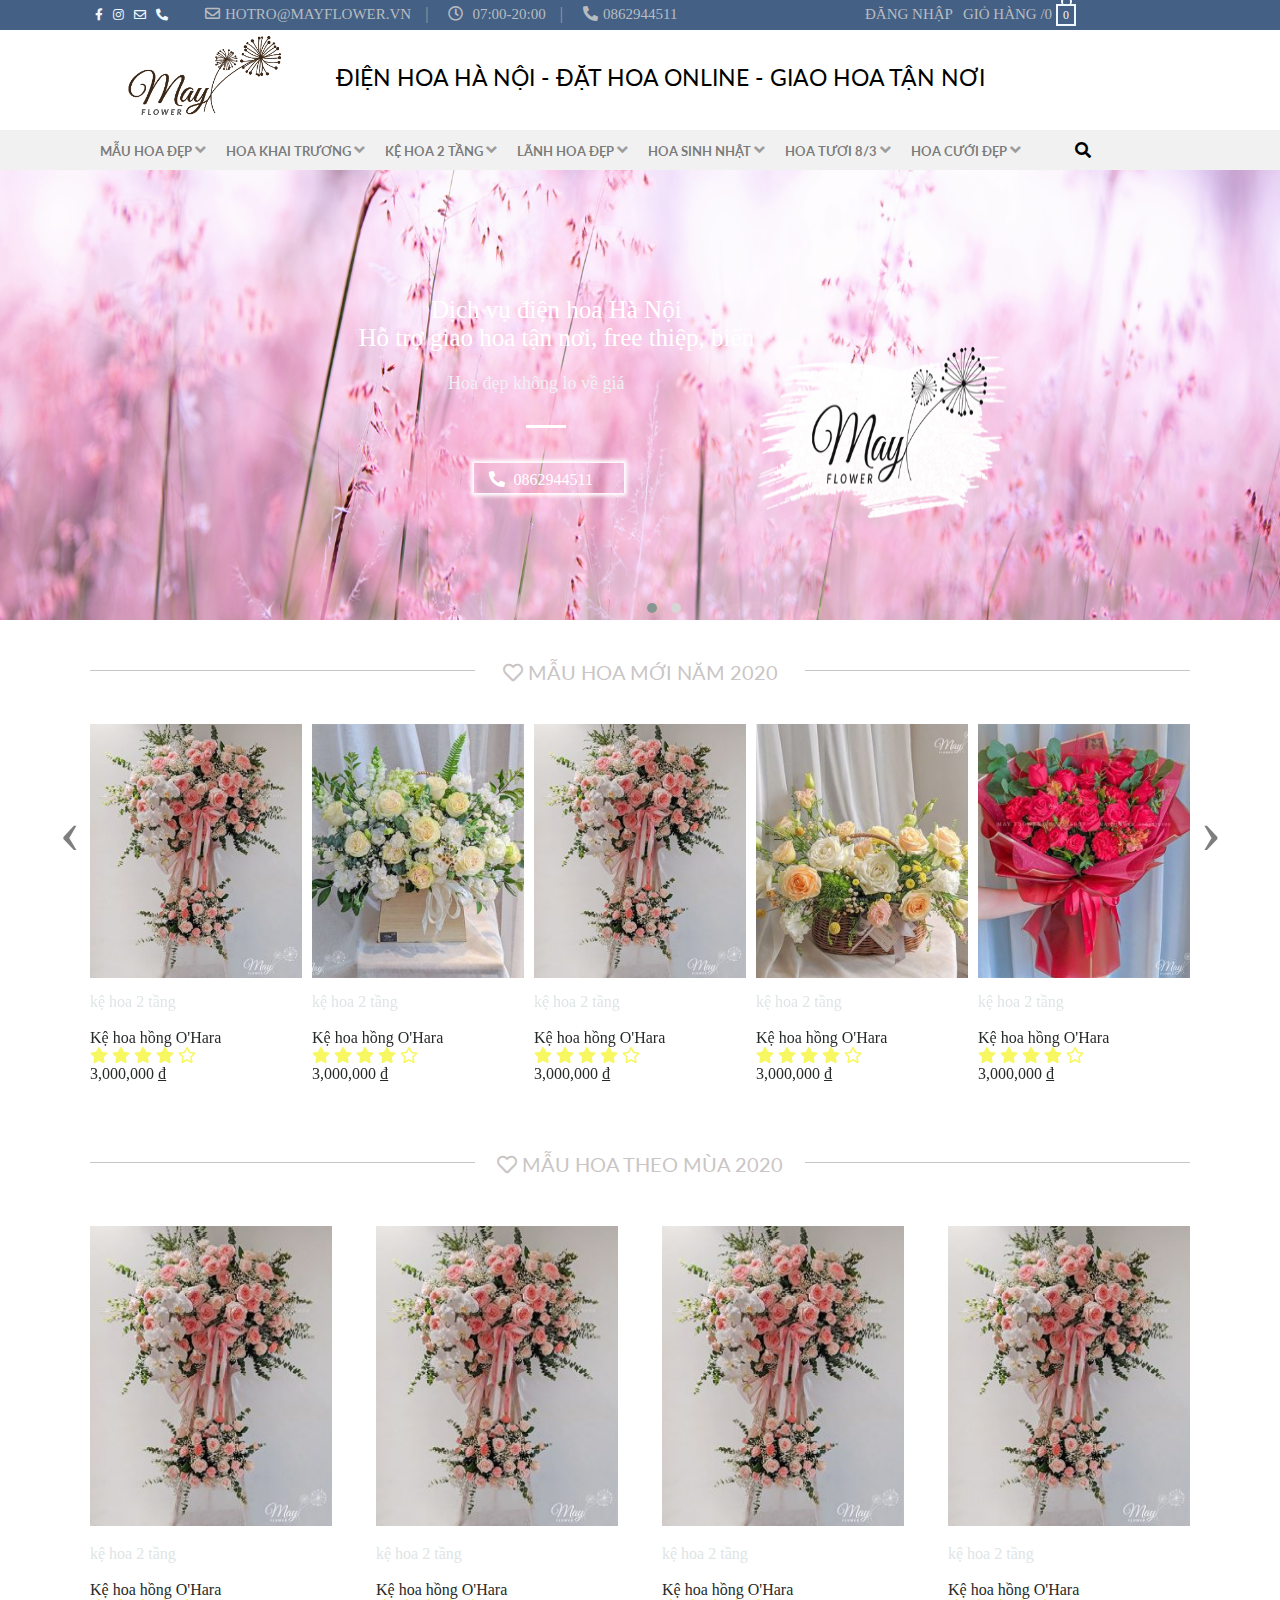
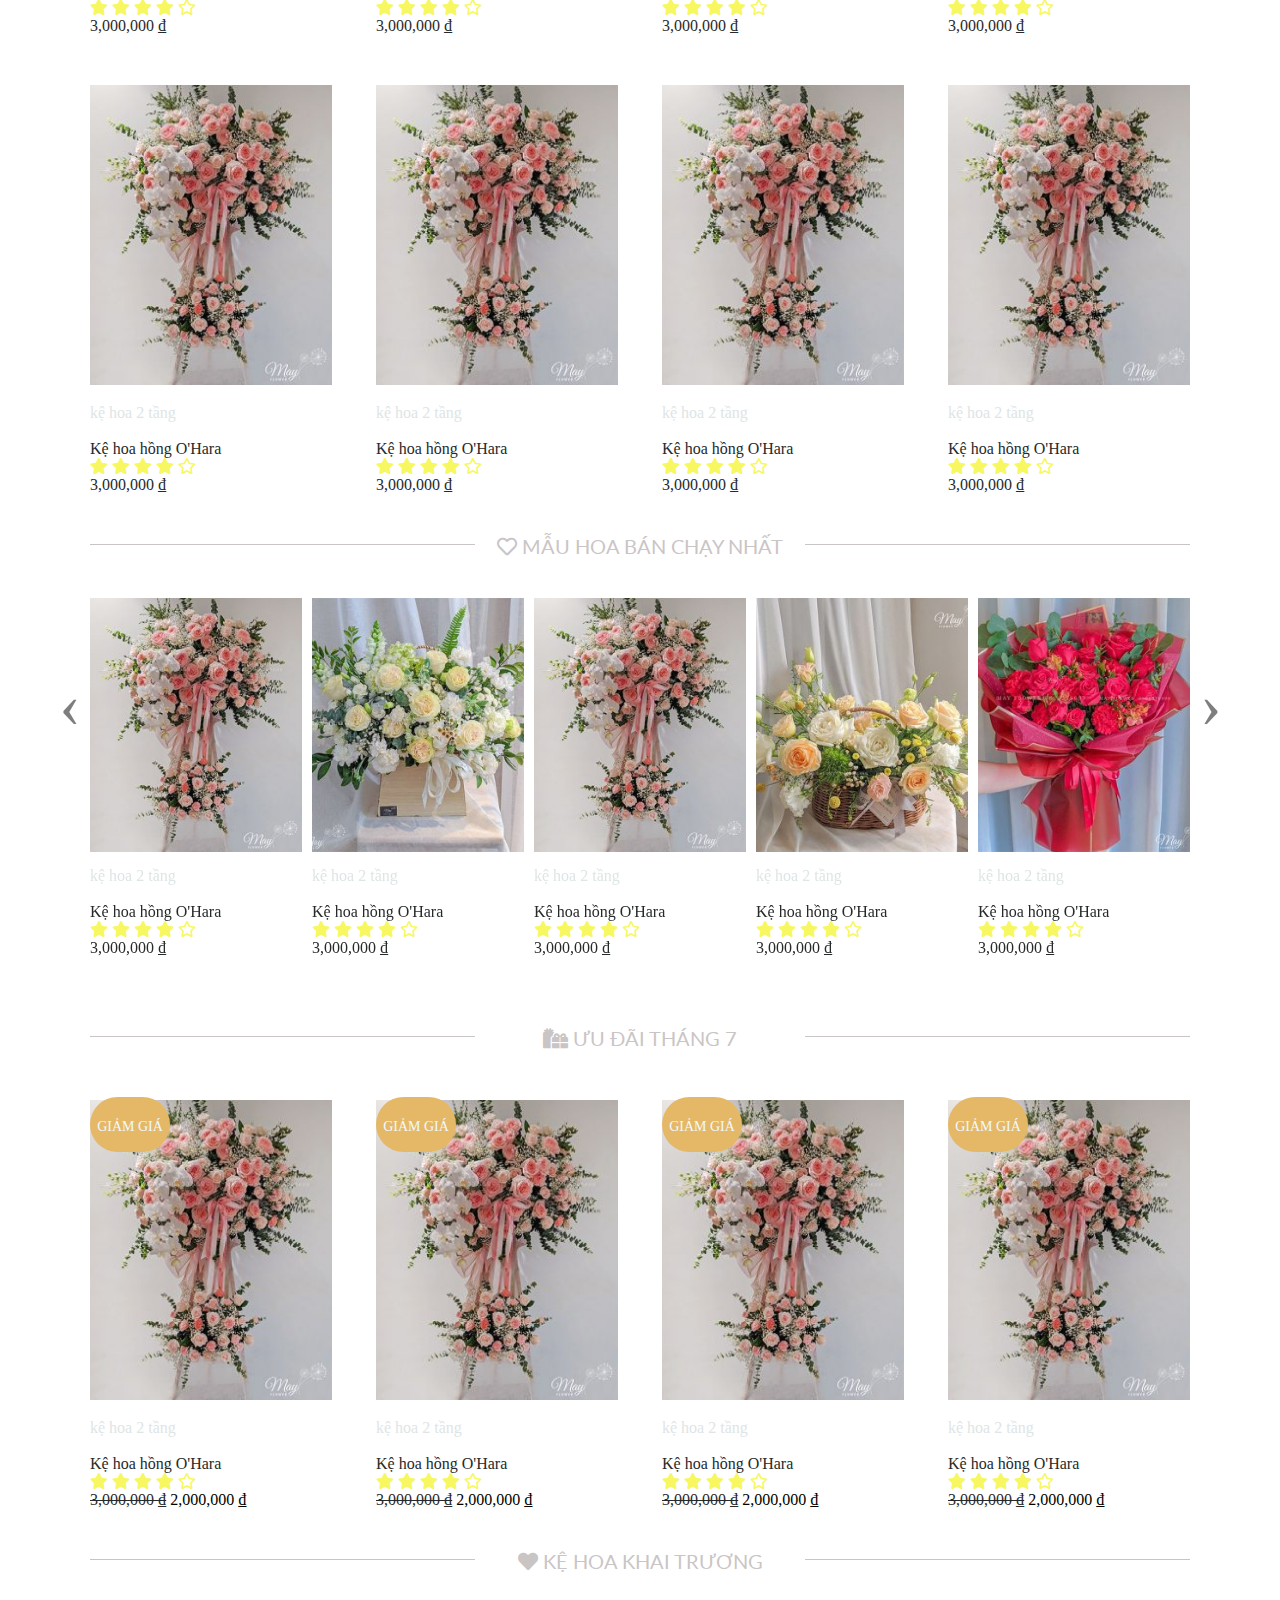
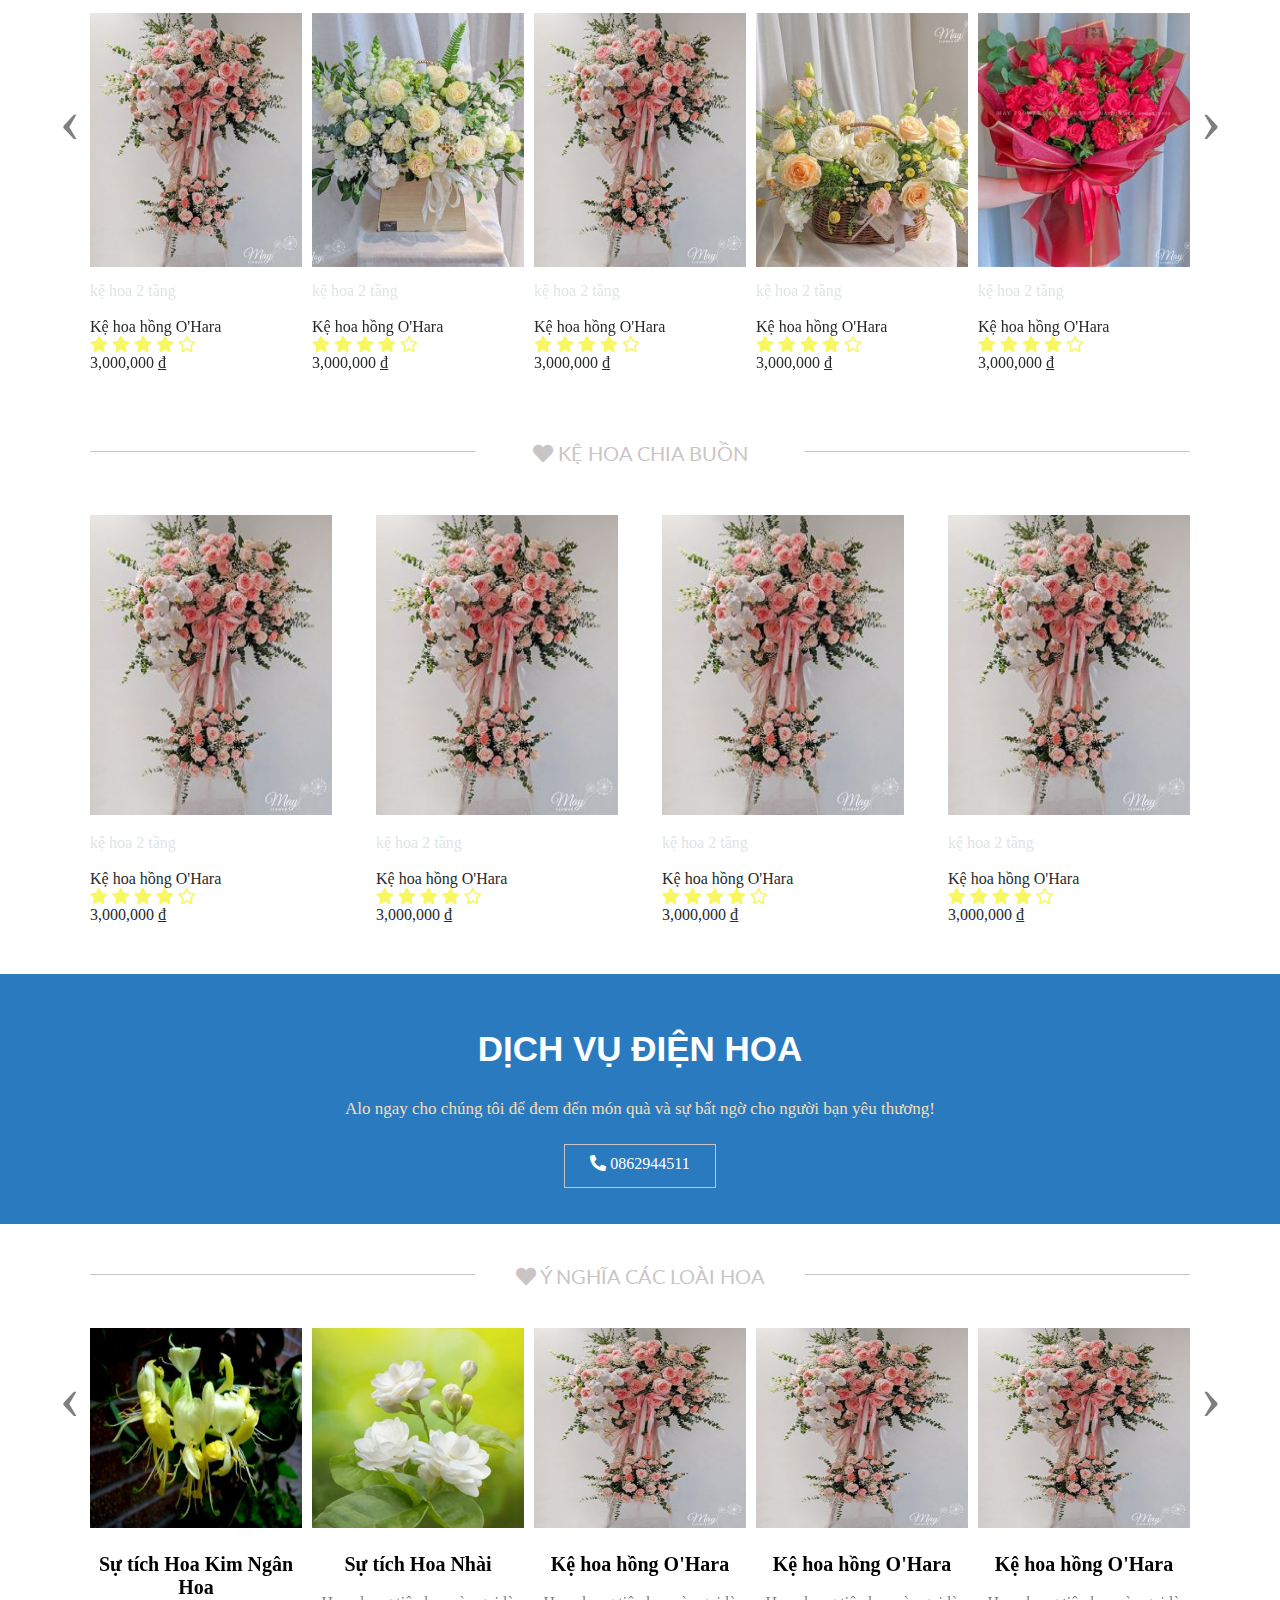
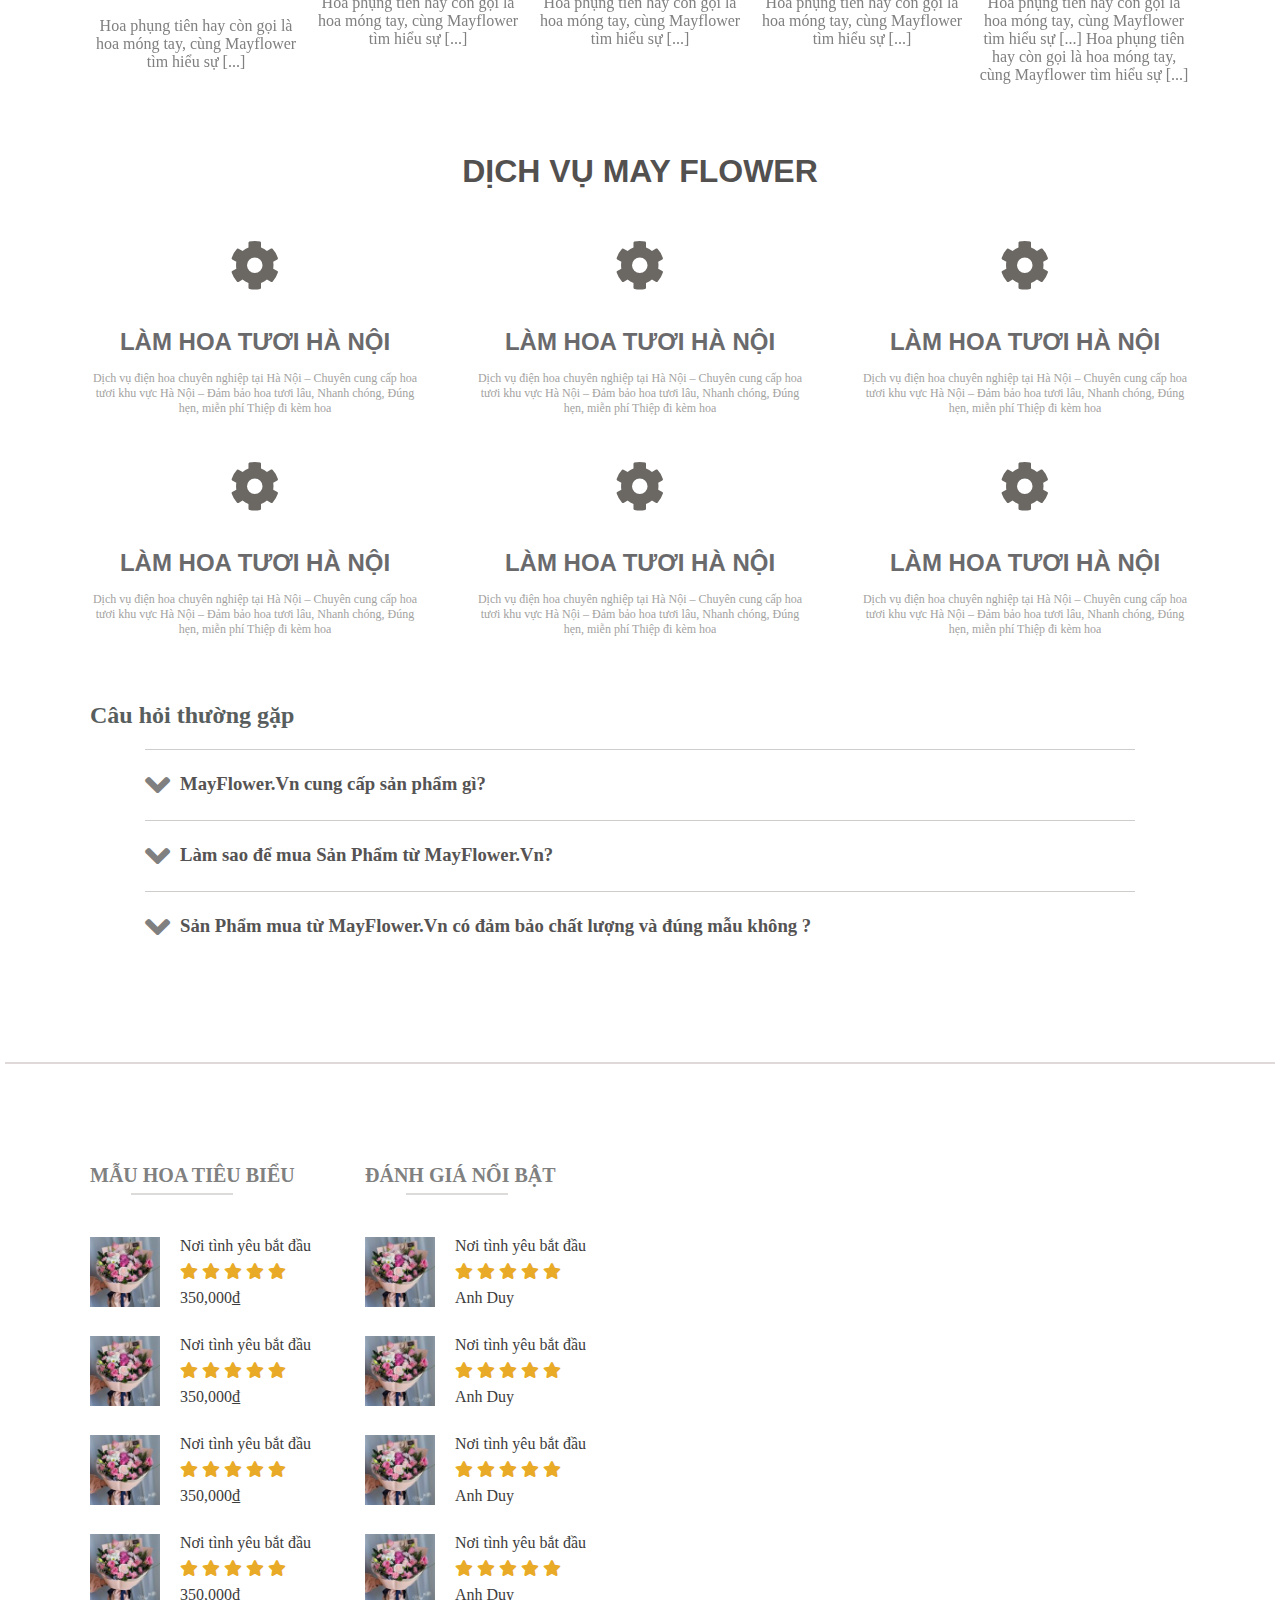
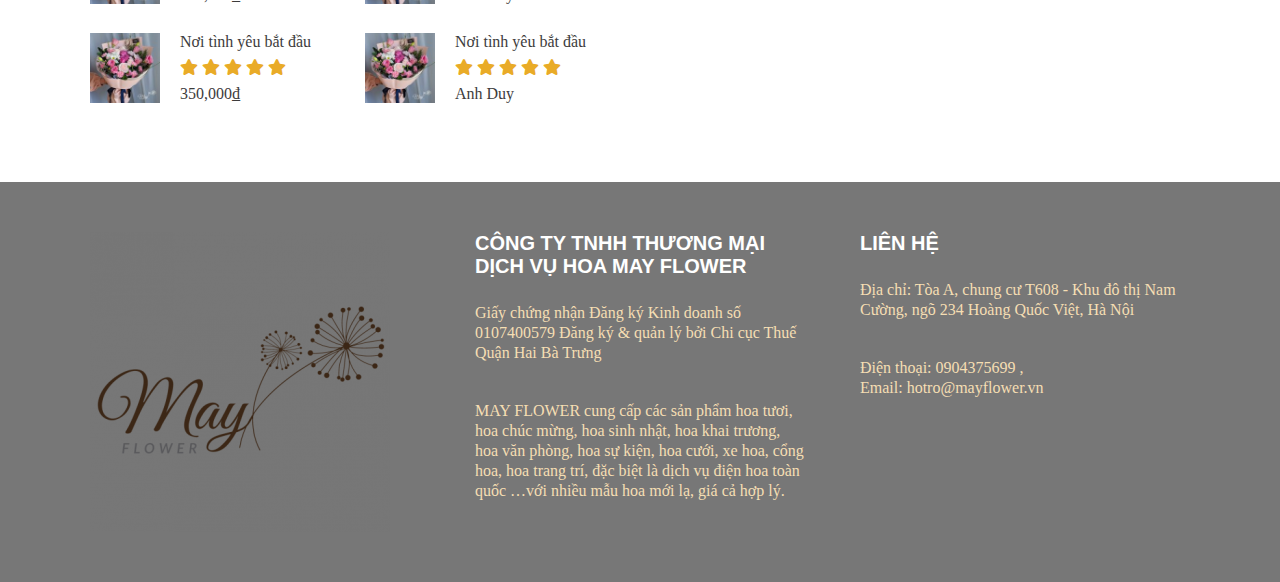
<file: FE/index.html>
<!DOCTYPE html>
<html lang="en">
<head>
    <meta charset="UTF-8">
    <meta name="viewport" content="width=device-width, initial-scale=1.0">
    <link href="fontawesome/css/all.css" rel="stylesheet">
    <link rel="stylesheet" href="style.css">
    <script src="fontawesome/js/fontawesome.min.js"></script>
    <script src="https://ajax.googleapis.com/ajax/libs/jquery/3.5.1/jquery.min.js"></script>
    <link href="https://fonts.googleapis.com/css2?family=Lato:wght@800&display=swap" rel="stylesheet">
    <script src="java_script.js"></script>
    <link rel="stylesheet" href="owl/owl.carousel.min.css">
    <link rel="stylesheet" href="owl/owl.theme.default.min.css">
    <link rel="stylesheet" href="responsite.css">
    <script src="animation.js"></script>
    <title>flower</title>
</head>
<body id="bodyId">
    
        
    <div class="nav-top">
        <div class="container">
            <ul class="header-main">
                <!-- bock item one  -->
                <li class="header-main__item-icon item-icon--width10">
                    <ul class="header-main__item-sub ">
                        <li class="header-main__item-facebook item--margin5">
                            <a href="#"><i class="fab fa-facebook-f item--size12"></i></a>
                        </li>
                        <li class="header-main__item-instagram item--margin5">
                            <a href="#"><i class="fab fa-instagram item--size12"></i></a>
                        </li>
                        <li class="header-main__item-email item--margin5">
                            <a href="#"><i class="far fa-envelope item--size12"></i></a>
                        </li>
                        <li class="header-main__item-phone item--margin5">
                            <a href="#"><i class="fas fa-phone-alt item--size12"></i></a>
                        </li>
                    </ul>
                </li>
                <!-- end bock item one  -->

                <!-- block two  -->
                <li class="header-main__item-contact item-contact--width60">
                    <ul class="header-main__item-sub item-sub--line">
                        <li class="header-main__item- item--margin5 item--line " id="cc">
                            <a ><i class="far fa-envelope item--size15 item-pading5"></i><span class="item--size15">hotro@mayflower.vn</span></a>
                        </li>
                        <li class="header-main__item item--margin5 item--line">
                            <a href=""><i class="far fa-clock item--size15 item-pading5"></i> <span class="item--size15"> 07:00-20:00</span></a>
                        </li>
                        <li class="header-main__item item--margin5">
                            <a href=""><i class="fas fa-phone-alt item--size15 item-pading5"></i><span class="item--size15">0862944511</span></a>
                        </li>
                    </ul>
                </li>
                <!-- end block two -->

                <!-- block there  -->
                <li class="header-main__item-end item-end--width30">
                    <ul class="header-main__item-sub">
                        <li class="header-main__login item--margin5">
                               <a  class="item--size15" id="login">Đăng Nhập</a> 
                        </li>
                        <li class="header-main__gio-hang item--margin5">
                           <a href=""> 
                               <span class="header-main__item-count  item--size15">Giỏ Hàng /0</span>
                               <span class="header-main__iteme-cart  item--size12">0</span>
                            </a> 
                        </li>
                        
                    </ul>
                </li>
                <!-- end block there  -->
            </ul>
        </div>
    </div>
    <!-- end nav top  -->

    <!-- logo and title  -->
    <div class="logo-title">
        <div class="container">
            <ul class="logo-and-title">
                <li class="icon-mobile none">
                    <i class="fas fa-bars"></i>
                </li>
                <li class="logo-and-title__logo width20 logo--center">
                    <a href="#">
                        <img src="img/logo.png" alt="logo" class="logo-and-title__img img--width100" >
                    </a>
                </li>
                <!-- end left  -->
                <li class="logo-and-title__title width80 title--center title--size20 ">
                    ĐIỆN HOA HÀ NỘI - ĐẶT HOA ONLINE - GIAO HOA TẬN NƠI
                </li>
                <li class="cart-moblie">
                    <a href="" class="header-main__iteme-cart  item--size12"> 0</a>
                </li>
                <!-- end right  -->
            </ul>
        </div>
    </div>
    <!-- end logo and title  -->

    <!-- begin block nav-option  -->
    <div class="nav-option">
        <div class="container">
            <ul class="edit-again-mobile">
                <li class="nav-option__item-nav-right item-nav-right--width10 item-nav-right--margin none">
                    <ul class="nav-option__block-search block-search--edit-common">
                        <li class="nav-option__input-search">
                            <input type="text" name="search" class="input-search--edit-h-w" placeholder="Tìm Kiếm">
                        </li>
                        <li class="nav-option__icon-search">
                            <i class="fas fa-search icon-search--edit-common"></i>
                        </li>
                    </ul>
                </li>
                <li class="nav-option__item-nav-left item-nav-left--width90">
                    <ul class="edit-again-mobile">
                        <li class="nav-option__item-menu">
                            <a href="#">
                                mẫu hoa đẹp
                            </a>
                            <div class="nav-option-children nav-option-children--hover ">
                                <ul>
                                    <li class="nav-option-children__block">
                                        <a href="" class="nav-option-children__title-menu "> HOA TUOI DEP</a>
                                        <a class="nav-option__children-item">SHOP HOA TUOI DEP</a>
                                        <a class="nav-option__children-item">SHOP HOA TUOI DEP</a>
                                        <a class="nav-option__children-item">SHOP HOA TUOI DEP</a>
                                        <a class="nav-option__children-item">SHOP HOA TUOI DEP</a>
                                    </li>
                                    <li  class="nav-option-children__block">
                                        
                                            <a href="" class="nav-option-children__title-menu"> HOA TUOI DEP</a>
                                            <a class="nav-option__children-item">SHOP HOA TUOI DEP</a>
                                            <a class="nav-option__children-item">SHOP HOA TUOI DEP</a>
                                            <a class="nav-option__children-item">SHOP HOA TUOI DEP</a>
                                            <a class="nav-option__children-item">SHOP HOA TUOI DEP</a>
                                        
                                    </li>
                                    <li  class="nav-option-children__block">
                                            <a href="" class="nav-option-children__title-menu"> HOA TUOI DEP</a>
                                            <a class="nav-option__children-item">SHOP HOA TUOI DEP</a>
                                            <a class="nav-option__children-item">SHOP HOA TUOI DEP</a>
                                            <a class="nav-option__children-item">SHOP HOA TUOI DEP</a>
                                            <a class="nav-option__children-item">SHOP HOA TUOI DEP</a>
                                        
                                    </li>
                                </ul>
                            </div>
                        </li>
                        <li class="nav-option__item-menu">
                            <a href="#">
                                hoa khai trương
                            </a>
                            <ul class="nav-option-children-col nav-option-children--hover">
                                <li class="nav-option-children-col__title">
                                    <a href="">HOA KHAI TRƯƠNG HÀ NỘI</a>
                                </li>
                                <li class="nav-option-children-col__item">
                                    <a href="">HOA KHAI TRƯƠNG DEP NHAT</a>
                                </li>
                                <li class="nav-option-children-col__item">
                                    <a href="">HOA KHAI TRƯƠNG DEP NHAT</a>
                                </li>
                                <li class="nav-option-children-col__item">
                                    <a href="">HOA KHAI TRƯƠNG DEP NHAT</a>
                                </li>
                                <li class="nav-option-children-col__item">
                                    <a href="">HOA KHAI TRƯƠNG DEP NHAT</a>
                                </li>
                                <li class="nav-option-children-col__item">
                                    <a href="">HOA KHAI TRƯƠNG DEP NHAT</a>
                                </li>
                                <li class="nav-option-children-col__item">
                                    <a href="">HOA KHAI TRƯƠNG DEP NHAT</a>
                                </li>
                                <li class="nav-option-children-col__item">
                                    <a href="">HOA KHAI TRƯƠNG DEP NHAT</a>
                                </li>
                                <li class="nav-option-children-col__item">
                                    <a href="">HOA KHAI TRƯƠNG DEP NHAT</a>
                                </li>
                                <li class="nav-option-children-col__item">
                                    <a href="">HOA KHAI TRƯƠNG DEP NHAT</a>
                                </li>
                            </ul>
                        </li>
                        <li class="nav-option__item-menu">
                            <a href="#">
                                kệ hoa 2 tầng
                            </a>
                            <ul class="nav-option-children-col nav-option-children--hover">
                                <li class="nav-option-children-col__title">
                                    <a href="">HOA KHAI TRƯƠNG HÀ NỘI</a>
                                </li>
                                <li class="nav-option-children-col__item">
                                    <a href="">HOA KHAI TRƯƠNG DEP NHAT</a>
                                </li>
                                <li class="nav-option-children-col__item">
                                    <a href="">HOA KHAI TRƯƠNG DEP NHAT</a>
                                </li>
                                <li class="nav-option-children-col__item">
                                    <a href="">HOA KHAI TRƯƠNG DEP NHAT</a>
                                </li>
                                <li class="nav-option-children-col__item">
                                    <a href="">HOA KHAI TRƯƠNG DEP NHAT</a>
                                </li>
                                <li class="nav-option-children-col__item">
                                    <a href="">HOA KHAI TRƯƠNG DEP NHAT</a>
                                </li>
                                <li class="nav-option-children-col__item">
                                    <a href="">HOA KHAI TRƯƠNG DEP NHAT</a>
                                </li>
                                <li class="nav-option-children-col__item">
                                    <a href="">HOA KHAI TRƯƠNG DEP NHAT</a>
                                </li>
                                <li class="nav-option-children-col__item">
                                    <a href="">HOA KHAI TRƯƠNG DEP NHAT</a>
                                </li>
                                <li class="nav-option-children-col__item">
                                    <a href="">HOA KHAI TRƯƠNG DEP NHAT</a>
                                </li>
                            </ul>
                            
                        </li>
                        <li class="nav-option__item-menu">
                            <a href="#">
                               lãnh hoa đẹp
                            </a>
                            <ul class="nav-option-children-col nav-option-children--hover">
                                <li class="nav-option-children-col__title">
                                    <a href="">HOA KHAI TRƯƠNG HÀ NỘI</a>
                                </li>
                                <li class="nav-option-children-col__item">
                                    <a href="">HOA KHAI TRƯƠNG DEP NHAT</a>
                                </li>
                                <li class="nav-option-children-col__item">
                                    <a href="">HOA KHAI TRƯƠNG DEP NHAT</a>
                                </li>
                                <li class="nav-option-children-col__item">
                                    <a href="">HOA KHAI TRƯƠNG DEP NHAT</a>
                                </li>
                                <li class="nav-option-children-col__item">
                                    <a href="">HOA KHAI TRƯƠNG DEP NHAT</a>
                                </li>
                                <li class="nav-option-children-col__item">
                                    <a href="">HOA KHAI TRƯƠNG DEP NHAT</a>
                                </li>
                                <li class="nav-option-children-col__item">
                                    <a href="">HOA KHAI TRƯƠNG DEP NHAT</a>
                                </li>
                                <li class="nav-option-children-col__item">
                                    <a href="">HOA KHAI TRƯƠNG DEP NHAT</a>
                                </li>
                                <li class="nav-option-children-col__item">
                                    <a href="">HOA KHAI TRƯƠNG DEP NHAT</a>
                                </li>
                                <li class="nav-option-children-col__item">
                                    <a href="">HOA KHAI TRƯƠNG DEP NHAT</a>
                                </li>
                            </ul>
                        </li>
                        <li class="nav-option__item-menu">
                            <a href="#">
                                hoa sinh nhật
                            </a>
                            <ul class="nav-option-children-col nav-option-children--hover">
                                <li class="nav-option-children-col__title">
                                    <a href="">HOA KHAI TRƯƠNG HÀ NỘI</a>
                                </li>
                                <li class="nav-option-children-col__item">
                                    <a href="">HOA KHAI TRƯƠNG DEP NHAT</a>
                                </li>
                                <li class="nav-option-children-col__item">
                                    <a href="">HOA KHAI TRƯƠNG DEP NHAT</a>
                                </li>
                                <li class="nav-option-children-col__item">
                                    <a href="">HOA KHAI TRƯƠNG DEP NHAT</a>
                                </li>
                                <li class="nav-option-children-col__item">
                                    <a href="">HOA KHAI TRƯƠNG DEP NHAT</a>
                                </li>
                                <li class="nav-option-children-col__item">
                                    <a href="">HOA KHAI TRƯƠNG DEP NHAT</a>
                                </li>
                                <li class="nav-option-children-col__item">
                                    <a href="">HOA KHAI TRƯƠNG DEP NHAT</a>
                                </li>
                                <li class="nav-option-children-col__item">
                                    <a href="">HOA KHAI TRƯƠNG DEP NHAT</a>
                                </li>
                                <li class="nav-option-children-col__item">
                                    <a href="">HOA KHAI TRƯƠNG DEP NHAT</a>
                                </li>
                                <li class="nav-option-children-col__item">
                                    <a href="">HOA KHAI TRƯƠNG DEP NHAT</a>
                                </li>
                            </ul>
                        </li>
                        <li class="nav-option__item-menu">
                            <a href="#">
                                hoa tươi 8/3
                            </a>
                            <div class="nav-option-children nav-option-children--edit-eng nav-option-children--hover nav-option-children--edit-center">
                                <ul>
                                    <li class="nav-option-children__block">
                                        <a href="" class="nav-option-children__title-menu "> HOA TUOI DEP</a>
                                        <a class="nav-option__children-item">SHOP HOA TUOI DEP</a>
                                        <a class="nav-option__children-item">SHOP HOA TUOI DEP</a>
                                        <a class="nav-option__children-item">SHOP HOA TUOI DEP</a>
                                        <a class="nav-option__children-item">SHOP HOA TUOI DEP</a>
                                    </li>
                                    <li  class="nav-option-children__block">
                                        
                                            <a href="" class="nav-option-children__title-menu"> HOA TUOI DEP</a>
                                            <a class="nav-option__children-item">SHOP HOA TUOI DEP</a>
                                            <a class="nav-option__children-item">SHOP HOA TUOI DEP</a>
                                            <a class="nav-option__children-item">SHOP HOA TUOI DEP</a>
                                            <a class="nav-option__children-item">SHOP HOA TUOI DEP</a>
                                        
                                    </li>
                                    <li  class="nav-option-children__block">
                                            <a href="" class="nav-option-children__title-menu"> HOA TUOI DEP</a>
                                            <a class="nav-option__children-item">SHOP HOA TUOI DEP</a>
                                            <a class="nav-option__children-item">SHOP HOA TUOI DEP</a>
                                            <a class="nav-option__children-item">SHOP HOA TUOI DEP</a>
                                            <a class="nav-option__children-item">SHOP HOA TUOI DEP</a>
                                        
                                    </li>
                                </ul>
                            </div>
                            
                        </li>
                        <li class="nav-option__item-menu">
                            <a href="#">
                                hoa cưới đẹp
                            </a>
                            <div class="nav-option-children nav-option-children--hover nav-option-children--edit-common ">
                                <ul>
                                    <li class="nav-option-children__block">
                                        <a href="" class="nav-option-children__title-menu "> HOA TUOI DEP</a>
                                        <a class="nav-option__children-item">SHOP HOA TUOI DEP</a>
                                        <a class="nav-option__children-item">SHOP HOA TUOI DEP</a>
                                        <a class="nav-option__children-item">SHOP HOA TUOI DEP</a>
                                        <a class="nav-option__children-item">SHOP HOA TUOI DEP</a>
                                    </li>
                                    <li  class="nav-option-children__block">
                                        
                                            <a href="" class="nav-option-children__title-menu"> HOA TUOI DEP</a>
                                            <a class="nav-option__children-item">SHOP HOA TUOI DEP</a>
                                            <a class="nav-option__children-item">SHOP HOA TUOI DEP</a>
                                            <a class="nav-option__children-item">SHOP HOA TUOI DEP</a>
                                            <a class="nav-option__children-item">SHOP HOA TUOI DEP</a>
                                        
                                    </li>
                                    <li  class="nav-option-children__block">
                                            <a href="" class="nav-option-children__title-menu"> HOA TUOI DEP</a>
                                            <a class="nav-option__children-item">SHOP HOA TUOI DEP</a>
                                            <a class="nav-option__children-item">SHOP HOA TUOI DEP</a>
                                            <a class="nav-option__children-item">SHOP HOA TUOI DEP</a>
                                            <a class="nav-option__children-item">SHOP HOA TUOI DEP</a>
                                        
                                    </li>
                                </ul>
                            </div>
                        </li>
                    </ul>
                </li>
                <!-- end nav left  -->
                <li class="nav-option__item-nav-right item-nav-right--width10 item-nav-right--margin">
                    <i class="fas fa-search nav-option__text--right"></i>
                    <ul class="nav-option__block-search block-search--edit-common">
                        <li class="nav-option__input-search">
                            <input type="text" name="search" class="input-search--edit-h-w" placeholder="Tìm Kiếm">
                        </li>
                        <li class="nav-option__icon-search">
                            <i class="fas fa-search icon-search--edit-common"></i>
                        </li>
                    </ul>
                </li>
                <!-- end nav right  -->
            </ul>
        </div>
    </div>
    <!-- end nav-option  -->

    <!-- begin owl carouse  -->
    <div class="owl-block owl-carousel owl-theme">
            <div class=" item">
                <img src="img/banner-web2.jpg" alt="banner" class="edit_img_nha">
                <h3 class="owl-carouse__title">Dịch vụ điện hoa Hà Nội </br>
                    Hỗ trợ giao hoa tận nơi, free thiệp, biển
                </h3>
                <h4 class="owl-carouse__description">Hoa đẹp không lo về giá</h4>
                <a href="#" class="owl-carouse__phone">
                    <i class="fas fa-phone-alt "></i>
                   <span>0862944511</span>
                 </a>
            </div>
            <div class=" item">
                <img src="img/banner-web.jpg" alt="banner" class="edit_img_nha" >
                <p class="line-row"></p>
                <ul class="btn-block">
                    <li class="btn-block__item">
                        <a href="#" >
                            <i class="far fa-star"></i>
                           <span>GIO HOA</span>
                         </a>
                    </li>
                    <li class="btn-block__item">
                        <a href="#" >
                            <i class="fas fa-gift"></i>
                           <span>LANG HOA</span>
                         </a>
                    </li>
                    <li class="btn-block__item">
                        <a href="#">
                            <i class="fas fa-search "></i>
                           <span>BO HOA DEP</span>
                         </a>
                    </li>
                </ul>
                
            </div>
        
 
    </div>
    <!-- end owl carose  -->
    <!-- begin ##  -->
    <div class="title-heart container">
        <b class="title-heart__nav-left"></b>
        <span class="title-heart__description">
            <i class="far fa-heart"></i>
            MẪU HOA MỚI NĂM 2020
        </span>
        <b class="title-heart__nav-right"></b>
    </div>
    <!-- end #----#  -->
<div class="carouse2">
    <div class="container">
        <div class="carouse-product owl-carousel owl-theme ">
            <div class="carouse-product__item item">
                <a href="#" class="carouse-product__item-sub">
                    <img src="img/pro-car.jpg" alt="">
                    <span class="carouse-product__info-category">kệ hoa 2 tầng</span><br>
                    <span class="carouse-product__info-name">Kệ hoa hồng O'Hara</span><br>
                    <span class="carouse-product__info-star">
                        <i class="fas fa-star"></i>
                        <i class="fas fa-star"></i>
                        <i class="fas fa-star"></i>
                        <i class="fas fa-star"></i>
                        <i class="far fa-star"></i>
                    </span>
                    <br>
                    <span class="carouse-product__info-price">3,000,000 ₫</span>
                    <p class="item--edit-hover" onclick="proAdd()">QUICK VIEW</p>
                </a>
            </div>
            <div class="carouse-product__item item">
                <a href="#" class="carouse-product__item-sub">
                    <img src="img/pro-car1.jpg" alt="">
                    <span class="carouse-product__info-category">kệ hoa 2 tầng</span><br>
                    <span class="carouse-product__info-name">Kệ hoa hồng O'Hara</span><br>
                    <span class="carouse-product__info-star">
                        <i class="fas fa-star"></i>
                        <i class="fas fa-star"></i>
                        <i class="fas fa-star"></i>
                        <i class="fas fa-star"></i>
                        <i class="far fa-star"></i>
                    </span>
                    <br>
                    <span class="carouse-product__info-price">3,000,000 ₫</span>
                    <p class="item--edit-hover" onclick="proAdd()">QUICK VIEW</p>
                </a>
            </div>
            <div class="carouse-product__item item">
                <a href="#" class="carouse-product__item-sub">
                    <img src="img/pro-car2.jpg" alt="">
                    <span class="carouse-product__info-category">kệ hoa 2 tầng</span><br>
                    <span class="carouse-product__info-name">Kệ hoa hồng O'Hara</span><br>
                    <span class="carouse-product__info-star">
                        <i class="fas fa-star"></i>
                        <i class="fas fa-star"></i>
                        <i class="fas fa-star"></i>
                        <i class="fas fa-star"></i>
                        <i class="far fa-star"></i>
                    </span>
                    <br>
                    <span class="carouse-product__info-price">3,000,000 ₫</span>
                    <p class="item--edit-hover" onclick="proAdd()">QUICK VIEW</p>
                </a>
            </div>
            <div class="carouse-product__item item">
                <a href="#" class="carouse-product__item-sub">
                    <img src="img/pro-car3.jpg" alt="">
                    <span class="carouse-product__info-category">kệ hoa 2 tầng</span><br>
                    <span class="carouse-product__info-name">Kệ hoa hồng O'Hara</span><br>
                    <span class="carouse-product__info-star">
                        <i class="fas fa-star"></i>
                        <i class="fas fa-star"></i>
                        <i class="fas fa-star"></i>
                        <i class="fas fa-star"></i>
                        <i class="far fa-star"></i>
                    </span>
                    <br>
                    <span class="carouse-product__info-price">3,000,000 ₫</span>
                    <p class="item--edit-hover" onclick="proAdd()">QUICK VIEW</p>
                </a>
            </div>
            <div class="carouse-product__item item">
                <a href="#" class="carouse-product__item-sub">
                    <img src="img/pro-car4.jpg" alt="">
                    <span class="carouse-product__info-category">kệ hoa 2 tầng</span><br>
                    <span class="carouse-product__info-name">Kệ hoa hồng O'Hara</span><br>
                    <span class="carouse-product__info-star">
                        <i class="fas fa-star"></i>
                        <i class="fas fa-star"></i>
                        <i class="fas fa-star"></i>
                        <i class="fas fa-star"></i>
                        <i class="far fa-star"></i>
                    </span>
                    <br>
                    <span class="carouse-product__info-price">3,000,000 ₫</span>
                    <p class="item--edit-hover" onclick="proAdd()">QUICK VIEW</p>
                </a>
            </div>
            <div class="carouse-product__item item">
                <a href="#" class="carouse-product__item-sub">
                    <img src="img/pro-car.jpg" alt="">
                    <span class="carouse-product__info-category">kệ hoa 2 tầng</span><br>
                    <span class="carouse-product__info-name">Kệ hoa hồng O'Hara</span><br>
                    <span class="carouse-product__info-star">
                        <i class="fas fa-star"></i>
                        <i class="fas fa-star"></i>
                        <i class="fas fa-star"></i>
                        <i class="fas fa-star"></i>
                        <i class="far fa-star"></i>
                    </span>
                    <br>
                    <span class="carouse-product__info-price">3,000,000 ₫</span>
                    <p class="item--edit-hover" onclick="proAdd()">QUICK VIEW</p>
                </a>
            </div>
            <div class="carouse-product__item item">
                <a href="#" class="carouse-product__item-sub">
                    <img src="img/pro-car.jpg" alt="">
                    <span class="carouse-product__info-category">kệ hoa 2 tầng</span><br>
                    <span class="carouse-product__info-name">Kệ hoa hồng O'Hara</span><br>
                    <span class="carouse-product__info-star">
                        <i class="fas fa-star"></i>
                        <i class="fas fa-star"></i>
                        <i class="fas fa-star"></i>
                        <i class="fas fa-star"></i>
                        <i class="far fa-star"></i>
                    </span>
                    <br>
                    <span class="carouse-product__info-price">3,000,000 ₫</span>
                    <p class="item--edit-hover" onclick="proAdd()">QUICK VIEW</p>
                </a>
            </div>
        </div>
        
    </div>
</div>
<!-- end prodcut carouse  -->
 <!-- begin ##  -->
 <div class="title-heart container title-heart-mobile-magrin">
    <b class="title-heart__nav-left"></b>
    <span class="title-heart__description">
        <i class="far fa-heart"></i>
        MẪU HOA THEO MÙA 2020
    </span>
    <b class="title-heart__nav-right"></b>
</div>
<!-- end #----#  -->

    <div class="product-mua">
        <div class="container">
            <div class="product-carose__item item-product">
                <div href="#" class="carouse-product__item-sub">
                    <img src="img/pro-car.jpg" alt="">
                    <span class="carouse-product__info-category">kệ hoa 2 tầng</span><br>
                    <span class="carouse-product__info-name">Kệ hoa hồng O'Hara</span><br>
                    <span class="carouse-product__info-star">
                        <i class="fas fa-star"></i>
                        <i class="fas fa-star"></i>
                        <i class="fas fa-star"></i>
                        <i class="fas fa-star"></i>
                        <i class="far fa-star"></i>
                    </span>
                    <br>
                    <span class="carouse-product__info-price">3,000,000 ₫</span>
                    <p class="item--edit-hover-1">QUICK VIEW</p>
                </div>
                <div href="#" class="carouse-product__item-sub">
                    <img src="img/pro-car.jpg" alt="">
                    <span class="carouse-product__info-category">kệ hoa 2 tầng</span><br>
                    <span class="carouse-product__info-name">Kệ hoa hồng O'Hara</span><br>
                    <span class="carouse-product__info-star">
                        <i class="fas fa-star"></i>
                        <i class="fas fa-star"></i>
                        <i class="fas fa-star"></i>
                        <i class="fas fa-star"></i>
                        <i class="far fa-star"></i>
                    </span>
                    <br>
                    <span class="carouse-product__info-price">3,000,000 ₫</span>
                    <p class="item--edit-hover-1 ">QUICK VIEW</p>
                </div>
                <div href="#" class="carouse-product__item-sub">
                    <img src="img/pro-car.jpg" alt="">
                    <span class="carouse-product__info-category">kệ hoa 2 tầng</span><br>
                    <span class="carouse-product__info-name">Kệ hoa hồng O'Hara</span><br>
                    <span class="carouse-product__info-star">
                        <i class="fas fa-star"></i>
                        <i class="fas fa-star"></i>
                        <i class="fas fa-star"></i>
                        <i class="fas fa-star"></i>
                        <i class="far fa-star"></i>
                    </span>
                    <br>
                    <span class="carouse-product__info-price">3,000,000 ₫</span>
                    <p class="item--edit-hover-1">QUICK VIEW</p>
                </div>
                <div href="#" class="carouse-product__item-sub">
                    <img src="img/pro-car.jpg" alt="">
                    <span class="carouse-product__info-category">kệ hoa 2 tầng</span><br>
                    <span class="carouse-product__info-name">Kệ hoa hồng O'Hara</span><br>
                    <span class="carouse-product__info-star">
                        <i class="fas fa-star"></i>
                        <i class="fas fa-star"></i>
                        <i class="fas fa-star"></i>
                        <i class="fas fa-star"></i>
                        <i class="far fa-star"></i>
                    </span>
                    <br>
                    <span class="carouse-product__info-price">3,000,000 ₫</span>
                    <p class="item--edit-hover-1">QUICK VIEW</p>
                </div>
                <div href="#" class="carouse-product__item-sub">
                    <img src="img/pro-car.jpg" alt="">
                    <span class="carouse-product__info-category">kệ hoa 2 tầng</span><br>
                    <span class="carouse-product__info-name">Kệ hoa hồng O'Hara</span><br>
                    <span class="carouse-product__info-star">
                        <i class="fas fa-star"></i>
                        <i class="fas fa-star"></i>
                        <i class="fas fa-star"></i>
                        <i class="fas fa-star"></i>
                        <i class="far fa-star"></i>
                    </span>
                    <br>
                    <span class="carouse-product__info-price">3,000,000 ₫</span>
                    <p class="item--edit-hover-1">QUICK VIEW</p>
                </div>
                <div href="#" class="carouse-product__item-sub">
                    <img src="img/pro-car.jpg" alt="">
                    <span class="carouse-product__info-category">kệ hoa 2 tầng</span><br>
                    <span class="carouse-product__info-name">Kệ hoa hồng O'Hara</span><br>
                    <span class="carouse-product__info-star">
                        <i class="fas fa-star"></i>
                        <i class="fas fa-star"></i>
                        <i class="fas fa-star"></i>
                        <i class="fas fa-star"></i>
                        <i class="far fa-star"></i>
                    </span>
                    <br>
                    <span class="carouse-product__info-price">3,000,000 ₫</span>
                    <p class="item--edit-hover-1">QUICK VIEW</p>
                </div>
                <div href="#" class="carouse-product__item-sub">
                    <img src="img/pro-car.jpg" alt="">
                    <span class="carouse-product__info-category">kệ hoa 2 tầng</span><br>
                    <span class="carouse-product__info-name">Kệ hoa hồng O'Hara</span><br>
                    <span class="carouse-product__info-star">
                        <i class="fas fa-star"></i>
                        <i class="fas fa-star"></i>
                        <i class="fas fa-star"></i>
                        <i class="fas fa-star"></i>
                        <i class="far fa-star"></i>
                    </span>
                    <br>
                    <span class="carouse-product__info-price">3,000,000 ₫</span>
                    <p class="item--edit-hover-1">QUICK VIEW</p>
                </div>
                <div href="#" class="carouse-product__item-sub">
                    <img src="img/pro-car.jpg" alt="">
                    <span class="carouse-product__info-category">kệ hoa 2 tầng</span><br>
                    <span class="carouse-product__info-name">Kệ hoa hồng O'Hara</span><br>
                    <span class="carouse-product__info-star">
                        <i class="fas fa-star"></i>
                        <i class="fas fa-star"></i>
                        <i class="fas fa-star"></i>
                        <i class="fas fa-star"></i>
                        <i class="far fa-star"></i>
                    </span>
                    <br>
                    <span class="carouse-product__info-price">3,000,000 ₫</span>
                    <p class="item--edit-hover-1">QUICK VIEW</p>
                </div>
                
            </div>
        </div>
    </div>
    <!-- end product mua  -->
       <!-- begin ##  -->
       <div class="title-heart container">
        <b class="title-heart__nav-left"></b>
        <span class="title-heart__description">
            <i class="far fa-heart"></i>
            MẪU HOA BÁN CHẠY NHẤT
        </span>
        <b class="title-heart__nav-right"></b>
    </div>
    <!-- end #----#  -->
<div class="carouse2">
    <div class="container">
        <div class="carouse-product owl-carousel owl-theme ">
            <div class="carouse-product__item item">
                <a href="#" class="carouse-product__item-sub">
                    <img src="img/pro-car.jpg" alt="">
                    <span class="carouse-product__info-category">kệ hoa 2 tầng</span><br>
                    <span class="carouse-product__info-name">Kệ hoa hồng O'Hara</span><br>
                    <span class="carouse-product__info-star">
                        <i class="fas fa-star"></i>
                        <i class="fas fa-star"></i>
                        <i class="fas fa-star"></i>
                        <i class="fas fa-star"></i>
                        <i class="far fa-star"></i>
                    </span>
                    <br>
                    <span class="carouse-product__info-price">3,000,000 ₫</span>
                    <p class="item--edit-hover" onclick="proAdd()">QUICK VIEW</p>
                </a>
            </div>
            <div class="carouse-product__item item">
                <a href="#" class="carouse-product__item-sub">
                    <img src="img/pro-car1.jpg" alt="">
                    <span class="carouse-product__info-category">kệ hoa 2 tầng</span><br>
                    <span class="carouse-product__info-name">Kệ hoa hồng O'Hara</span><br>
                    <span class="carouse-product__info-star">
                        <i class="fas fa-star"></i>
                        <i class="fas fa-star"></i>
                        <i class="fas fa-star"></i>
                        <i class="fas fa-star"></i>
                        <i class="far fa-star"></i>
                    </span>
                    <br>
                    <span class="carouse-product__info-price">3,000,000 ₫</span>
                    <p class="item--edit-hover" onclick="proAdd()">QUICK VIEW</p>
                </a>
            </div>
            <div class="carouse-product__item item">
                <a href="#" class="carouse-product__item-sub">
                    <img src="img/pro-car2.jpg" alt="">
                    <span class="carouse-product__info-category">kệ hoa 2 tầng</span><br>
                    <span class="carouse-product__info-name">Kệ hoa hồng O'Hara</span><br>
                    <span class="carouse-product__info-star">
                        <i class="fas fa-star"></i>
                        <i class="fas fa-star"></i>
                        <i class="fas fa-star"></i>
                        <i class="fas fa-star"></i>
                        <i class="far fa-star"></i>
                    </span>
                    <br>
                    <span class="carouse-product__info-price">3,000,000 ₫</span>
                    <p class="item--edit-hover" onclick="proAdd()">QUICK VIEW</p>
                </a>
            </div>
            <div class="carouse-product__item item">
                <a href="#" class="carouse-product__item-sub">
                    <img src="img/pro-car3.jpg" alt="">
                    <span class="carouse-product__info-category">kệ hoa 2 tầng</span><br>
                    <span class="carouse-product__info-name">Kệ hoa hồng O'Hara</span><br>
                    <span class="carouse-product__info-star">
                        <i class="fas fa-star"></i>
                        <i class="fas fa-star"></i>
                        <i class="fas fa-star"></i>
                        <i class="fas fa-star"></i>
                        <i class="far fa-star"></i>
                    </span>
                    <br>
                    <span class="carouse-product__info-price">3,000,000 ₫</span>
                    <p class="item--edit-hover" onclick="proAdd()">QUICK VIEW</p>
                </a>
            </div>
            <div class="carouse-product__item item">
                <a href="#" class="carouse-product__item-sub">
                    <img src="img/pro-car4.jpg" alt="">
                    <span class="carouse-product__info-category">kệ hoa 2 tầng</span><br>
                    <span class="carouse-product__info-name">Kệ hoa hồng O'Hara</span><br>
                    <span class="carouse-product__info-star">
                        <i class="fas fa-star"></i>
                        <i class="fas fa-star"></i>
                        <i class="fas fa-star"></i>
                        <i class="fas fa-star"></i>
                        <i class="far fa-star"></i>
                    </span>
                    <br>
                    <span class="carouse-product__info-price">3,000,000 ₫</span>
                    <p class="item--edit-hover" onclick="proAdd()">QUICK VIEW</p>
                </a>
            </div>
            <div class="carouse-product__item item">
                <a href="#" class="carouse-product__item-sub">
                    <img src="img/pro-car.jpg" alt="">
                    <span class="carouse-product__info-category">kệ hoa 2 tầng</span><br>
                    <span class="carouse-product__info-name">Kệ hoa hồng O'Hara</span><br>
                    <span class="carouse-product__info-star">
                        <i class="fas fa-star"></i>
                        <i class="fas fa-star"></i>
                        <i class="fas fa-star"></i>
                        <i class="fas fa-star"></i>
                        <i class="far fa-star"></i>
                    </span>
                    <br>
                    <span class="carouse-product__info-price">3,000,000 ₫</span>
                    <p class="item--edit-hover" onclick="proAdd()">QUICK VIEW</p>
                </a>
            </div>
            <div class="carouse-product__item item">
                <a href="#" class="carouse-product__item-sub">
                    <img src="img/pro-car.jpg" alt="">
                    <span class="carouse-product__info-category">kệ hoa 2 tầng</span><br>
                    <span class="carouse-product__info-name">Kệ hoa hồng O'Hara</span><br>
                    <span class="carouse-product__info-star">
                        <i class="fas fa-star"></i>
                        <i class="fas fa-star"></i>
                        <i class="fas fa-star"></i>
                        <i class="fas fa-star"></i>
                        <i class="far fa-star"></i>
                    </span>
                    <br>
                    <span class="carouse-product__info-price">3,000,000 ₫</span>
                    <p class="item--edit-hover" onclick="proAdd()">QUICK VIEW</p>
                </a>
            </div>
        </div>
        
    </div>
</div>
<!-- end prodcut carouse  -->

<!-- begin ##  -->
<div class="title-heart container">
    <b class="title-heart__nav-left"></b>
    <span class="title-heart__description">
        <i class="far fas fa-gifts"></i>
        ƯU ĐÃI THÁNG 7
    </span>
    <b class="title-heart__nav-right"></b>
</div>
<!-- end #----#  -->

    <div class="product-mua">
        <div class="container">
            <div class="product-carose__item item-product">
                <div href="#" class="carouse-product__item-sub">
                    <img src="img/pro-car.jpg" alt="">
                    <span class="carouse-product__info-category">kệ hoa 2 tầng</span><br>
                    <span class="carouse-product__info-name">Kệ hoa hồng O'Hara</span><br>
                    <span class="carouse-product__info-star">
                        <i class="fas fa-star"></i>
                        <i class="fas fa-star"></i>
                        <i class="fas fa-star"></i>
                        <i class="fas fa-star"></i>
                        <i class="far fa-star"></i>
                    </span>
                    <br>
                    <span class="carouse-product__info-price info-price-cancel">3,000,000 ₫</span>
                    <span class="carouse-product__info-price-dow">2,000,000 ₫</span>
                    <p class="item--edit-hover-1">QUICK VIEW</p>
                    <p class="price-dow">GIẢM GIÁ</p>
                </div>
                <div href="#" class="carouse-product__item-sub">
                    <img src="img/pro-car.jpg" alt="">
                    <span class="carouse-product__info-category">kệ hoa 2 tầng</span><br>
                    <span class="carouse-product__info-name">Kệ hoa hồng O'Hara</span><br>
                    <span class="carouse-product__info-star">
                        <i class="fas fa-star"></i>
                        <i class="fas fa-star"></i>
                        <i class="fas fa-star"></i>
                        <i class="fas fa-star"></i>
                        <i class="far fa-star"></i>
                    </span>
                    <br>
                    <span class="carouse-product__info-price info-price-cancel">3,000,000 ₫</span>
                    <span class="carouse-product__info-price-dow">2,000,000 ₫</span>
                    <p class="item--edit-hover-1 ">QUICK VIEW</p>
                    <p class="price-dow">GIẢM GIÁ</p>
                </div>
                <div href="#" class="carouse-product__item-sub">
                    <img src="img/pro-car.jpg" alt="">
                    <span class="carouse-product__info-category">kệ hoa 2 tầng</span><br>
                    <span class="carouse-product__info-name">Kệ hoa hồng O'Hara</span><br>
                    <span class="carouse-product__info-star">
                        <i class="fas fa-star"></i>
                        <i class="fas fa-star"></i>
                        <i class="fas fa-star"></i>
                        <i class="fas fa-star"></i>
                        <i class="far fa-star"></i>
                    </span>
                    <br>
                    <span class="carouse-product__info-price info-price-cancel">3,000,000 ₫</span>
                    <span class="carouse-product__info-price-dow">2,000,000 ₫</span>
                    <p class="item--edit-hover-1">QUICK VIEW</p>
                    <p class="price-dow">GIẢM GIÁ</p>
                </div>
                <div href="#" class="carouse-product__item-sub">
                    <img src="img/pro-car.jpg" alt="">
                    <span class="carouse-product__info-category">kệ hoa 2 tầng</span><br>
                    <span class="carouse-product__info-name">Kệ hoa hồng O'Hara</span><br>
                    <span class="carouse-product__info-star">
                        <i class="fas fa-star"></i>
                        <i class="fas fa-star"></i>
                        <i class="fas fa-star"></i>
                        <i class="fas fa-star"></i>
                        <i class="far fa-star"></i>
                    </span>
                    <br>
                    <span class="carouse-product__info-price info-price-cancel">3,000,000 ₫</span>
                    <span class="carouse-product__info-price-dow">2,000,000 ₫</span>
                    <p class="item--edit-hover-1">QUICK VIEW</p>
                    <p class="price-dow">GIẢM GIÁ</p>
                </div> 
            </div>
        </div>
    </div>
    <!-- end product mua  -->
       <!-- begin ##  -->
       <div class="title-heart container">
        <b class="title-heart__nav-left"></b>
        <span class="title-heart__description">
            <i class="fas fa-heart"></i>
            KỆ HOA KHAI TRƯƠNG
        </span>
        <b class="title-heart__nav-right"></b>
    </div>
    <!-- end #----#  -->
<div class="carouse2">
    <div class="container">
        <div class="carouse-product owl-carousel owl-theme ">
            <div class="carouse-product__item item">
                <a href="#" class="carouse-product__item-sub">
                    <img src="img/pro-car.jpg" alt="">
                    <span class="carouse-product__info-category">kệ hoa 2 tầng</span><br>
                    <span class="carouse-product__info-name">Kệ hoa hồng O'Hara</span><br>
                    <span class="carouse-product__info-star">
                        <i class="fas fa-star"></i>
                        <i class="fas fa-star"></i>
                        <i class="fas fa-star"></i>
                        <i class="fas fa-star"></i>
                        <i class="far fa-star"></i>
                    </span>
                    <br>
                    <span class="carouse-product__info-price">3,000,000 ₫</span>
                    <p class="item--edit-hover" onclick="proAdd()">QUICK VIEW</p>
                </a>
            </div>
            <div class="carouse-product__item item">
                <a href="#" class="carouse-product__item-sub">
                    <img src="img/pro-car1.jpg" alt="">
                    <span class="carouse-product__info-category">kệ hoa 2 tầng</span><br>
                    <span class="carouse-product__info-name">Kệ hoa hồng O'Hara</span><br>
                    <span class="carouse-product__info-star">
                        <i class="fas fa-star"></i>
                        <i class="fas fa-star"></i>
                        <i class="fas fa-star"></i>
                        <i class="fas fa-star"></i>
                        <i class="far fa-star"></i>
                    </span>
                    <br>
                    <span class="carouse-product__info-price">3,000,000 ₫</span>
                    <p class="item--edit-hover" onclick="proAdd()">QUICK VIEW</p>
                </a>
            </div>
            <div class="carouse-product__item item">
                <a href="#" class="carouse-product__item-sub">
                    <img src="img/pro-car2.jpg" alt="">
                    <span class="carouse-product__info-category">kệ hoa 2 tầng</span><br>
                    <span class="carouse-product__info-name">Kệ hoa hồng O'Hara</span><br>
                    <span class="carouse-product__info-star">
                        <i class="fas fa-star"></i>
                        <i class="fas fa-star"></i>
                        <i class="fas fa-star"></i>
                        <i class="fas fa-star"></i>
                        <i class="far fa-star"></i>
                    </span>
                    <br>
                    <span class="carouse-product__info-price">3,000,000 ₫</span>
                    <p class="item--edit-hover" onclick="proAdd()">QUICK VIEW</p>
                </a>
            </div>
            <div class="carouse-product__item item">
                <a href="#" class="carouse-product__item-sub">
                    <img src="img/pro-car3.jpg" alt="">
                    <span class="carouse-product__info-category">kệ hoa 2 tầng</span><br>
                    <span class="carouse-product__info-name">Kệ hoa hồng O'Hara</span><br>
                    <span class="carouse-product__info-star">
                        <i class="fas fa-star"></i>
                        <i class="fas fa-star"></i>
                        <i class="fas fa-star"></i>
                        <i class="fas fa-star"></i>
                        <i class="far fa-star"></i>
                    </span>
                    <br>
                    <span class="carouse-product__info-price">3,000,000 ₫</span>
                    <p class="item--edit-hover" onclick="proAdd()">QUICK VIEW</p>
                </a>
            </div>
            <div class="carouse-product__item item">
                <a href="#" class="carouse-product__item-sub">
                    <img src="img/pro-car4.jpg" alt="">
                    <span class="carouse-product__info-category">kệ hoa 2 tầng</span><br>
                    <span class="carouse-product__info-name">Kệ hoa hồng O'Hara</span><br>
                    <span class="carouse-product__info-star">
                        <i class="fas fa-star"></i>
                        <i class="fas fa-star"></i>
                        <i class="fas fa-star"></i>
                        <i class="fas fa-star"></i>
                        <i class="far fa-star"></i>
                    </span>
                    <br>
                    <span class="carouse-product__info-price">3,000,000 ₫</span>
                    <p class="item--edit-hover" onclick="proAdd()">QUICK VIEW</p>
                </a>
            </div>
            <div class="carouse-product__item item">
                <a href="#" class="carouse-product__item-sub">
                    <img src="img/pro-car.jpg" alt="">
                    <span class="carouse-product__info-category">kệ hoa 2 tầng</span><br>
                    <span class="carouse-product__info-name">Kệ hoa hồng O'Hara</span><br>
                    <span class="carouse-product__info-star">
                        <i class="fas fa-star"></i>
                        <i class="fas fa-star"></i>
                        <i class="fas fa-star"></i>
                        <i class="fas fa-star"></i>
                        <i class="far fa-star"></i>
                    </span>
                    <br>
                    <span class="carouse-product__info-price">3,000,000 ₫</span>
                    <p class="item--edit-hover" onclick="proAdd()">QUICK VIEW</p>
                </a>
            </div>
            <div class="carouse-product__item item">
                <a href="#" class="carouse-product__item-sub">
                    <img src="img/pro-car.jpg" alt="">
                    <span class="carouse-product__info-category">kệ hoa 2 tầng</span><br>
                    <span class="carouse-product__info-name">Kệ hoa hồng O'Hara</span><br>
                    <span class="carouse-product__info-star">
                        <i class="fas fa-star"></i>
                        <i class="fas fa-star"></i>
                        <i class="fas fa-star"></i>
                        <i class="fas fa-star"></i>
                        <i class="far fa-star"></i>
                    </span>
                    <br>
                    <span class="carouse-product__info-price">3,000,000 ₫</span>
                    <p class="item--edit-hover" onclick="proAdd()">QUICK VIEW</p>
                </a>
            </div>
        </div>
        
    </div>
</div>
<!-- end prodcut carouse  -->

<!-- begin ##  -->
<div class="title-heart container">
    <b class="title-heart__nav-left"></b>
    <span class="title-heart__description">
        <i class="fas fa-heart"></i>
        KỆ HOA CHIA BUỒN
    </span>
    <b class="title-heart__nav-right"></b>
</div>
<!-- end #----#  -->

    <div class="product-mua">
        <div class="container">
            <div class="product-carose__item item-product">
                <div href="#" class="carouse-product__item-sub">
                    <img src="img/pro-car.jpg" alt="">
                    <span class="carouse-product__info-category">kệ hoa 2 tầng</span><br>
                    <span class="carouse-product__info-name">Kệ hoa hồng O'Hara</span><br>
                    <span class="carouse-product__info-star">
                        <i class="fas fa-star"></i>
                        <i class="fas fa-star"></i>
                        <i class="fas fa-star"></i>
                        <i class="fas fa-star"></i>
                        <i class="far fa-star"></i>
                    </span>
                    <br>
                    <span class="carouse-product__info-price">3,000,000 ₫</span>
                    <p class="item--edit-hover-1">QUICK VIEW</p>
                </div>
                <div href="#" class="carouse-product__item-sub">
                    <img src="img/pro-car.jpg" alt="">
                    <span class="carouse-product__info-category">kệ hoa 2 tầng</span><br>
                    <span class="carouse-product__info-name">Kệ hoa hồng O'Hara</span><br>
                    <span class="carouse-product__info-star">
                        <i class="fas fa-star"></i>
                        <i class="fas fa-star"></i>
                        <i class="fas fa-star"></i>
                        <i class="fas fa-star"></i>
                        <i class="far fa-star"></i>
                    </span>
                    <br>
                    <span class="carouse-product__info-price">3,000,000 ₫</span>
                    <p class="item--edit-hover-1 ">QUICK VIEW</p>
                </div>
                <div href="#" class="carouse-product__item-sub">
                    <img src="img/pro-car.jpg" alt="">
                    <span class="carouse-product__info-category">kệ hoa 2 tầng</span><br>
                    <span class="carouse-product__info-name">Kệ hoa hồng O'Hara</span><br>
                    <span class="carouse-product__info-star">
                        <i class="fas fa-star"></i>
                        <i class="fas fa-star"></i>
                        <i class="fas fa-star"></i>
                        <i class="fas fa-star"></i>
                        <i class="far fa-star"></i>
                    </span>
                    <br>
                    <span class="carouse-product__info-price">3,000,000 ₫</span>
                    <p class="item--edit-hover-1">QUICK VIEW</p>
                </div>
                <div href="#" class="carouse-product__item-sub">
                    <img src="img/pro-car.jpg" alt="">
                    <span class="carouse-product__info-category">kệ hoa 2 tầng</span><br>
                    <span class="carouse-product__info-name">Kệ hoa hồng O'Hara</span><br>
                    <span class="carouse-product__info-star">
                        <i class="fas fa-star"></i>
                        <i class="fas fa-star"></i>
                        <i class="fas fa-star"></i>
                        <i class="fas fa-star"></i>
                        <i class="far fa-star"></i>
                    </span>
                    <br>
                    <span class="carouse-product__info-price">3,000,000 ₫</span>
                    <p class="item--edit-hover-1">QUICK VIEW</p>
                </div> 
            </div>
        </div>
    </div>
    <!-- end product mua  -->

    <!-- begin service  -->
    <div class="service">
        <div class="container">
            <h2 class="service__title">DỊCH VỤ ĐIỆN HOA</h2>
            <p class="service__description">Alo ngay cho chúng tôi để đem đến món 
                quà và sự bất ngờ cho người bạn yêu thương!</p>
            <a href="" class="service__phone">
                <i class="fas fa-phone-alt"></i>
                0862944511</a>
        </div>
    </div>
    <!-- end service  -->
    <div class="title-heart container">
        <b class="title-heart__nav-left"></b>
        <span class="title-heart__description">
            <i class="fas fa-heart"></i>
          Ý NGHĨA CÁC LOÀI HOA
        </span>
        <b class="title-heart__nav-right"></b>
    </div>
    <!-- end #----#  -->
<div class="carouse2">
    <div class="container">
        <div class="carouse-product owl-carousel owl-theme story-edit">
            <div class="carouse-product__item item">
                <a href="#" class="carouse-product__item-sub">
                    <img src="img/kim-ngan-hoa.jpg" alt="" class="img-edit-common">
                    <span class="carouse-product__info-name info-name--edit-common ">Sự tích Hoa Kim Ngân Hoa</span><br>
                    <span class="carouse-product__info-description info-description--edit-common">
                        Hoa phụng tiên hay còn gọi là hoa móng tay, cùng Mayflower tìm hiểu sự [...]
                    </span>
                </a>
            </div>
            <div class="carouse-product__item item">
                <a href="#" class="carouse-product__item-sub">
                    <img src="img/hoa-nhai.jpg" alt="" class="img-edit-common">
                    <span class="carouse-product__info-name info-name--edit-common ">Sự tích Hoa Nhài</span><br>
                    <span class="carouse-product__info-description info-description--edit-common">
                        Hoa phụng tiên hay còn gọi là hoa móng tay, cùng Mayflower tìm hiểu sự [...]
                    </span>
                </a>
            </div>
            
            <div class="carouse-product__item item">
                <a href="#" class="carouse-product__item-sub">
                    <img src="img/pro-car.jpg" alt="" class="img-edit-common">
                    <span class="carouse-product__info-name info-name--edit-common ">Kệ hoa hồng O'Hara</span><br>
                    <span class="carouse-product__info-description info-description--edit-common">
                        Hoa phụng tiên hay còn gọi là hoa móng tay, cùng Mayflower tìm hiểu sự [...]
                    </span>
                </a>
            </div>
            
            <div class="carouse-product__item item">
                <a href="#" class="carouse-product__item-sub">
                    <img src="img/pro-car.jpg" alt="" class="img-edit-common">
                    <span class="carouse-product__info-name info-name--edit-common ">Kệ hoa hồng O'Hara</span><br>
                    <span class="carouse-product__info-description info-description--edit-common">
                        Hoa phụng tiên hay còn gọi là hoa móng tay, cùng Mayflower tìm hiểu sự [...]
                    </span>
                </a>
            </div>
            
            <div class="carouse-product__item item">
                <a href="#" class="carouse-product__item-sub">
                    <img src="img/pro-car.jpg" alt="" class="img-edit-common">
                    <span class="carouse-product__info-name info-name--edit-common ">Kệ hoa hồng O'Hara</span><br>
                    <span class="carouse-product__info-description info-description--edit-common">
                        Hoa phụng tiên hay còn gọi là hoa móng tay, cùng Mayflower tìm hiểu sự [...]
                        Hoa phụng tiên hay còn gọi là hoa móng tay, cùng Mayflower tìm hiểu sự [...]
                    </span>
                </a>
            </div>
            
            <div class="carouse-product__item item">
                <a href="#" class="carouse-product__item-sub">
                    <img src="img/pro-car.jpg" alt="" class="img-edit-common">
                    <span class="carouse-product__info-name info-name--edit-common ">Kệ hoa hồng O'Hara</span><br>
                    <span class="carouse-product__info-description info-description--edit-common">
                        Hoa phụng tiên hay còn gọi là hoa móng tay, cùng Mayflower tìm hiểu sự [...]
                    </span>
                </a>
            </div>
            
            <div class="carouse-product__item item">
                <a href="#" class="carouse-product__item-sub">
                    <img src="img/pro-car.jpg" alt="" class="img-edit-common">
                    <span class="carouse-product__info-name info-name--edit-common ">Kệ hoa hồng O'Hara</span><br>
                    <span class="carouse-product__info-description info-description--edit-common">
                        Hoa phụng tiên hay còn gọi là hoa móng tay, cùng Mayflower tìm hiểu sự [...]
                    </span>
                </a>
            </div>
            
            <div class="carouse-product__item item">
                <a href="#" class="carouse-product__item-sub">
                    <img src="img/pro-car.jpg" alt="" class="img-edit-common">
                    <span class="carouse-product__info-name info-name--edit-common ">Kệ hoa hồng O'Hara</span><br>
                    <span class="carouse-product__info-description info-description--edit-common">
                        Hoa phụng tiên hay còn gọi là hoa móng tay, cùng Mayflower tìm hiểu sự [...]
                    </span>
                </a>
            </div>
            
            
            
        </div>
        
    </div>
</div>
<!-- end prodcut carouse  -->
<!-- .begin may flower  -->
<div class="service-may-flower">
    <div class="container">
        <h1 class="service-may-flower__title">DỊCH VỤ MAY FLOWER</h1>
        <ul class="block-service">
            <li class="block-service__item">
                <i class="fas fa-cog item-icon"></i><br>
                <h2 class="service-may-flower__name-service">LÀM HOA TƯƠI HÀ NỘI</h2>
                <span class="service-may-flower__description">
                    Dịch vụ điện hoa chuyên nghiệp tại Hà Nội – Chuyên cung cấp hoa tươi
                     khu vực Hà Nội – Đảm bảo hoa tươi lâu, Nhanh chóng, Đúng hẹn, miễn phí Thiệp đi kèm hoa
                </span>
            </li>
            <!-- end item one  -->
            <li class="block-service__item">
                <i class="fas fa-cog item-icon"></i><br>
                <h2 class="service-may-flower__name-service">LÀM HOA TƯƠI HÀ NỘI</h2>
                <span class="service-may-flower__description">
                    Dịch vụ điện hoa chuyên nghiệp tại Hà Nội – Chuyên cung cấp hoa tươi
                     khu vực Hà Nội – Đảm bảo hoa tươi lâu, Nhanh chóng, Đúng hẹn, miễn phí Thiệp đi kèm hoa
                </span>
            </li>
            <!-- end item one  -->
            <li class="block-service__item">
                <i class="fas fa-cog item-icon"></i><br>
                <h2 class="service-may-flower__name-service">LÀM HOA TƯƠI HÀ NỘI</h2>
                <span class="service-may-flower__description">
                    Dịch vụ điện hoa chuyên nghiệp tại Hà Nội – Chuyên cung cấp hoa tươi
                     khu vực Hà Nội – Đảm bảo hoa tươi lâu, Nhanh chóng, Đúng hẹn, miễn phí Thiệp đi kèm hoa
                </span>
            </li>
            <!-- end item one  -->
            <li class="block-service__item">
                <i class="fas fa-cog item-icon"></i><br>
                <h2 class="service-may-flower__name-service">LÀM HOA TƯƠI HÀ NỘI</h2>
                <span class="service-may-flower__description">
                    Dịch vụ điện hoa chuyên nghiệp tại Hà Nội – Chuyên cung cấp hoa tươi
                     khu vực Hà Nội – Đảm bảo hoa tươi lâu, Nhanh chóng, Đúng hẹn, miễn phí Thiệp đi kèm hoa
                </span>
            </li>
            <!-- end item one  -->
            <li class="block-service__item">
                <i class="fas fa-cog item-icon"></i><br>
                <h2 class="service-may-flower__name-service">LÀM HOA TƯƠI HÀ NỘI</h2>
                <span class="service-may-flower__description">
                    Dịch vụ điện hoa chuyên nghiệp tại Hà Nội – Chuyên cung cấp hoa tươi
                     khu vực Hà Nội – Đảm bảo hoa tươi lâu, Nhanh chóng, Đúng hẹn, miễn phí Thiệp đi kèm hoa
                </span>
            </li>
            <!-- end item one  -->
            <li class="block-service__item">
                <i class="fas fa-cog item-icon"></i><br>
                <h2 class="service-may-flower__name-service">LÀM HOA TƯƠI HÀ NỘI</h2>
                <span class="service-may-flower__description">
                    Dịch vụ điện hoa chuyên nghiệp tại Hà Nội – Chuyên cung cấp hoa tươi
                     khu vực Hà Nội – Đảm bảo hoa tươi lâu, Nhanh chóng, Đúng hẹn, miễn phí Thiệp đi kèm hoa
                </span>
            </li>
            <!-- end item one  -->
        </ul>
    </div>
</div>
<!-- end may flower  -->

<div class="question-frequently">
    <div class="container">
        <h2 class="question-frequently__title"> Câu hỏi thường gặp</h2>
        <!-- begin item  -->
        <div class="question-frequently__item">
            <i class="fas fa-angle-down"></i>
            <a href="" class="question-frequently__block-question">
                <h3 class="block-question__name" >
                    MayFlower.Vn cung cấp sản phẩm gì?
                </h3> 
                <span class="block-question__answer">
                    Chúng tôi là website bán hoa Online uy tín hàng đầu tại Hà Nội. Chúng tôi cung cấp các dịch vụ liên quan đến điện hoa,
                    tặng hoa khai trương cửa hàng, sinh nhật, các dịp lễ tết cùng nhiều dịch vụ khác có liên quan
                </span>
            </a>
        </div>
        <!-- end item  -->
        <div class="question-frequently__item">
            <i class="fas fa-angle-down"></i>
            <a href="" class="question-frequently__block-question">
                <h3 class="block-question__name" >
                    Làm sao để mua Sản Phẩm từ MayFlower.Vn?
                </h3> 
                <span class="block-question__answer">
                    Quý khách có thể đặt hàng trực tiếp trên website hoặc gọi điện tới hotline 0904375699 để được hỗ trợ.
                     Ngoài ra khách hàng có thể thể đặt hàng trực tiếp tại shop: 234 Hoàng Quốc Việt, Hà Nội
                </span>
            </a>
        </div>
        <!-- end item  -->
        <div class="question-frequently__item">
            <i class="fas fa-angle-down"></i>
            <a href="" class="question-frequently__block-question">
                <h3 class="block-question__name" >
                    Sản Phẩm mua từ MayFlower.Vn có đảm bảo chất lượng và đúng mẫu không ?
                </h3> 
                <span class="block-question__answer">
                    MayFlower cam kết phục vụ các sản phẩm, dịch vụ tốt nhất đến quý khách. Bạn cứ yên tâm nhé!
                </span>
            </a>
        </div>
        <!-- end item  -->
    </div>
</div>
<p class="nav-row-full"></p>
<div class="block-and">
    <div class="container">
        <ul class="block-and__item">
            <li class="block-and__sub">
                <h2 class="item-sub-name">MẪU HOA TIÊU BIỂU</h2>
                <ul>
                    <li class="block-and__sub-item">
                        <a href=""><img src="img/1.jpg" alt=""></a>
                        <a href="">
                            <span class="block-and__sub-item-name">Nơi tình yêu bắt đầu</span><br>
                            <span class="block-and__sub-item-star">
                                <i class="fas fa-star"></i>
                                <i class="fas fa-star"></i>
                                <i class="fas fa-star"></i>
                                <i class="fas fa-star"></i>
                                <i class="fas fa-star"></i>
                            </span>
                            <br>
                            <span class="block-and__sub-item-price">350,000₫</span>
                        </a>
                    </li>
                    <!-- end  -->
                    <li class="block-and__sub-item">
                        <a href=""><img src="img/1.jpg" alt=""></a>
                        <a href="">
                            <span class="block-and__sub-item-name">Nơi tình yêu bắt đầu</span><br>
                            <span class="block-and__sub-item-star">
                                <i class="fas fa-star"></i>
                                <i class="fas fa-star"></i>
                                <i class="fas fa-star"></i>
                                <i class="fas fa-star"></i>
                                <i class="fas fa-star"></i>
                            </span>
                            <br>
                            <span class="block-and__sub-item-price">350,000₫</span>
                        </a>
                    </li>
                    <li class="block-and__sub-item">
                        <a href=""><img src="img/1.jpg" alt=""></a>
                        <a href="">
                            <span class="block-and__sub-item-name">Nơi tình yêu bắt đầu</span><br>
                            <span class="block-and__sub-item-star">
                                <i class="fas fa-star"></i>
                                <i class="fas fa-star"></i>
                                <i class="fas fa-star"></i>
                                <i class="fas fa-star"></i>
                                <i class="fas fa-star"></i>
                            </span>
                            <br>
                            <span class="block-and__sub-item-price">350,000₫</span>
                        </a>
                    </li>
                    <li class="block-and__sub-item">
                        <a href=""><img src="img/1.jpg" alt=""></a>
                        <a href="">
                            <span class="block-and__sub-item-name">Nơi tình yêu bắt đầu</span><br>
                            <span class="block-and__sub-item-star">
                                <i class="fas fa-star"></i>
                                <i class="fas fa-star"></i>
                                <i class="fas fa-star"></i>
                                <i class="fas fa-star"></i>
                                <i class="fas fa-star"></i>
                            </span>
                            <br>
                            <span class="block-and__sub-item-price">350,000₫</span>
                        </a>
                    </li>
                    <li class="block-and__sub-item">
                        <a href=""><img src="img/1.jpg" alt=""></a>
                        <a href="">
                            <span class="block-and__sub-item-name">Nơi tình yêu bắt đầu</span><br>
                            <span class="block-and__sub-item-star">
                                <i class="fas fa-star"></i>
                                <i class="fas fa-star"></i>
                                <i class="fas fa-star"></i>
                                <i class="fas fa-star"></i>
                                <i class="fas fa-star"></i>
                            </span>
                            <br>
                            <span class="block-and__sub-item-price">350,000₫</span>
                        </a>
                    </li>
                </ul>
            </li>
            <!-- end item  -->
            <li class="block-and__sub">
                <h2 class="item-sub-name">ĐÁNH GIÁ NỔI BẬT</h2>
                <ul>
                    <li class="block-and__sub-item">
                        <a href=""><img src="img/1.jpg" alt=""></a>
                        <a href="">
                            <span class="block-and__sub-item-name">Nơi tình yêu bắt đầu</span><br>
                            <span class="block-and__sub-item-star">
                                <i class="fas fa-star"></i>
                                <i class="fas fa-star"></i>
                                <i class="fas fa-star"></i>
                                <i class="fas fa-star"></i>
                                <i class="fas fa-star"></i>
                            </span>
                            <br>
                            <span class="block-and__sub-item-price">Anh Duy</span>
                        </a>
                    </li>
                    <li class="block-and__sub-item">
                        <a href=""><img src="img/1.jpg" alt=""></a>
                        <a href="">
                            <span class="block-and__sub-item-name">Nơi tình yêu bắt đầu</span><br>
                            <span class="block-and__sub-item-star">
                                <i class="fas fa-star"></i>
                                <i class="fas fa-star"></i>
                                <i class="fas fa-star"></i>
                                <i class="fas fa-star"></i>
                                <i class="fas fa-star"></i>
                            </span>
                            <br>
                            <span class="block-and__sub-item-price">Anh Duy</span>
                        </a>
                    </li>
                    <li class="block-and__sub-item">
                        <a href=""><img src="img/1.jpg" alt=""></a>
                        <a href="">
                            <span class="block-and__sub-item-name">Nơi tình yêu bắt đầu</span><br>
                            <span class="block-and__sub-item-star">
                                <i class="fas fa-star"></i>
                                <i class="fas fa-star"></i>
                                <i class="fas fa-star"></i>
                                <i class="fas fa-star"></i>
                                <i class="fas fa-star"></i>
                            </span>
                            <br>
                            <span class="block-and__sub-item-price">Anh Duy</span>
                        </a>
                    </li>
                    <li class="block-and__sub-item">
                        <a href=""><img src="img/1.jpg" alt=""></a>
                        <a href="">
                            <span class="block-and__sub-item-name">Nơi tình yêu bắt đầu</span><br>
                            <span class="block-and__sub-item-star">
                                <i class="fas fa-star"></i>
                                <i class="fas fa-star"></i>
                                <i class="fas fa-star"></i>
                                <i class="fas fa-star"></i>
                                <i class="fas fa-star"></i>
                            </span>
                            <br>
                            <span class="block-and__sub-item-price">Anh Duy</span>
                        </a>
                    </li>
                    <li class="block-and__sub-item">
                        <a href=""><img src="img/1.jpg" alt=""></a>
                        <a href="">
                            <span class="block-and__sub-item-name">Nơi tình yêu bắt đầu</span><br>
                            <span class="block-and__sub-item-star">
                                <i class="fas fa-star"></i>
                                <i class="fas fa-star"></i>
                                <i class="fas fa-star"></i>
                                <i class="fas fa-star"></i>
                                <i class="fas fa-star"></i>
                            </span>
                            <br>
                            <span class="block-and__sub-item-price">Anh Duy</span>
                        </a>
                    </li>
                </ul>
            </li>
            <!-- end item  -->
        </ul>
    </div>
</div>
<!-- begin footer  -->
    <div class="footer">
        <div class="container">
            <ul class="block-footer">
                <li class="block-footer__item">
                    <img src="img/logo-footer.png" alt="" class="block-footer__logo">
                </li>
                <li class="block-footer__item">
                    <h2 class="block-footer__title-company">
                        CÔNG TY TNHH THƯƠNG MẠI DỊCH VỤ HOA MAY FLOWER
                    </h2>
                    <span class="block-footer__description">
                        Giấy chứng nhận Đăng ký Kinh doanh số 
                        0107400579 Đăng ký & quản lý bởi Chi cục Thuế Quận Hai Bà Trưng
                    </span>
                    <br>
                    <span class="block-footer__description">
                        MAY FLOWER cung cấp các sản phẩm hoa tươi, hoa chúc mừng, hoa sinh nhật,
                         hoa khai trương, hoa văn phòng, hoa sự kiện, hoa cưới, xe hoa, cổng hoa, hoa trang trí, đặc biệt là dịch vụ điện hoa toàn quốc …với nhiều mẫu hoa mới lạ, giá cả hợp lý.
                    </span>
                </li>
                <li class="block-footer__item">
                    <h2 class="block-footer__contact">
                        LIÊN HỆ
                    </h2>
                    <span class="block-footer__description">
                        Địa chỉ: Tòa A, chung cư T608 - Khu đô thị Nam Cường, ngõ 234 Hoàng Quốc Việt, Hà Nội
                    </span>
                    <br>
                    <span class="block-footer__description">
                        Điện thoại: 0904375699 , </br>
                        Email: hotro@mayflower.vn
                    </span>
                </li>

            </ul>
        </div>
    </div>
<!-- end footer  -->
<!-- begin form login  -->

<div class="login-form--center" id="pop-up">
    <h2 class="login-form__name">ĐĂNG NHẬP</h2>
    <form action="">
        <span class="login-form__name-description" >Tên đăng nhập hoặc địa chỉ email</span><br>
        <input type="text " placeholder="EMAIL" name="user-name" class="login-form--input-name"><br>
        <span class="login-form__password-description">Mật khẩu</span><br>
        <input type="password" placeholder="PASSWORD" name="password" class="login-form--input-pass"><br>
        <input type="checkbox" name="save-pass" class="login-form--input-save"> <span class="login-form--input-save">Ghi nhớ mật khẩu</span><br>
        <input type="submit" name="submit" value="ĐĂNG NHẬP" class="login-form--btn-submit">
        <a href="" class="forget-pass">Quên mật khẩu</a>
    </form>
</div>
<div class="login-form" id="abc">
</div>
<i class="fas fa-times login-form__cancel" id="cancel-login-form"></i>

<!-- end form login  -->
<div class="quick-view-form" id="quick-view-form1">

<!-- end quick view form  -->
<ul>
    <li>
        <img src="img/anh-xin-loi.jpg" alt="i am sorry">
    </li>
    <li>
        <h2 class="wuick-view__title">Anh sai roi</h2>
        <b class="quick-view__nav-row"></b><br>
        <span class="quick-view__description">
            Bó hoa được kết hợp từ nhiều hoa hồng ngoại nhập 
            rất hài hòa đồng điệu nhưng cũng rất phong cách.
        </span><br>
        <span class="quick-view__sub" id="sub-pro">-</span>
        <input type="number" min="1" max="999" step="1" id="count-product" value="1">
        <span class="quick-view__add" id="add-pro">+</span>
        <a href="#" class="quick-view__buy-now">Mua Hang</a>
    </li>
</ul>
</div>
    
</body>
<script src="owl/owl.carousel.min.js"></script>
<script src="java_script.js"></script>
<script src="animation.js"></script>
</html>
</file>
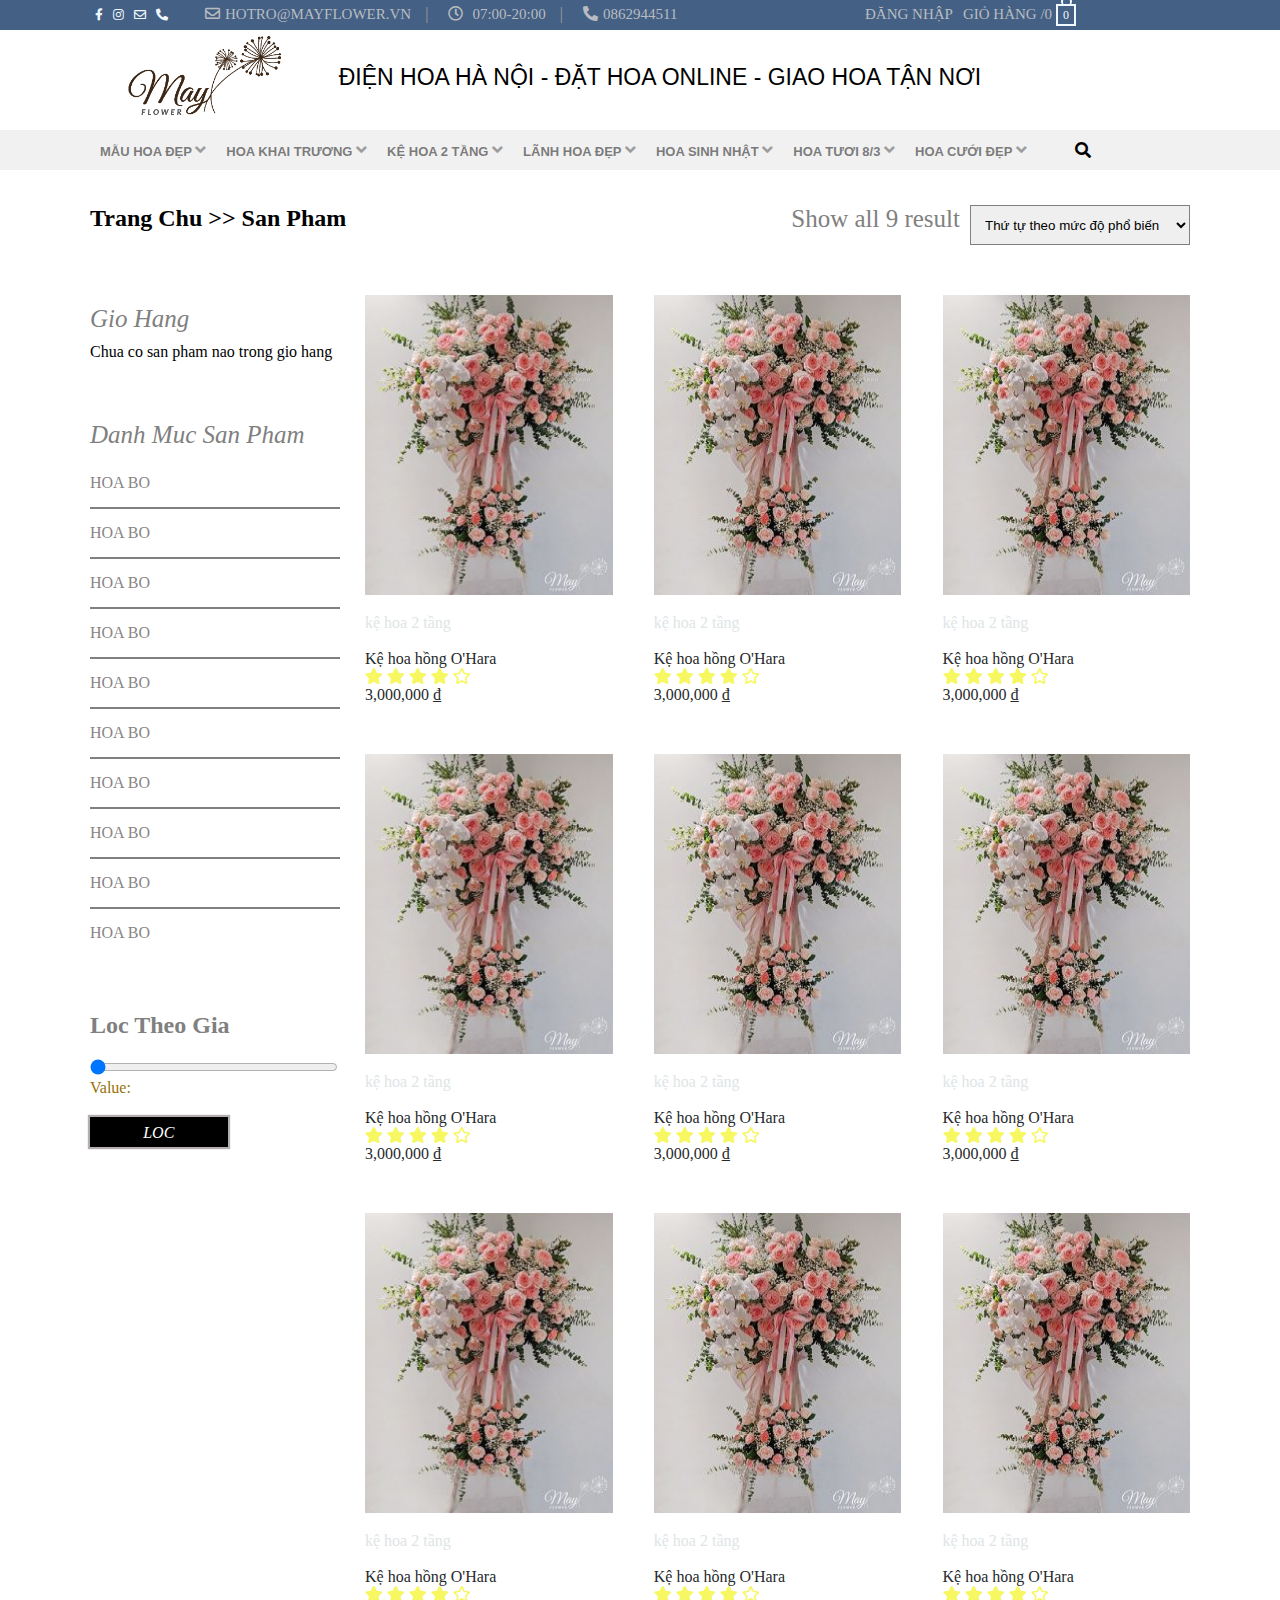
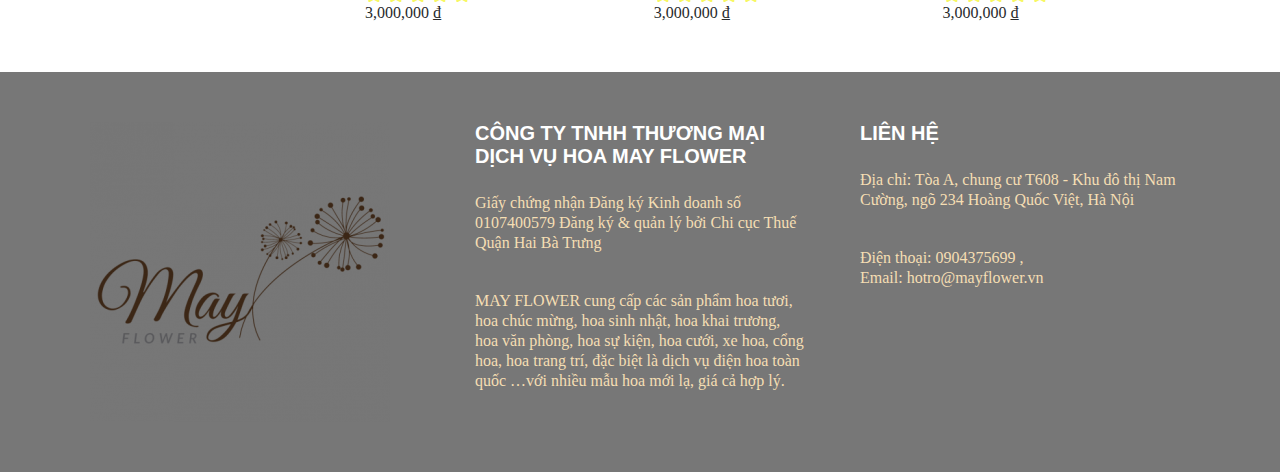
<file: FE/about.html>
<!DOCTYPE html>
<html lang="en">
<head>
    <meta charset="UTF-8">
    <meta name="viewport" content="width=device-width, initial-scale=1.0">
    <title>Product</title>
    <link rel="stylesheet" href="style.css">
    <link href="fontawesome/css/all.css" rel="stylesheet">
    <link rel="stylesheet" href="resabout.css">
</head>
<body>    
    <div class="nav-top">
        <div class="container">
            <ul class="header-main">
                <!-- bock item one  -->
                <li class="header-main__item-icon item-icon--width10">
                    <ul class="header-main__item-sub ">
                        <li class="header-main__item-facebook item--margin5">
                            <a href="#"><i class="fab fa-facebook-f item--size12"></i></a>
                        </li>
                        <li class="header-main__item-instagram item--margin5">
                            <a href="#"><i class="fab fa-instagram item--size12"></i></a>
                        </li>
                        <li class="header-main__item-email item--margin5">
                            <a href="#"><i class="far fa-envelope item--size12"></i></a>
                        </li>
                        <li class="header-main__item-phone item--margin5">
                            <a href="#"><i class="fas fa-phone-alt item--size12"></i></a>
                        </li>
                    </ul>
                </li>
                <!-- end bock item one  -->

                <!-- block two  -->
                <li class="header-main__item-contact item-contact--width60">
                    <ul class="header-main__item-sub item-sub--line">
                        <li class="header-main__item- item--margin5 item--line " id="cc">
                            <a ><i class="far fa-envelope item--size15 item-pading5"></i><span class="item--size15">hotro@mayflower.vn</span></a>
                        </li>
                        <li class="header-main__item item--margin5 item--line">
                            <a href=""><i class="far fa-clock item--size15 item-pading5"></i> <span class="item--size15"> 07:00-20:00</span></a>
                        </li>
                        <li class="header-main__item item--margin5">
                            <a href=""><i class="fas fa-phone-alt item--size15 item-pading5"></i><span class="item--size15">0862944511</span></a>
                        </li>
                    </ul>
                </li>
                <!-- end block two -->

                <!-- block there  -->
                <li class="header-main__item-end item-end--width30">
                    <ul class="header-main__item-sub">
                        <li class="header-main__login item--margin5">
                               <a  class="item--size15" id="login">Đăng Nhập</a> 
                        </li>
                        <li class="header-main__gio-hang item--margin5">
                           <a href=""> 
                               <span class="header-main__item-count  item--size15">Giỏ Hàng /0</span>
                               <span class="header-main__iteme-cart  item--size12">0</span>
                            </a> 
                        </li>
                        
                    </ul>
                </li>
                <!-- end block there  -->
            </ul>
        </div>
    </div>
    <!-- end nav top  -->
    <!-- logo and title  -->
    <div class="logo-title">
        <div class="container">
            <ul class="logo-and-title">
                <li class="icon-mobile none">
                    <i class="fas fa-bars"></i>
                </li>
                <li class="logo-and-title__logo width20 logo--center">
                    <a href="#">
                        <img src="img/logo.png" alt="logo" class="logo-and-title__img img--width100" >
                    </a>
                </li>
                <!-- end left  -->
                <li class="logo-and-title__title width80 title--center title--size20 ">
                    ĐIỆN HOA HÀ NỘI - ĐẶT HOA ONLINE - GIAO HOA TẬN NƠI
                </li>
                <li class="cart-moblie">
                    <a href="" class="header-main__iteme-cart  item--size12"> 0</a>
                </li>
                <!-- end right  -->
            </ul>
        </div>
    </div>
    <!-- end logo and title  -->

    <!-- begin block nav-option  -->
    <div class="nav-option">
        <div class="container">
            <ul class="edit-again-mobile">
                <li class="nav-option__item-nav-right item-nav-right--width10 item-nav-right--margin none">
                    <ul class="nav-option__block-search block-search--edit-common">
                        <li class="nav-option__input-search">
                            <input type="text" name="search" class="input-search--edit-h-w" placeholder="Tìm Kiếm">
                        </li>
                        <li class="nav-option__icon-search">
                            <i class="fas fa-search icon-search--edit-common"></i>
                        </li>
                    </ul>
                </li>
                <li class="nav-option__item-nav-left item-nav-left--width90">
                    <ul class="edit-again-mobile">
                        <li class="nav-option__item-menu">
                            <a href="#">
                                mẫu hoa đẹp
                            </a>
                            <div class="nav-option-children nav-option-children--hover ">
                                <ul>
                                    <li class="nav-option-children__block">
                                        <a href="" class="nav-option-children__title-menu "> HOA TUOI DEP</a>
                                        <a class="nav-option__children-item">SHOP HOA TUOI DEP</a>
                                        <a class="nav-option__children-item">SHOP HOA TUOI DEP</a>
                                        <a class="nav-option__children-item">SHOP HOA TUOI DEP</a>
                                        <a class="nav-option__children-item">SHOP HOA TUOI DEP</a>
                                    </li>
                                    <li  class="nav-option-children__block">
                                        
                                            <a href="" class="nav-option-children__title-menu"> HOA TUOI DEP</a>
                                            <a class="nav-option__children-item">SHOP HOA TUOI DEP</a>
                                            <a class="nav-option__children-item">SHOP HOA TUOI DEP</a>
                                            <a class="nav-option__children-item">SHOP HOA TUOI DEP</a>
                                            <a class="nav-option__children-item">SHOP HOA TUOI DEP</a>
                                        
                                    </li>
                                    <li  class="nav-option-children__block">
                                            <a href="" class="nav-option-children__title-menu"> HOA TUOI DEP</a>
                                            <a class="nav-option__children-item">SHOP HOA TUOI DEP</a>
                                            <a class="nav-option__children-item">SHOP HOA TUOI DEP</a>
                                            <a class="nav-option__children-item">SHOP HOA TUOI DEP</a>
                                            <a class="nav-option__children-item">SHOP HOA TUOI DEP</a>
                                        
                                    </li>
                                </ul>
                            </div>
                        </li>
                        <li class="nav-option__item-menu">
                            <a href="#">
                                hoa khai trương
                            </a>
                            <ul class="nav-option-children-col nav-option-children--hover">
                                <li class="nav-option-children-col__title">
                                    <a href="">HOA KHAI TRƯƠNG HÀ NỘI</a>
                                </li>
                                <li class="nav-option-children-col__item">
                                    <a href="">HOA KHAI TRƯƠNG DEP NHAT</a>
                                </li>
                                <li class="nav-option-children-col__item">
                                    <a href="">HOA KHAI TRƯƠNG DEP NHAT</a>
                                </li>
                                <li class="nav-option-children-col__item">
                                    <a href="">HOA KHAI TRƯƠNG DEP NHAT</a>
                                </li>
                                <li class="nav-option-children-col__item">
                                    <a href="">HOA KHAI TRƯƠNG DEP NHAT</a>
                                </li>
                                <li class="nav-option-children-col__item">
                                    <a href="">HOA KHAI TRƯƠNG DEP NHAT</a>
                                </li>
                                <li class="nav-option-children-col__item">
                                    <a href="">HOA KHAI TRƯƠNG DEP NHAT</a>
                                </li>
                                <li class="nav-option-children-col__item">
                                    <a href="">HOA KHAI TRƯƠNG DEP NHAT</a>
                                </li>
                                <li class="nav-option-children-col__item">
                                    <a href="">HOA KHAI TRƯƠNG DEP NHAT</a>
                                </li>
                                <li class="nav-option-children-col__item">
                                    <a href="">HOA KHAI TRƯƠNG DEP NHAT</a>
                                </li>
                            </ul>
                        </li>
                        <li class="nav-option__item-menu">
                            <a href="#">
                                kệ hoa 2 tầng
                            </a>
                            <ul class="nav-option-children-col nav-option-children--hover">
                                <li class="nav-option-children-col__title">
                                    <a href="">HOA KHAI TRƯƠNG HÀ NỘI</a>
                                </li>
                                <li class="nav-option-children-col__item">
                                    <a href="">HOA KHAI TRƯƠNG DEP NHAT</a>
                                </li>
                                <li class="nav-option-children-col__item">
                                    <a href="">HOA KHAI TRƯƠNG DEP NHAT</a>
                                </li>
                                <li class="nav-option-children-col__item">
                                    <a href="">HOA KHAI TRƯƠNG DEP NHAT</a>
                                </li>
                                <li class="nav-option-children-col__item">
                                    <a href="">HOA KHAI TRƯƠNG DEP NHAT</a>
                                </li>
                                <li class="nav-option-children-col__item">
                                    <a href="">HOA KHAI TRƯƠNG DEP NHAT</a>
                                </li>
                                <li class="nav-option-children-col__item">
                                    <a href="">HOA KHAI TRƯƠNG DEP NHAT</a>
                                </li>
                                <li class="nav-option-children-col__item">
                                    <a href="">HOA KHAI TRƯƠNG DEP NHAT</a>
                                </li>
                                <li class="nav-option-children-col__item">
                                    <a href="">HOA KHAI TRƯƠNG DEP NHAT</a>
                                </li>
                                <li class="nav-option-children-col__item">
                                    <a href="">HOA KHAI TRƯƠNG DEP NHAT</a>
                                </li>
                            </ul>
                            
                        </li>
                        <li class="nav-option__item-menu">
                            <a href="#">
                               lãnh hoa đẹp
                            </a>
                            <ul class="nav-option-children-col nav-option-children--hover">
                                <li class="nav-option-children-col__title">
                                    <a href="">HOA KHAI TRƯƠNG HÀ NỘI</a>
                                </li>
                                <li class="nav-option-children-col__item">
                                    <a href="">HOA KHAI TRƯƠNG DEP NHAT</a>
                                </li>
                                <li class="nav-option-children-col__item">
                                    <a href="">HOA KHAI TRƯƠNG DEP NHAT</a>
                                </li>
                                <li class="nav-option-children-col__item">
                                    <a href="">HOA KHAI TRƯƠNG DEP NHAT</a>
                                </li>
                                <li class="nav-option-children-col__item">
                                    <a href="">HOA KHAI TRƯƠNG DEP NHAT</a>
                                </li>
                                <li class="nav-option-children-col__item">
                                    <a href="">HOA KHAI TRƯƠNG DEP NHAT</a>
                                </li>
                                <li class="nav-option-children-col__item">
                                    <a href="">HOA KHAI TRƯƠNG DEP NHAT</a>
                                </li>
                                <li class="nav-option-children-col__item">
                                    <a href="">HOA KHAI TRƯƠNG DEP NHAT</a>
                                </li>
                                <li class="nav-option-children-col__item">
                                    <a href="">HOA KHAI TRƯƠNG DEP NHAT</a>
                                </li>
                                <li class="nav-option-children-col__item">
                                    <a href="">HOA KHAI TRƯƠNG DEP NHAT</a>
                                </li>
                            </ul>
                        </li>
                        <li class="nav-option__item-menu">
                            <a href="#">
                                hoa sinh nhật
                            </a>
                            <ul class="nav-option-children-col nav-option-children--hover">
                                <li class="nav-option-children-col__title">
                                    <a href="">HOA KHAI TRƯƠNG HÀ NỘI</a>
                                </li>
                                <li class="nav-option-children-col__item">
                                    <a href="">HOA KHAI TRƯƠNG DEP NHAT</a>
                                </li>
                                <li class="nav-option-children-col__item">
                                    <a href="">HOA KHAI TRƯƠNG DEP NHAT</a>
                                </li>
                                <li class="nav-option-children-col__item">
                                    <a href="">HOA KHAI TRƯƠNG DEP NHAT</a>
                                </li>
                                <li class="nav-option-children-col__item">
                                    <a href="">HOA KHAI TRƯƠNG DEP NHAT</a>
                                </li>
                                <li class="nav-option-children-col__item">
                                    <a href="">HOA KHAI TRƯƠNG DEP NHAT</a>
                                </li>
                                <li class="nav-option-children-col__item">
                                    <a href="">HOA KHAI TRƯƠNG DEP NHAT</a>
                                </li>
                                <li class="nav-option-children-col__item">
                                    <a href="">HOA KHAI TRƯƠNG DEP NHAT</a>
                                </li>
                                <li class="nav-option-children-col__item">
                                    <a href="">HOA KHAI TRƯƠNG DEP NHAT</a>
                                </li>
                                <li class="nav-option-children-col__item">
                                    <a href="">HOA KHAI TRƯƠNG DEP NHAT</a>
                                </li>
                            </ul>
                        </li>
                        <li class="nav-option__item-menu">
                            <a href="#">
                                hoa tươi 8/3
                            </a>
                            <div class="nav-option-children nav-option-children--edit-eng nav-option-children--hover nav-option-children--edit-center">
                                <ul>
                                    <li class="nav-option-children__block">
                                        <a href="" class="nav-option-children__title-menu "> HOA TUOI DEP</a>
                                        <a class="nav-option__children-item">SHOP HOA TUOI DEP</a>
                                        <a class="nav-option__children-item">SHOP HOA TUOI DEP</a>
                                        <a class="nav-option__children-item">SHOP HOA TUOI DEP</a>
                                        <a class="nav-option__children-item">SHOP HOA TUOI DEP</a>
                                    </li>
                                    <li  class="nav-option-children__block">
                                        
                                            <a href="" class="nav-option-children__title-menu"> HOA TUOI DEP</a>
                                            <a class="nav-option__children-item">SHOP HOA TUOI DEP</a>
                                            <a class="nav-option__children-item">SHOP HOA TUOI DEP</a>
                                            <a class="nav-option__children-item">SHOP HOA TUOI DEP</a>
                                            <a class="nav-option__children-item">SHOP HOA TUOI DEP</a>
                                        
                                    </li>
                                    <li  class="nav-option-children__block">
                                            <a href="" class="nav-option-children__title-menu"> HOA TUOI DEP</a>
                                            <a class="nav-option__children-item">SHOP HOA TUOI DEP</a>
                                            <a class="nav-option__children-item">SHOP HOA TUOI DEP</a>
                                            <a class="nav-option__children-item">SHOP HOA TUOI DEP</a>
                                            <a class="nav-option__children-item">SHOP HOA TUOI DEP</a>
                                        
                                    </li>
                                </ul>
                            </div>
                            
                        </li>
                        <li class="nav-option__item-menu">
                            <a href="#">
                                hoa cưới đẹp
                            </a>
                            <div class="nav-option-children nav-option-children--hover nav-option-children--edit-common ">
                                <ul>
                                    <li class="nav-option-children__block">
                                        <a href="" class="nav-option-children__title-menu "> HOA TUOI DEP</a>
                                        <a class="nav-option__children-item">SHOP HOA TUOI DEP</a>
                                        <a class="nav-option__children-item">SHOP HOA TUOI DEP</a>
                                        <a class="nav-option__children-item">SHOP HOA TUOI DEP</a>
                                        <a class="nav-option__children-item">SHOP HOA TUOI DEP</a>
                                    </li>
                                    <li  class="nav-option-children__block">
                                        
                                            <a href="" class="nav-option-children__title-menu"> HOA TUOI DEP</a>
                                            <a class="nav-option__children-item">SHOP HOA TUOI DEP</a>
                                            <a class="nav-option__children-item">SHOP HOA TUOI DEP</a>
                                            <a class="nav-option__children-item">SHOP HOA TUOI DEP</a>
                                            <a class="nav-option__children-item">SHOP HOA TUOI DEP</a>
                                        
                                    </li>
                                    <li  class="nav-option-children__block">
                                            <a href="" class="nav-option-children__title-menu"> HOA TUOI DEP</a>
                                            <a class="nav-option__children-item">SHOP HOA TUOI DEP</a>
                                            <a class="nav-option__children-item">SHOP HOA TUOI DEP</a>
                                            <a class="nav-option__children-item">SHOP HOA TUOI DEP</a>
                                            <a class="nav-option__children-item">SHOP HOA TUOI DEP</a>
                                        
                                    </li>
                                </ul>
                            </div>
                        </li>
                    </ul>
                </li>
                <!-- end nav left  -->
                <li class="nav-option__item-nav-right item-nav-right--width10 item-nav-right--margin">
                    <i class="fas fa-search nav-option__text--right"></i>
                    <ul class="nav-option__block-search block-search--edit-common">
                        <li class="nav-option__input-search">
                            <input type="text" name="search" class="input-search--edit-h-w" placeholder="Tìm Kiếm">
                        </li>
                        <li class="nav-option__icon-search">
                            <i class="fas fa-search icon-search--edit-common"></i>
                        </li>
                    </ul>
                </li>
                <!-- end nav right  -->
            </ul>
        </div>
    </div>
    <!-- end nav-option  -->
    <div class="container">
        <div class="p-a">
            <h2 class="trang-chu">Trang Chu >> San Pham</h2>
            <div class="drop-dow">
                <span class="count-result">Show all 9 result</span>
                <select  class="show-result" name="show-result" id="show1">
                    <option value="Thứ tự theo mức độ phổ biến">Thứ tự theo mức độ phổ biến</option>
                    <option value="Thứ tự theo mức độ phổ biến">Thứ tự theo mức độ phổ biến</option>
                    <option value="Thứ tự theo mức độ phổ biến">Thứ tự theo mức độ phổ biến</option>
                    <option value="Thứ tự theo mức độ phổ biến">Thứ tự theo mức độ phổ biến</option>
                    <option value="Thứ tự theo mức độ phổ biến">Thứ tự theo mức độ phổ biến</option>
                </select>
            </div>
        </div>
    </div> 
    <!-- end cai title  -->
    <!-- begin catalog anh product ref  -->
    <div class="container">
        <div class="catalog">
            <div class="catalog-left">
                <ul class="cataloag-cart">
                    <li class="catalog-name-cart"> Gio Hang</li> 
                    <li> Chua co san pham nao trong gio hang</li>
                </ul>
                <!-- end catalog cart  -->
                <ul class="catalog-option"> 
                    <li class="catalog-title-name-option">
                        Danh Muc San Pham
                    </li>
                    <li class="catalog-option__item">
                        <a href="">HOA BO</a>
                    </li>
                    <b class="ke-ngang"></b>
                    <li class="catalog-option__item">
                        <a href="">HOA BO</a>
                    </li>
                    <b class="ke-ngang"></b>
                    <li class="catalog-option__item">
                        <a href="">HOA BO</a>
                    </li>
                    <b class="ke-ngang"></b>
                    <li class="catalog-option__item">
                        <a href="">HOA BO</a>
                    </li>
                    <b class="ke-ngang"></b>
                    <li class="catalog-option__item">
                        <a href="">HOA BO</a>
                    </li>
                    <b class="ke-ngang"></b>
                    <li class="catalog-option__item">
                        <a href="">HOA BO</a>
                    </li>
                    <b class="ke-ngang"></b>
                    <li class="catalog-option__item">
                        <a href="">HOA BO</a>
                    </li>
                    <b class="ke-ngang"></b>
                    <li class="catalog-option__item">
                        <a href="">HOA BO</a>
                    </li>
                    <b class="ke-ngang"></b>
                    <li class="catalog-option__item">
                        <a href="">HOA BO</a>
                    </li>
                    <b class="ke-ngang"></b>
                    <li class="catalog-option__item">
                        <a href="">HOA BO</a>
                    </li>
                    <!-- cuoi cung la se khong co ke ngang nha  -->
                </ul>
                <!-- end mid  -->
                <div class="catalog-filter__price">
                    <div class="slidecontainer">
                        <h2 class="filter-name-flow">
                            Loc Theo Gia
                        </h2>
                        <input type="range" min="100000" max="5000000" value="50" class="slider" id="myRange">
                        <p class="value-slider">Value: <span id="demo"></span></p>
                        <a href="" class="filter-btn-price">Loc</a>
                    </div>
                </div>
                <!-- end end  -->
            </div>
            <!-- end catalog left  -->
            <div class="catalog-right">
                <div class="catalog-right product-carose__item item-product ">
                    <div href="#" class="carouse-product__item-sub">
                        <img src="img/pro-car.jpg" alt="">
                        <span class="carouse-product__info-category">kệ hoa 2 tầng</span><br>
                        <span class="carouse-product__info-name">Kệ hoa hồng O'Hara</span><br>
                        <span class="carouse-product__info-star">
                            <i class="fas fa-star"></i>
                            <i class="fas fa-star"></i>
                            <i class="fas fa-star"></i>
                            <i class="fas fa-star"></i>
                            <i class="far fa-star"></i>
                        </span>
                        <br>
                        <span class="carouse-product__info-price">3,000,000 ₫</span>
                        <p class="item--edit-hover-1">QUICK VIEW</p>
                    </div>
                    <div href="#" class="carouse-product__item-sub">
                        <img src="img/pro-car.jpg" alt="">
                        <span class="carouse-product__info-category">kệ hoa 2 tầng</span><br>
                        <span class="carouse-product__info-name">Kệ hoa hồng O'Hara</span><br>
                        <span class="carouse-product__info-star">
                            <i class="fas fa-star"></i>
                            <i class="fas fa-star"></i>
                            <i class="fas fa-star"></i>
                            <i class="fas fa-star"></i>
                            <i class="far fa-star"></i>
                        </span>
                        <br>
                        <span class="carouse-product__info-price">3,000,000 ₫</span>
                        <p class="item--edit-hover-1">QUICK VIEW</p>
                    </div>
                    <div href="#" class="carouse-product__item-sub">
                        <img src="img/pro-car.jpg" alt="">
                        <span class="carouse-product__info-category">kệ hoa 2 tầng</span><br>
                        <span class="carouse-product__info-name">Kệ hoa hồng O'Hara</span><br>
                        <span class="carouse-product__info-star">
                            <i class="fas fa-star"></i>
                            <i class="fas fa-star"></i>
                            <i class="fas fa-star"></i>
                            <i class="fas fa-star"></i>
                            <i class="far fa-star"></i>
                        </span>
                        <br>
                        <span class="carouse-product__info-price">3,000,000 ₫</span>
                        <p class="item--edit-hover-1">QUICK VIEW</p>
                    </div>
                    <div href="#" class="carouse-product__item-sub">
                        <img src="img/pro-car.jpg" alt="">
                        <span class="carouse-product__info-category">kệ hoa 2 tầng</span><br>
                        <span class="carouse-product__info-name">Kệ hoa hồng O'Hara</span><br>
                        <span class="carouse-product__info-star">
                            <i class="fas fa-star"></i>
                            <i class="fas fa-star"></i>
                            <i class="fas fa-star"></i>
                            <i class="fas fa-star"></i>
                            <i class="far fa-star"></i>
                        </span>
                        <br>
                        <span class="carouse-product__info-price">3,000,000 ₫</span>
                        <p class="item--edit-hover-1">QUICK VIEW</p>
                    </div>
                    <div href="#" class="carouse-product__item-sub">
                        <img src="img/pro-car.jpg" alt="">
                        <span class="carouse-product__info-category">kệ hoa 2 tầng</span><br>
                        <span class="carouse-product__info-name">Kệ hoa hồng O'Hara</span><br>
                        <span class="carouse-product__info-star">
                            <i class="fas fa-star"></i>
                            <i class="fas fa-star"></i>
                            <i class="fas fa-star"></i>
                            <i class="fas fa-star"></i>
                            <i class="far fa-star"></i>
                        </span>
                        <br>
                        <span class="carouse-product__info-price">3,000,000 ₫</span>
                        <p class="item--edit-hover-1">QUICK VIEW</p>
                    </div>
                    <div href="#" class="carouse-product__item-sub">
                        <img src="img/pro-car.jpg" alt="">
                        <span class="carouse-product__info-category">kệ hoa 2 tầng</span><br>
                        <span class="carouse-product__info-name">Kệ hoa hồng O'Hara</span><br>
                        <span class="carouse-product__info-star">
                            <i class="fas fa-star"></i>
                            <i class="fas fa-star"></i>
                            <i class="fas fa-star"></i>
                            <i class="fas fa-star"></i>
                            <i class="far fa-star"></i>
                        </span>
                        <br>
                        <span class="carouse-product__info-price">3,000,000 ₫</span>
                        <p class="item--edit-hover-1">QUICK VIEW</p>
                    </div>
                    <div href="#" class="carouse-product__item-sub">
                        <img src="img/pro-car.jpg" alt="">
                        <span class="carouse-product__info-category">kệ hoa 2 tầng</span><br>
                        <span class="carouse-product__info-name">Kệ hoa hồng O'Hara</span><br>
                        <span class="carouse-product__info-star">
                            <i class="fas fa-star"></i>
                            <i class="fas fa-star"></i>
                            <i class="fas fa-star"></i>
                            <i class="fas fa-star"></i>
                            <i class="far fa-star"></i>
                        </span>
                        <br>
                        <span class="carouse-product__info-price">3,000,000 ₫</span>
                        <p class="item--edit-hover-1">QUICK VIEW</p>
                    </div>
                    <div href="#" class="carouse-product__item-sub">
                        <img src="img/pro-car.jpg" alt="">
                        <span class="carouse-product__info-category">kệ hoa 2 tầng</span><br>
                        <span class="carouse-product__info-name">Kệ hoa hồng O'Hara</span><br>
                        <span class="carouse-product__info-star">
                            <i class="fas fa-star"></i>
                            <i class="fas fa-star"></i>
                            <i class="fas fa-star"></i>
                            <i class="fas fa-star"></i>
                            <i class="far fa-star"></i>
                        </span>
                        <br>
                        <span class="carouse-product__info-price">3,000,000 ₫</span>
                        <p class="item--edit-hover-1">QUICK VIEW</p>
                    </div>
                    <div href="#" class="carouse-product__item-sub">
                        <img src="img/pro-car.jpg" alt="">
                        <span class="carouse-product__info-category">kệ hoa 2 tầng</span><br>
                        <span class="carouse-product__info-name">Kệ hoa hồng O'Hara</span><br>
                        <span class="carouse-product__info-star">
                            <i class="fas fa-star"></i>
                            <i class="fas fa-star"></i>
                            <i class="fas fa-star"></i>
                            <i class="fas fa-star"></i>
                            <i class="far fa-star"></i>
                        </span>
                        <br>
                        <span class="carouse-product__info-price">3,000,000 ₫</span>
                        <p class="item--edit-hover-1">QUICK VIEW</p>
                    </div>
                </div>
                <!-- end product of catalog  -->
                
            </div>
            <!-- end  -->
            </div>
            <!-- end catalog right  -->
        </div>
        <!-- begin product of catalog  -->
       

    <!-- begin footer  -->
    <div class="footer">
        <div class="container">
            <ul class="block-footer">
                <li class="block-footer__item">
                    <img src="img/logo-footer.png" alt="" class="block-footer__logo">
                </li>
                <li class="block-footer__item">
                    <h2 class="block-footer__title-company">
                        CÔNG TY TNHH THƯƠNG MẠI DỊCH VỤ HOA MAY FLOWER
                    </h2>
                    <span class="block-footer__description">
                        Giấy chứng nhận Đăng ký Kinh doanh số 
                        0107400579 Đăng ký & quản lý bởi Chi cục Thuế Quận Hai Bà Trưng
                    </span>
                    <br>
                    <span class="block-footer__description">
                        MAY FLOWER cung cấp các sản phẩm hoa tươi, hoa chúc mừng, hoa sinh nhật,
                         hoa khai trương, hoa văn phòng, hoa sự kiện, hoa cưới, xe hoa, cổng hoa, hoa trang trí, đặc biệt là dịch vụ điện hoa toàn quốc …với nhiều mẫu hoa mới lạ, giá cả hợp lý.
                    </span>
                </li>
                <li class="block-footer__item">
                    <h2 class="block-footer__contact">
                        LIÊN HỆ
                    </h2>
                    <span class="block-footer__description">
                        Địa chỉ: Tòa A, chung cư T608 - Khu đô thị Nam Cường, ngõ 234 Hoàng Quốc Việt, Hà Nội
                    </span>
                    <br>
                    <span class="block-footer__description">
                        Điện thoại: 0904375699 , </br>
                        Email: hotro@mayflower.vn
                    </span>
                </li>

            </ul>
        </div>
    </div>
<!-- end footer  -->
    
</body>
<script src="animation.js"></script>
</html>
</file>
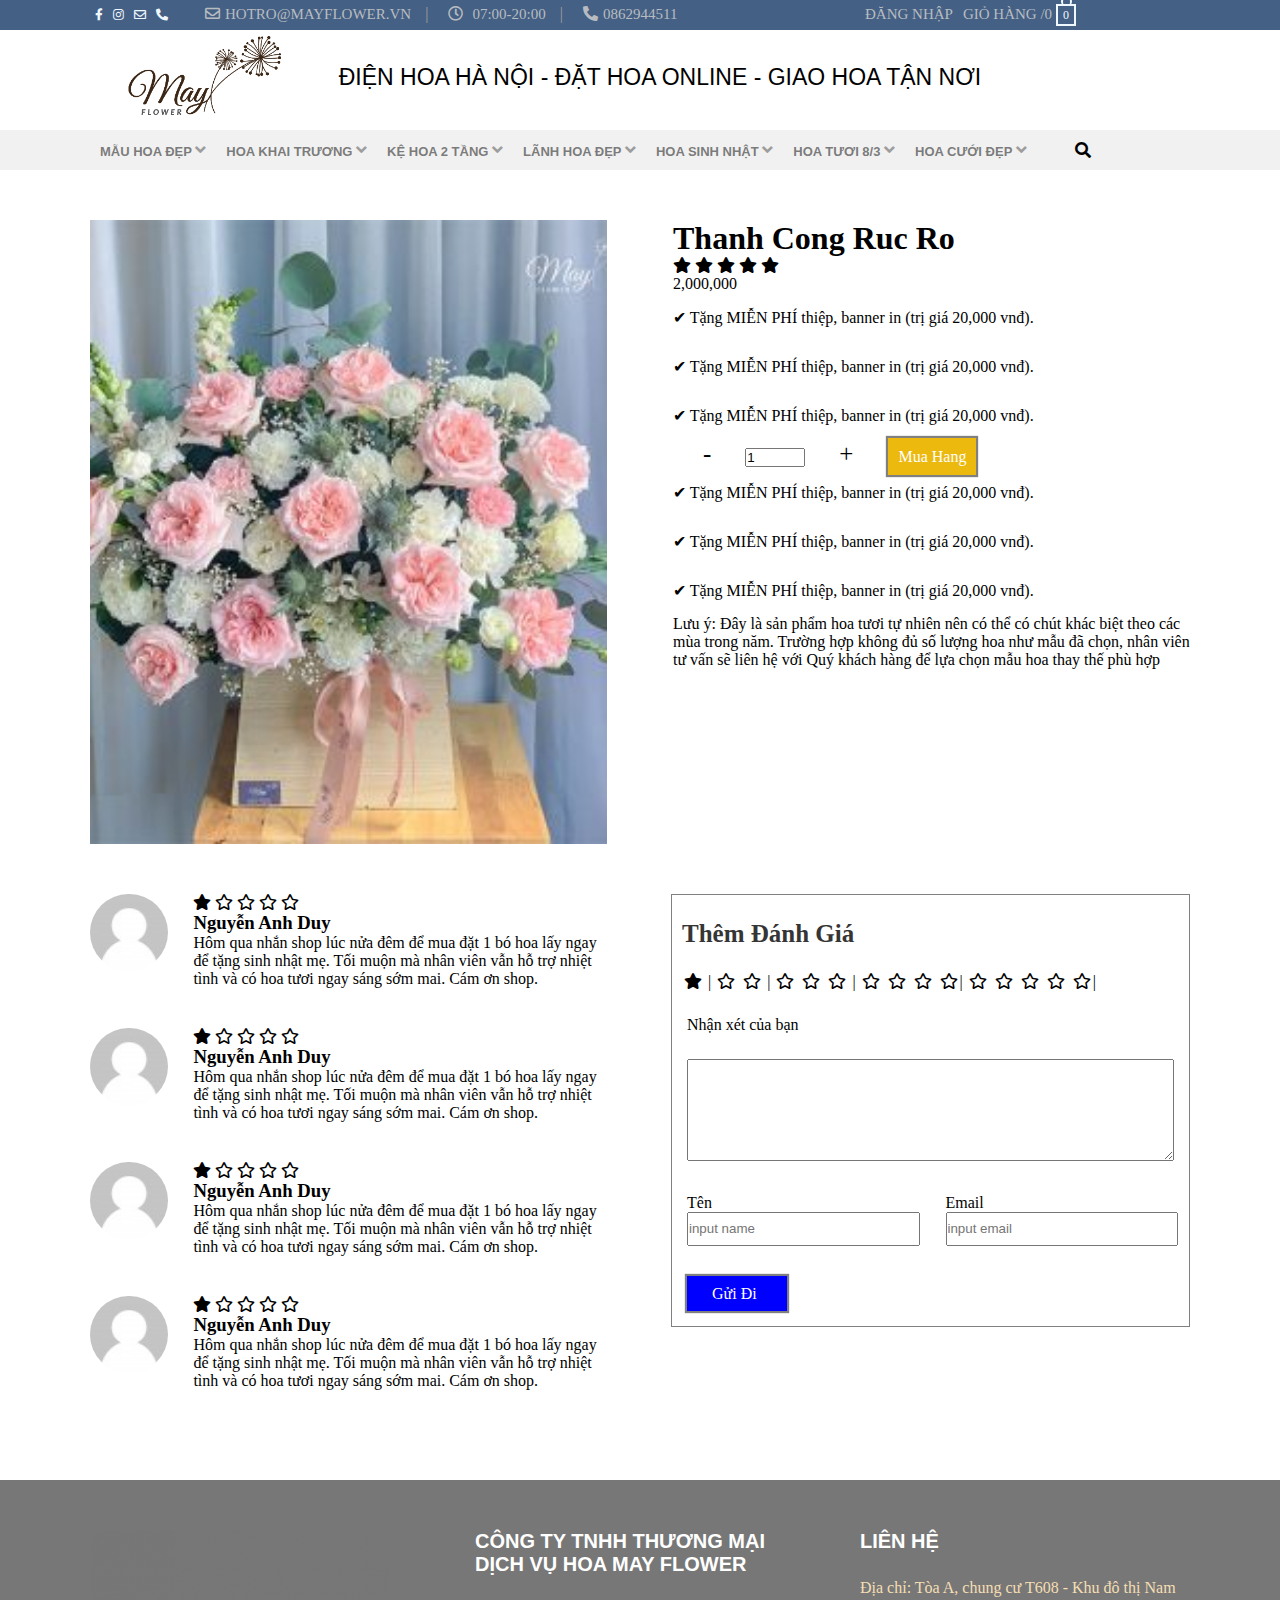
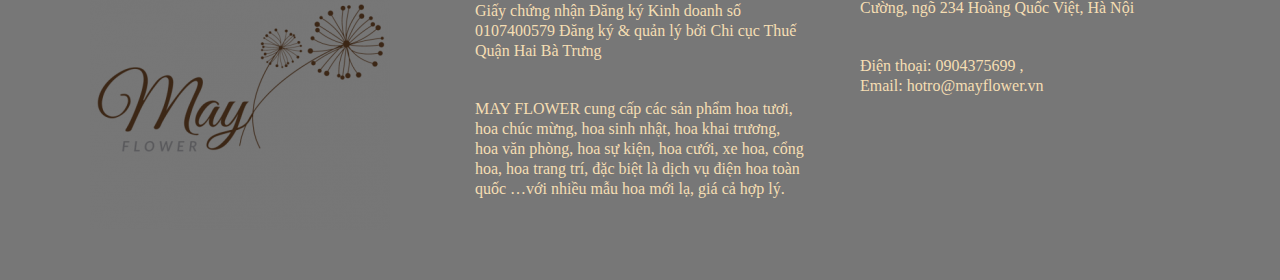
<file: FE/detailproduct.html>
<!DOCTYPE html>
<html lang="en">
<head>
    <meta charset="UTF-8">
    <meta name="viewport" content="width=device-width, initial-scale=1.0">
    <title>Detail Product</title>
    <link rel="stylesheet" href="style.css">
    <link href="fontawesome/css/all.css" rel="stylesheet">
    <link rel="stylesheet" href="detailproduct.css">
</head>
<body>
    <div class="nav-top">
        <div class="container">
            <ul class="header-main">
                <!-- bock item one  -->
                <li class="header-main__item-icon item-icon--width10">
                    <ul class="header-main__item-sub ">
                        <li class="header-main__item-facebook item--margin5">
                            <a href="#"><i class="fab fa-facebook-f item--size12"></i></a>
                        </li>
                        <li class="header-main__item-instagram item--margin5">
                            <a href="#"><i class="fab fa-instagram item--size12"></i></a>
                        </li>
                        <li class="header-main__item-email item--margin5">
                            <a href="#"><i class="far fa-envelope item--size12"></i></a>
                        </li>
                        <li class="header-main__item-phone item--margin5">
                            <a href="#"><i class="fas fa-phone-alt item--size12"></i></a>
                        </li>
                    </ul>
                </li>
                <!-- end bock item one  -->

                <!-- block two  -->
                <li class="header-main__item-contact item-contact--width60">
                    <ul class="header-main__item-sub item-sub--line">
                        <li class="header-main__item- item--margin5 item--line " id="cc">
                            <a ><i class="far fa-envelope item--size15 item-pading5"></i><span class="item--size15">hotro@mayflower.vn</span></a>
                        </li>
                        <li class="header-main__item item--margin5 item--line">
                            <a href=""><i class="far fa-clock item--size15 item-pading5"></i> <span class="item--size15"> 07:00-20:00</span></a>
                        </li>
                        <li class="header-main__item item--margin5">
                            <a href=""><i class="fas fa-phone-alt item--size15 item-pading5"></i><span class="item--size15">0862944511</span></a>
                        </li>
                    </ul>
                </li>
                <!-- end block two -->

                <!-- block there  -->
                <li class="header-main__item-end item-end--width30">
                    <ul class="header-main__item-sub">
                        <li class="header-main__login item--margin5">
                               <a  class="item--size15" id="login">Đăng Nhập</a> 
                        </li>
                        <li class="header-main__gio-hang item--margin5">
                           <a href=""> 
                               <span class="header-main__item-count  item--size15">Giỏ Hàng /0</span>
                               <span class="header-main__iteme-cart  item--size12">0</span>
                            </a> 
                        </li>
                        
                    </ul>
                </li>
                <!-- end block there  -->
            </ul>
        </div>
    </div>
    <!-- end nav top  -->
    <!-- logo and title  -->
    <div class="logo-title">
        <div class="container">
            <ul class="logo-and-title">
                <li class="icon-mobile none">
                    <i class="fas fa-bars"></i>
                </li>
                <li class="logo-and-title__logo width20 logo--center">
                    <a href="#">
                        <img src="img/logo.png" alt="logo" class="logo-and-title__img img--width100" >
                    </a>
                </li>
                <!-- end left  -->
                <li class="logo-and-title__title width80 title--center title--size20 ">
                    ĐIỆN HOA HÀ NỘI - ĐẶT HOA ONLINE - GIAO HOA TẬN NƠI
                </li>
                <li class="cart-moblie">
                    <a href="" class="header-main__iteme-cart  item--size12"> 0</a>
                </li>
                <!-- end right  -->
            </ul>
        </div>
    </div>
    <!-- end logo and title  -->

    <!-- begin block nav-option  -->
    <div class="nav-option">
        <div class="container">
            <ul class="edit-again-mobile">
                <li class="nav-option__item-nav-right item-nav-right--width10 item-nav-right--margin none">
                    <ul class="nav-option__block-search block-search--edit-common">
                        <li class="nav-option__input-search">
                            <input type="text" name="search" class="input-search--edit-h-w" placeholder="Tìm Kiếm">
                        </li>
                        <li class="nav-option__icon-search">
                            <i class="fas fa-search icon-search--edit-common"></i>
                        </li>
                    </ul>
                </li>
                <li class="nav-option__item-nav-left item-nav-left--width90">
                    <ul class="edit-again-mobile">
                        <li class="nav-option__item-menu">
                            <a href="#">
                                mẫu hoa đẹp
                            </a>
                            <div class="nav-option-children nav-option-children--hover ">
                                <ul>
                                    <li class="nav-option-children__block">
                                        <a href="" class="nav-option-children__title-menu "> HOA TUOI DEP</a>
                                        <a class="nav-option__children-item">SHOP HOA TUOI DEP</a>
                                        <a class="nav-option__children-item">SHOP HOA TUOI DEP</a>
                                        <a class="nav-option__children-item">SHOP HOA TUOI DEP</a>
                                        <a class="nav-option__children-item">SHOP HOA TUOI DEP</a>
                                    </li>
                                    <li  class="nav-option-children__block">
                                        
                                            <a href="" class="nav-option-children__title-menu"> HOA TUOI DEP</a>
                                            <a class="nav-option__children-item">SHOP HOA TUOI DEP</a>
                                            <a class="nav-option__children-item">SHOP HOA TUOI DEP</a>
                                            <a class="nav-option__children-item">SHOP HOA TUOI DEP</a>
                                            <a class="nav-option__children-item">SHOP HOA TUOI DEP</a>
                                        
                                    </li>
                                    <li  class="nav-option-children__block">
                                            <a href="" class="nav-option-children__title-menu"> HOA TUOI DEP</a>
                                            <a class="nav-option__children-item">SHOP HOA TUOI DEP</a>
                                            <a class="nav-option__children-item">SHOP HOA TUOI DEP</a>
                                            <a class="nav-option__children-item">SHOP HOA TUOI DEP</a>
                                            <a class="nav-option__children-item">SHOP HOA TUOI DEP</a>
                                        
                                    </li>
                                </ul>
                            </div>
                        </li>
                        <li class="nav-option__item-menu">
                            <a href="#">
                                hoa khai trương
                            </a>
                            <ul class="nav-option-children-col nav-option-children--hover">
                                <li class="nav-option-children-col__title">
                                    <a href="">HOA KHAI TRƯƠNG HÀ NỘI</a>
                                </li>
                                <li class="nav-option-children-col__item">
                                    <a href="">HOA KHAI TRƯƠNG DEP NHAT</a>
                                </li>
                                <li class="nav-option-children-col__item">
                                    <a href="">HOA KHAI TRƯƠNG DEP NHAT</a>
                                </li>
                                <li class="nav-option-children-col__item">
                                    <a href="">HOA KHAI TRƯƠNG DEP NHAT</a>
                                </li>
                                <li class="nav-option-children-col__item">
                                    <a href="">HOA KHAI TRƯƠNG DEP NHAT</a>
                                </li>
                                <li class="nav-option-children-col__item">
                                    <a href="">HOA KHAI TRƯƠNG DEP NHAT</a>
                                </li>
                                <li class="nav-option-children-col__item">
                                    <a href="">HOA KHAI TRƯƠNG DEP NHAT</a>
                                </li>
                                <li class="nav-option-children-col__item">
                                    <a href="">HOA KHAI TRƯƠNG DEP NHAT</a>
                                </li>
                                <li class="nav-option-children-col__item">
                                    <a href="">HOA KHAI TRƯƠNG DEP NHAT</a>
                                </li>
                                <li class="nav-option-children-col__item">
                                    <a href="">HOA KHAI TRƯƠNG DEP NHAT</a>
                                </li>
                            </ul>
                        </li>
                        <li class="nav-option__item-menu">
                            <a href="#">
                                kệ hoa 2 tầng
                            </a>
                            <ul class="nav-option-children-col nav-option-children--hover">
                                <li class="nav-option-children-col__title">
                                    <a href="">HOA KHAI TRƯƠNG HÀ NỘI</a>
                                </li>
                                <li class="nav-option-children-col__item">
                                    <a href="">HOA KHAI TRƯƠNG DEP NHAT</a>
                                </li>
                                <li class="nav-option-children-col__item">
                                    <a href="">HOA KHAI TRƯƠNG DEP NHAT</a>
                                </li>
                                <li class="nav-option-children-col__item">
                                    <a href="">HOA KHAI TRƯƠNG DEP NHAT</a>
                                </li>
                                <li class="nav-option-children-col__item">
                                    <a href="">HOA KHAI TRƯƠNG DEP NHAT</a>
                                </li>
                                <li class="nav-option-children-col__item">
                                    <a href="">HOA KHAI TRƯƠNG DEP NHAT</a>
                                </li>
                                <li class="nav-option-children-col__item">
                                    <a href="">HOA KHAI TRƯƠNG DEP NHAT</a>
                                </li>
                                <li class="nav-option-children-col__item">
                                    <a href="">HOA KHAI TRƯƠNG DEP NHAT</a>
                                </li>
                                <li class="nav-option-children-col__item">
                                    <a href="">HOA KHAI TRƯƠNG DEP NHAT</a>
                                </li>
                                <li class="nav-option-children-col__item">
                                    <a href="">HOA KHAI TRƯƠNG DEP NHAT</a>
                                </li>
                            </ul>
                            
                        </li>
                        <li class="nav-option__item-menu">
                            <a href="#">
                               lãnh hoa đẹp
                            </a>
                            <ul class="nav-option-children-col nav-option-children--hover">
                                <li class="nav-option-children-col__title">
                                    <a href="">HOA KHAI TRƯƠNG HÀ NỘI</a>
                                </li>
                                <li class="nav-option-children-col__item">
                                    <a href="">HOA KHAI TRƯƠNG DEP NHAT</a>
                                </li>
                                <li class="nav-option-children-col__item">
                                    <a href="">HOA KHAI TRƯƠNG DEP NHAT</a>
                                </li>
                                <li class="nav-option-children-col__item">
                                    <a href="">HOA KHAI TRƯƠNG DEP NHAT</a>
                                </li>
                                <li class="nav-option-children-col__item">
                                    <a href="">HOA KHAI TRƯƠNG DEP NHAT</a>
                                </li>
                                <li class="nav-option-children-col__item">
                                    <a href="">HOA KHAI TRƯƠNG DEP NHAT</a>
                                </li>
                                <li class="nav-option-children-col__item">
                                    <a href="">HOA KHAI TRƯƠNG DEP NHAT</a>
                                </li>
                                <li class="nav-option-children-col__item">
                                    <a href="">HOA KHAI TRƯƠNG DEP NHAT</a>
                                </li>
                                <li class="nav-option-children-col__item">
                                    <a href="">HOA KHAI TRƯƠNG DEP NHAT</a>
                                </li>
                                <li class="nav-option-children-col__item">
                                    <a href="">HOA KHAI TRƯƠNG DEP NHAT</a>
                                </li>
                            </ul>
                        </li>
                        <li class="nav-option__item-menu">
                            <a href="#">
                                hoa sinh nhật
                            </a>
                            <ul class="nav-option-children-col nav-option-children--hover">
                                <li class="nav-option-children-col__title">
                                    <a href="">HOA KHAI TRƯƠNG HÀ NỘI</a>
                                </li>
                                <li class="nav-option-children-col__item">
                                    <a href="">HOA KHAI TRƯƠNG DEP NHAT</a>
                                </li>
                                <li class="nav-option-children-col__item">
                                    <a href="">HOA KHAI TRƯƠNG DEP NHAT</a>
                                </li>
                                <li class="nav-option-children-col__item">
                                    <a href="">HOA KHAI TRƯƠNG DEP NHAT</a>
                                </li>
                                <li class="nav-option-children-col__item">
                                    <a href="">HOA KHAI TRƯƠNG DEP NHAT</a>
                                </li>
                                <li class="nav-option-children-col__item">
                                    <a href="">HOA KHAI TRƯƠNG DEP NHAT</a>
                                </li>
                                <li class="nav-option-children-col__item">
                                    <a href="">HOA KHAI TRƯƠNG DEP NHAT</a>
                                </li>
                                <li class="nav-option-children-col__item">
                                    <a href="">HOA KHAI TRƯƠNG DEP NHAT</a>
                                </li>
                                <li class="nav-option-children-col__item">
                                    <a href="">HOA KHAI TRƯƠNG DEP NHAT</a>
                                </li>
                                <li class="nav-option-children-col__item">
                                    <a href="">HOA KHAI TRƯƠNG DEP NHAT</a>
                                </li>
                            </ul>
                        </li>
                        <li class="nav-option__item-menu">
                            <a href="#">
                                hoa tươi 8/3
                            </a>
                            <div class="nav-option-children nav-option-children--edit-eng nav-option-children--hover nav-option-children--edit-center">
                                <ul>
                                    <li class="nav-option-children__block">
                                        <a href="" class="nav-option-children__title-menu "> HOA TUOI DEP</a>
                                        <a class="nav-option__children-item">SHOP HOA TUOI DEP</a>
                                        <a class="nav-option__children-item">SHOP HOA TUOI DEP</a>
                                        <a class="nav-option__children-item">SHOP HOA TUOI DEP</a>
                                        <a class="nav-option__children-item">SHOP HOA TUOI DEP</a>
                                    </li>
                                    <li  class="nav-option-children__block">
                                        
                                            <a href="" class="nav-option-children__title-menu"> HOA TUOI DEP</a>
                                            <a class="nav-option__children-item">SHOP HOA TUOI DEP</a>
                                            <a class="nav-option__children-item">SHOP HOA TUOI DEP</a>
                                            <a class="nav-option__children-item">SHOP HOA TUOI DEP</a>
                                            <a class="nav-option__children-item">SHOP HOA TUOI DEP</a>
                                        
                                    </li>
                                    <li  class="nav-option-children__block">
                                            <a href="" class="nav-option-children__title-menu"> HOA TUOI DEP</a>
                                            <a class="nav-option__children-item">SHOP HOA TUOI DEP</a>
                                            <a class="nav-option__children-item">SHOP HOA TUOI DEP</a>
                                            <a class="nav-option__children-item">SHOP HOA TUOI DEP</a>
                                            <a class="nav-option__children-item">SHOP HOA TUOI DEP</a>
                                        
                                    </li>
                                </ul>
                            </div>
                            
                        </li>
                        <li class="nav-option__item-menu">
                            <a href="#">
                                hoa cưới đẹp
                            </a>
                            <div class="nav-option-children nav-option-children--hover nav-option-children--edit-common ">
                                <ul>
                                    <li class="nav-option-children__block">
                                        <a href="" class="nav-option-children__title-menu "> HOA TUOI DEP</a>
                                        <a class="nav-option__children-item">SHOP HOA TUOI DEP</a>
                                        <a class="nav-option__children-item">SHOP HOA TUOI DEP</a>
                                        <a class="nav-option__children-item">SHOP HOA TUOI DEP</a>
                                        <a class="nav-option__children-item">SHOP HOA TUOI DEP</a>
                                    </li>
                                    <li  class="nav-option-children__block">
                                        
                                            <a href="" class="nav-option-children__title-menu"> HOA TUOI DEP</a>
                                            <a class="nav-option__children-item">SHOP HOA TUOI DEP</a>
                                            <a class="nav-option__children-item">SHOP HOA TUOI DEP</a>
                                            <a class="nav-option__children-item">SHOP HOA TUOI DEP</a>
                                            <a class="nav-option__children-item">SHOP HOA TUOI DEP</a>
                                        
                                    </li>
                                    <li  class="nav-option-children__block">
                                            <a href="" class="nav-option-children__title-menu"> HOA TUOI DEP</a>
                                            <a class="nav-option__children-item">SHOP HOA TUOI DEP</a>
                                            <a class="nav-option__children-item">SHOP HOA TUOI DEP</a>
                                            <a class="nav-option__children-item">SHOP HOA TUOI DEP</a>
                                            <a class="nav-option__children-item">SHOP HOA TUOI DEP</a>
                                        
                                    </li>
                                </ul>
                            </div>
                        </li>
                    </ul>
                </li>
                <!-- end nav left  -->
                <li class="nav-option__item-nav-right item-nav-right--width10 item-nav-right--margin">
                    <i class="fas fa-search nav-option__text--right"></i>
                    <ul class="nav-option__block-search block-search--edit-common">
                        <li class="nav-option__input-search">
                            <input type="text" name="search" class="input-search--edit-h-w" placeholder="Tìm Kiếm">
                        </li>
                        <li class="nav-option__icon-search">
                            <i class="fas fa-search icon-search--edit-common"></i>
                        </li>
                    </ul>
                </li>
                <!-- end nav right  -->
            </ul>
        </div>
    </div>

    <!-- end header  -->
    <div class="container">
        <div class="detail-product">
            <div class="detail-product__left">
                <img src="img/pro-1.jpg" alt="" class="detail-product__img-left">
            </div>
            <!-- end left  -->
            <div class="detail-product__description">
                <h1 class="detail-product__description-name">Thanh Cong Ruc Ro</h1>
                <i class="fas fa-star"></i>
                <i class="fas fa-star"></i>
                <i class="fas fa-star"></i>
                <i class="fas fa-star"></i>
                <i class="fas fa-star"></i> <br>
                <p class="detail-product__description-price">2,000,000</p>
                <p class="detail-product__service">
                    ✔ Tặng MIỄN PHÍ thiệp, banner in (trị giá 20,000 vnđ). 
                </p>
                <p class="detail-product__service">
                    ✔ Tặng MIỄN PHÍ thiệp, banner in (trị giá 20,000 vnđ). 
                </p>
                <p class="detail-product__service">
                    ✔ Tặng MIỄN PHÍ thiệp, banner in (trị giá 20,000 vnđ). 
                </p>
                <span class="quick-view__sub" id="sub-pro">-</span>
                <input type="number" min="1" max="999" step="1" id="count-product" value="1">
                <span class="quick-view__add" id="add-pro">+</span>
                <a href="#" class="quick-view__buy-now">Mua Hang</a>
                <p class="detail-product__service">
                    ✔ Tặng MIỄN PHÍ thiệp, banner in (trị giá 20,000 vnđ). 
                </p>
                <p class="detail-product__service">
                    ✔ Tặng MIỄN PHÍ thiệp, banner in (trị giá 20,000 vnđ). 
                </p>
                <p class="detail-product__service">
                    ✔ Tặng MIỄN PHÍ thiệp, banner in (trị giá 20,000 vnđ). 
                </p>
                <p class="detail-product__note">
                    Lưu ý: Đây là sản phẩm hoa tươi tự nhiên nên có thể có chút khác biệt theo các mùa trong năm.
                     Trường hợp không đủ số lượng hoa như mẫu đã chọn,
                      nhân viên tư vấn sẽ liên hệ với Quý khách hàng để lựa chọn mẫu hoa thay thế phù hợp
                </p>
            </div>
        </div>
    </div>
    <!-- end detail  -->
     <!-- commenet  -->
    <div class="container">
        <div class="comment-product">
            <div class="comment-product__left">
                <div class="pagkeg">
                    <img src="img/avt.png" alt="" class="comment-product__avt-user">
                    <div class="comment-product__detail">
                        <i class="fas fa-star"></i>
                        <i class="far fa-star"></i>
                        <i class="far fa-star"></i>
                        <i class="far fa-star"></i>
                        <i class="far fa-star"></i><br>
                        <h3 class="comment-product__name-user">Nguyễn Anh Duy</h3>
                        <p class="comment-product__content-comment">
                            Hôm qua nhắn shop lúc nửa đêm để mua đặt 
                            1 bó hoa lấy ngay để tặng sinh nhật mẹ. 
                            Tối muộn mà nhân viên vẫn hỗ trợ nhiệt tình và có hoa tươi ngay sáng sớm mai.
                            Cám ơn shop.
                        </p>
                        <b class="row-end-comment"></b>
                    </div>
                <!-- end comment 1  -->
                </div>
                <div class="pagkeg">
                    <img src="img/avt.png" alt="" class="comment-product__avt-user">
                    <div class="comment-product__detail">
                        <i class="fas fa-star"></i>
                        <i class="far fa-star"></i>
                        <i class="far fa-star"></i>
                        <i class="far fa-star"></i>
                        <i class="far fa-star"></i><br>
                        <h3 class="comment-product__name-user">Nguyễn Anh Duy</h3>
                        <p class="comment-product__content-comment">
                            Hôm qua nhắn shop lúc nửa đêm để mua đặt 
                            1 bó hoa lấy ngay để tặng sinh nhật mẹ. 
                            Tối muộn mà nhân viên vẫn hỗ trợ nhiệt tình và có hoa tươi ngay sáng sớm mai.
                            Cám ơn shop.
                        </p>
                        <b class="row-end-comment"></b>
                    </div>
                <!-- end comment 1  -->
                </div>
                <div class="pagkeg">
                    <img src="img/avt.png" alt="" class="comment-product__avt-user">
                    <div class="comment-product__detail">
                        <i class="fas fa-star"></i>
                        <i class="far fa-star"></i>
                        <i class="far fa-star"></i>
                        <i class="far fa-star"></i>
                        <i class="far fa-star"></i><br>
                        <h3 class="comment-product__name-user">Nguyễn Anh Duy</h3>
                        <p class="comment-product__content-comment">
                            Hôm qua nhắn shop lúc nửa đêm để mua đặt 
                            1 bó hoa lấy ngay để tặng sinh nhật mẹ. 
                            Tối muộn mà nhân viên vẫn hỗ trợ nhiệt tình và có hoa tươi ngay sáng sớm mai.
                            Cám ơn shop.
                        </p>
                        <b class="row-end-comment"></b>
                    </div>
                <!-- end comment 1  -->
                </div>
                <div class="pagkeg">
                    <img src="img/avt.png" alt="" class="comment-product__avt-user">
                    <div class="comment-product__detail">
                        <i class="fas fa-star"></i>
                        <i class="far fa-star"></i>
                        <i class="far fa-star"></i>
                        <i class="far fa-star"></i>
                        <i class="far fa-star"></i><br>
                        <h3 class="comment-product__name-user">Nguyễn Anh Duy</h3>
                        <p class="comment-product__content-comment">
                            Hôm qua nhắn shop lúc nửa đêm để mua đặt 
                            1 bó hoa lấy ngay để tặng sinh nhật mẹ. 
                            Tối muộn mà nhân viên vẫn hỗ trợ nhiệt tình và có hoa tươi ngay sáng sớm mai.
                            Cám ơn shop.
                        </p>
                        <b class="row-end-comment"></b>
                    </div>
                <!-- end comment 1  -->
                </div>
                
                
            </div>
            <!-- end left  -->
            <div class="add-comment">
                <h3 class="add-comment__name">Thêm Đánh Giá</h3>
                <div class="star">
                    <i class="fas fa-star"></i> |
                    <i class="far fa-star"></i>
                    <i class="far fa-star"></i> |
                    <i class="far fa-star"></i>
                    <i class="far fa-star"></i>
                    <i class="far fa-star"></i> |
                    <i class="far fa-star"></i>
                    <i class="far fa-star"></i>
                    <i class="far fa-star"></i>
                    <i class="far fa-star"></i>|
                    <i class="far fa-star"></i>
                    <i class="far fa-star"></i>
                    <i class="far fa-star"></i>
                    <i class="far fa-star"></i>
                    <i class="far fa-star"></i>|
                </div>
                
                <p>Nhận xét của bạn</p>
                <textarea name="comment" id="input-comment" class="input-comment"></textarea><br>
                <ul>
                    <li> 
                        <span>Tên</span> <br>
                        <input type="text " placeholder="input name">
                    </li>
                    <li> 
                        <span>Email</span> <br>
                        <input type="text " placeholder="input email">
                    </li>
                </ul>

                <a href="#" class="send-comment">Gửi Đi</a>


            </div>
            <!-- end right  -->
        </div>
    </div>
    <!-- end  -->

<!-- begin footer  -->
<div class="footer">
    <div class="container">
        <ul class="block-footer">
            <li class="block-footer__item">
                <img src="img/logo-footer.png" alt="" class="block-footer__logo">
            </li>
            <li class="block-footer__item">
                <h2 class="block-footer__title-company">
                    CÔNG TY TNHH THƯƠNG MẠI DỊCH VỤ HOA MAY FLOWER
                </h2>
                <span class="block-footer__description">
                    Giấy chứng nhận Đăng ký Kinh doanh số 
                    0107400579 Đăng ký & quản lý bởi Chi cục Thuế Quận Hai Bà Trưng
                </span>
                <br>
                <span class="block-footer__description">
                    MAY FLOWER cung cấp các sản phẩm hoa tươi, hoa chúc mừng, hoa sinh nhật,
                     hoa khai trương, hoa văn phòng, hoa sự kiện, hoa cưới, xe hoa, cổng hoa, hoa trang trí, đặc biệt là dịch vụ điện hoa toàn quốc …với nhiều mẫu hoa mới lạ, giá cả hợp lý.
                </span>
            </li>
            <li class="block-footer__item">
                <h2 class="block-footer__contact">
                    LIÊN HỆ
                </h2>
                <span class="block-footer__description">
                    Địa chỉ: Tòa A, chung cư T608 - Khu đô thị Nam Cường, ngõ 234 Hoàng Quốc Việt, Hà Nội
                </span>
                <br>
                <span class="block-footer__description">
                    Điện thoại: 0904375699 , </br>
                    Email: hotro@mayflower.vn
                </span>
            </li>

        </ul>
    </div>
</div>
<!-- end footer  -->

</body>
</html>
</file>
<file: FE/style.css>
/*css toan cuc*/
*{
    margin: 0;
    padding: 0;
}

.none{
    display: none;
}


.container{
    width: 1100px;
    margin: 0px auto;
}
ul {
    list-style: none;
    display: flex;
}
a{
    text-decoration: none;
}

/* end css toan cuc  */
.nav-top{
    width: 100%;
    height: 30px;
    background: #446084;
}
.item-icon--width10{
    width: 10%;
}
.item-contact--width60{
    width: 60%;
}
.item-end--width30{
    width: 30%;
}
.item--margin5{
    margin: 5px;

}
.item--margin15{
    margin: 15px;

}
.item--size12{
    font-size: 12px;
    color: aliceblue;
}

.item--size15{
    font-size: 15px;
    color: rgb(184, 188, 192);
    text-transform: uppercase!important;
}
.header-main li:hover >a > span,
.header-main li:hover >a>i {
    
    color:aliceblue;
}
.item-pading5{
    padding: 0 5px 0 0;
    
}
.header-main__login:hover >a{
    color: aliceblue;
}
.header-main__iteme-cart{
    position: relative;
    z-index: 2;
    width: 10px;
    height: 10px;
    border: 2px aliceblue solid ;
    padding: 2px 5px;
    
   
}
.header-main__iteme-cart::after{
    font-family: "Font Awesome 5 Free";
     font-weight: 400; 
     content: "";
     position: absolute;
     top: -9px;
     right: 2.5px;
     width: 7px;
     height: 7px;
     border-radius: 5px;
     border-top: 2px aliceblue solid;
     border-left: 2px aliceblue solid;
     border-right: 2px aliceblue solid;
     z-index: 1;
     
}
.header-main__gio-hang:hover a span.header-main__iteme-cart{
    background: aquamarine;
    color: brown;
}
.item--line::after{
    content: "|";
    color: rgb(160, 159, 156);
    padding: 0 10px;
}
.logo-title{
    width: 100%;
    height: 100px;
    
}
.width20{
    width: 20%;
}
.width80{
    width: 80%;
}
.logo--center,.title--center{
    text-align: center;
}
.img--width100{
    width: 100%;
}
.title--size20{
    font-size: 23px;
    font-family: 'Lato', sans-serif;
    margin: auto;
    margin-left: -90px;
}
.nav-option{
    width: 100%;
    height: 40px;
    background: #f1f1f1;
}
.item-nav-left--width90{
    width: 90%;
}
.item-nav-left--width10{
    width: 10%;
    text-align: right;
}
.nav-option__item-menu{
    text-transform: uppercase;
    margin: 10px  10px;
    font-size: 13px;
    padding-bottom: 10px;
    
   
}
.nav-option__item-menu a{
    font-family: 'Lato', sans-serif;
    color: rgba(102,102,102,.85);
    font-weight: 700;
    transition: 0.5s;
}
.nav-option__item-menu::after{
    font-family: "Font Awesome 5 Free";
    content: "\f107";
    font-weight: 600;
    color:rgba(143, 142, 142, 0.85) ;
    top: 0px;
    right: 5px;
    font-size: 17px;
    cursor: pointer;
}

.nav-option__item-menu:hover > a{
    color: black;
}
.nav-option__item-menu:hover::after {
    color: black;
}
.item-nav-right--margin{
    margin: 12px 0;
    cursor: pointer;
}
.nav-option__item-menu{
    position: relative;
    height:100%;
    text-align: left;
}
.nav-option-children{
    position: absolute;
    width: 600px;
    height: auto;
    top: 25px;
    z-index: 99999;
    margin-top: 5px;
    box-sizing: border-box;
    box-shadow: 0px 0px 5px 3px rgba(0, 0, 0, 0.4);
    transition: 0.2s;
    display: none;
    background: white;
}
.nav-option-children a{
    display: block;
    padding: 5px 25px;
    
}
.nav-option-children__block{
    width: 33%;
}
.nav-option__children-item::after{
    position: absolute;
    content: "";
    width: 26%;
    margin-left: -134px;
    border-top: 0.5px #e1dddd solid;
    margin-top: -5px;
    
}

.nav-option-children::after,.nav-option-children-col::after,.block-search--edit-common::after{
    content: "";
    position: absolute;
    width: 0;
    height: 0;
    margin-left: -0.5em;
    bottom: -2em;
    left: 10%;
    top:1%;
    box-sizing: border-box;
    border: 7px solid black;
    border-color: transparent transparent white white;
    transform-origin: 0 0;
    transform: rotate(135deg);
    box-shadow: -2px 2px 2px 0 rgba(0, 0, 0, 0.4);
    z-index: 99999999;
}

.nav-option-children-col{
    position: absolute;
    width: 250px;
    height: auto;
    z-index: 9999;
    box-sizing: border-box;
    box-shadow: 0px 0px 5px 3px rgba(0, 0, 0, 0.4);
    display: none;
    top:100%;
    background: white;
    
}
.nav-option__item-menu:hover .nav-option-children--hover{
    display: block;    
}
.nav-option-children-col li.nav-option-children-col__item,.nav-option-children-col__title{
    display: block;
    margin: 20px;

}
.nav-option-children-col li.nav-option-children-col__item{
    border-top: 0.5px rgb(214, 211, 211) solid;
    padding-top: 15px;
}
.nav-option-children-col::after{
    left: 20%;
    top:0%;
}
.nav-option-children--edit-center{
    margin-left: -150%;
}
.nav-option-children--edit-eng::after{
    left: 40%;
}
.nav-option-children--edit-common{
    margin-left: -250%;
}
.nav-option-children--edit-common::after{
    left: 60%;
}
.nav-option__item-nav-right{
    position: relative;
    padding-bottom: 7px;
    margin-left: -5px;
}
.nav-option__block-search{
    position: absolute;
    box-sizing: border-box;
    box-shadow: 0px 0px 5px 3px rgba(0, 0, 0, 0.4);
    width: 300px;
    height: 100px;
    top:110%;
    right: -90%;
    z-index: 5555;
    background: white;
    display: none;

}
.nav-option__block-search::after{
    left: 97%;
}
.nav-option__input-search{
    margin: 30px 35px;
}
.input-search--edit-h-w{
    height: 40px;
    width: 200px;
    outline: none;
    border: 0.2px #d7d3d3 solid;
    box-sizing: border-box;
    padding-left: 20px;
    

    
}
.input-search--edit-h-w:focus{
    box-shadow: 0px 0 4px 1px grey;
}
.nav-option__icon-search{
    width: 50px;
    height: 40px;
    background: rgb(245, 168, 117);
    margin-top: 30px;
    margin-left: -35px;
}
.icon-search--edit-common{
    color: white;
    margin: 9px 14px;
    font-size: 22px;
}
.nav-option__item-nav-right:hover .nav-option__block-search{
    display: inline-flex;
}

.owl-carouse__title,.owl-carouse__description{
    position: absolute;
    font-family: Georgia, 'Times New Roman', Times, serif;
    font-size: 25px;
    font-weight: 400;
    z-index: 2;
    top: 28%;
    text-align: center;
    color: white;
    left: 28%;
    visibility: hidden;
    transition: 2s;
    transform: translateX(-80px);
}
.owl-carouse__description{
    top:45%;
    left: 35%;
    font-size: 18px;
    color: rgb(240, 240, 245);
    visibility: hidden;
    transition: 2s;
    transform: translateX(-80px);

}
.owl-carouse__phone{
    position: absolute;
    z-index: 2;
    width: 150px;
    height: 30px;
    top:65%;
    left: 37%;
    box-sizing: border-box;
    transition: 0.5s;
    box-shadow: 0px 0 4px 3px white;
    visibility: hidden;
    transition: 2s;
    transform: translateX(-80px);
}
.owl-carouse__phone i {
    color: white;
    padding: 8px 5px 0 15px;
}
.owl-carouse__phone span{
    color: white;
}
.owl-carouse__phone:hover{
    background: white;
}
.owl-carouse__phone:hover i,.owl-carouse__phone:hover span{
    color: black;
}
.owl-carouse__phone::after{
    content: "";
    position: absolute;
    width: 40px;
    height: 3px;
    background: white;
    top: -125%;
    left: 35%;
}

.btn-block{
    position: absolute;
    top:50%;
    left:37%;
    visibility: hidden;
    transition: 2s;
    transform: translateX(-80px);

}
.btn-block__item{
    width: 140px;
    height: 40px;
    box-sizing: border-box;
    transition: 0.5s;
    border: 2px white solid;
    padding: 8px 10px;
    margin-right: 15px;
    transition: 0.5s;

}
.btn-block__item a i,.btn-block__item a span{
    color: white;
}
.line-row{
    width: 50px;
    height: 3px;
    background: white;
    position: absolute;
    top: 40%;
    left: 50%;
    visibility: hidden;
    transition: 2s;
    transform: translateX(-80px);
}
.btn-block__item:hover{
    background: white;
}
.btn-block__item:hover >a >i,.btn-block__item:hover >a >span {
    color: black;
}


.edit_img_nha{
    height: 450px;
}
.owl-nav{
    display: none;
}
.owl-dots{
    
    position: absolute;
    z-index: 9999999;
    top: 95%;
    left: 50%;
}
button.owl-dot span{
    background:white;
    
}

.owl-item.active .item .line-row ,
.owl-item.active .item .btn-block,
.owl-item.active .item .owl-carouse__title,
.owl-item.active .item .owl-carouse__description,
.owl-item.active .item .owl-carouse__phone
{
    visibility: visible;
    transform: translateX(0px);
    
}

.title-heart{
    display: flex;
    margin-top: 50px;
}
.title-heart__nav-left,.title-heart__nav-right{

    height: 1px;
    background:  rgb(202, 197, 197);
    width: 35%;
    
}
.title-heart__description{
    text-align: center;
    margin-top: -10px;
    width: 30%;
    font-size: 20px;
    font-family: 'Lato', sans-serif;
    color: rgb(202, 197, 197);
}

.title-heart__nav-right{
    display: block;
   margin-right: 0%;
}
.carouse2{
    width: 100%;
    margin-top: 40px;
}
.carouse-product{
    position: relative;
    width: 100%;
}

span.carouse-product__info-category {
    display: block;
    margin: 15px 0px 0px 0px;
    color: rgb(222, 229, 230);
}
.item--edit-hover {
    color: brown;
    background: aqua;
    width: 212px;
    height: 17px;
    position: absolute;
    text-align: center;
    z-index: 5;
    top: 61%;
    font-size: 15px;
    font-family: monospace;
    padding: 9px 0;
    visibility: hidden;
    transition: 0.5s;
    transform: translateY(20px);
    
}
.carouse-product__item-sub:hover >.item--edit-hover {
   
    visibility: visible;
    transform: translateY(0px);

}

span.carouse-product__info-star {
    color: rgb(247, 247, 97);
}

span.carouse-product__info-name,.carouse-product__info-price {
    color: rgb(39, 42, 43);
}
.carouse-product .owl-nav{
    position: relative;
    display: block;
}
.carouse-product .owl-dots{
    display: none;
    
}

.left-ang{
    position: absolute;
    width: 40px;
    height: 360px;
    z-index: 2;
    background: #d52e2e;
    margin-top: 1px;
    opacity: 0.3;
   
    
   
}

.carouse-product .owl-nav .owl-prev span,
 .carouse-product .owl-nav .owl-next span{
    position: absolute;
    color: black;
    font-size: 64px;
    top: -372px;
    left: 0%;
    z-index: 99999;
    width: 40px;
   
    height: 358px;
    background: white;
    line-height: 219px;
    z-index: 99;
    opacity: 0.5;
    visibility: visible;
    transition: 0.5s;
    transform: translateX(-40px);
}

.carouse-product .owl-nav .owl-next span {
    margin-left: 1061px;
    visibility: visible;
    
    transition: 0.5s;
    transform: translateX(40px); 
}
.carouse-product:hover .owl-nav .owl-prev span,
.carouse-product:hover .owl-nav .owl-next span {
    visibility: visible;
    transform: translateX(0px);
}
.carouse-product .owl-nav .owl-prev span:hover,.carouse-product .owl-nav .owl-next span:hover {
    background: white;
    opacity: 1;
}
.product-mua{
    width: 100%;
}
.item-product{
    width: 100%;
    display: flex;
    flex-wrap: wrap;
    justify-content: space-between;
}
.item-product div{
    width: 22%;
    margin-top: 50px;
    
}
.item-product div img{
    width: 100%;
    height: 300px;
}
.item--edit-hover-1{
    color: brown;
    background: aqua;
    width: 242px;
    height: 17px;
    position: absolute;
    text-align: center;
    z-index: 5;
     top: 61%;
    font-size: 15px;
    font-family: monospace;
    padding: 9px 0;
    visibility: hidden;
    transition: 0.5s;
     transform: translateY(20px);
    margin: -146px 0;
}
.item-product .carouse-product__item-sub:hover >p.item--edit-hover-1{
    visibility: visible;
     transform: translateY(0px);
}
.info-price-cancel{
    text-decoration-line: line-through;
}
p.price-dow {
    width: 80px;
    height: 55px;
    background: #e5b867;
    text-align: center;
    line-height: 59px;
    margin: -412px 0;
    position: absolute;
    z-index: 5;
    border-radius: 40px;
    color: aliceblue;
    font-size: 14px;
    font-family: cursive;
}
.service{
    width: 100%;
    height: 250px;
    background: rgb(42, 122, 192);
}
.service__title{
    text-align: center;
    display: block;
    line-height: 50px;
    margin-top: 50px;
    padding-top: 50px;
    color: white;
    font-family: sans-serif;
    font-size: 35px;
}
a.service__phone {
    margin: 0 auto;
    display: block;
    padding: 0 au;
    padding: 0 auto;
    text-align: center;
    color: white;
    width: 130px;
    height: 22px;
    border: 1px rgb(201, 196, 196) solid;
    padding: 10px;
    transition: 0.5s;
}
a.service__phone:hover{
    background: white;
    color: black;
}

p.service__description {
    padding: 25px 0;
    text-align: center;
    color: wheat;
    font-size: 17px;
}
span.carouse-product__info-description.info-description--edit-common {
    text-align: center;
    display: block;
    color: gray;
}

span.carouse-product__info-name.info-name--edit-common {
    text-align: center;
    display: block;
    color: black;
    font-size: 20px;
    width: auto;
    font-weight: 800;
}
.story-edit .owl-nav .owl-prev span,
.story-edit .owl-nav .owl-next span{
    height: 255px;
    top: -407px;
}
img.img-edit-common {
    height: 200px;
    margin-bottom: 25px;
}
.service-may-flower{
    width: 100%;
    margin-top: 40px;
}
.block-service{
    width: 100%;
    justify-content: space-between;
    flex-wrap: wrap;
}
.block-service__item{
    width: 30%;
    margin-bottom: 45px;
}
.service-may-flower__title{
    text-align: center;
    color: rgb(83, 80, 80);
    font-family: 'Segoe UI', Tahoma, Geneva, Verdana, sans-serif;
    margin-bottom: 50px;

}
.item-icon{
    text-align: center;
    display: block;
    color: rgb(107, 104, 100);
    font-size: 50px;
}
.service-may-flower__name-service{
    margin-top: 20px;
    text-align: center;
    color: rgb(106, 106, 109);
    margin-bottom: 15px;
    font-family: 'Segoe UI', Tahoma, Geneva, Verdana, sans-serif;

}
.service-may-flower__description{
    text-align: center;
    display: block;
    font-size: 12px;
    color: rgb(163, 162, 159);
}
.question-frequently{
    width: 100%;
}
.question-frequently__title{
    margin: 20px 0;
    color: rgb(88, 94, 94);
}
.question-frequently__item{
    width: 90%;
    margin: 0px auto;
    display: flex;
    transition: 1s;
    border-top: 1px rgb(207, 204, 204) solid;
}
.question-frequently__item i{
    margin-right: 10px;
    font-size: 40px;
    padding: 15px 0;
    color: gray;
    transition: 0.5s;
}
.block-question__name{
    padding: 23px 0;
    color: rgb(85, 83, 83);
    transition: 0.5s;
}
.block-question__answer{
    color: grey;
    display: none;
   
}
.question-frequently__item:hover i{
    transform: rotateX(180deg) translateY(10px);
    color:black;
}
.question-frequently__item:hover .question-frequently__block-question > .block-question__name{
    color: black;
    transform: translateY(-10px);
}
.question-frequently__item:hover 
.question-frequently__block-question 
> .block-question__answer{  
    display: block;  
    animation: up;
    animation-duration: 1s;
    animation-fill-mode: forwards;

}
.question-frequently__item:hover{
    margin-bottom: 25px;
}
@keyframes up{
    0%{ transform: translateY(40px);}
    100%{ transform: translateY(0px); color: black;}
}
p.nav-row-full{
    display: block;
    width: 99%;
    height: 0px;
    border: 0.5px rgb(223, 217, 217) solid;
    margin: 100px auto;
}
.block-and{
    width: 100%;
}
.block-and__item{
    display: flex;
    width: 100%;
    flex-wrap: wrap;
    
}
.block-and__sub{
    width: 25%;
    position: relative;
}
.block-and__sub ul{
    display: block;
}
.block-and__sub ul li{
    display: flex;
}
.block-and__sub-item{
    margin-bottom: 25px;
}
.block-and__sub-item img{
    width: 70px;
    height: 70px;
    margin-right: 20px;
}
.item-sub-name{
    display: block;
    padding-bottom: 50px;
    font-size: 20px;
    color: gray;
}
.block-and__sub-item span{
    display: block;
    margin-bottom: -10px;
    color: rgb(61, 60, 60);
}
.block-and__sub-item .block-and__sub-item-star{
    color: rgb(233, 171, 39);
}
.block-and__sub::before{
    content: "";
    display: block;
    width: 100px;
    height: 0px;
    border: 0.2px rgb(221, 218, 218) solid;
    position: absolute;
    left: 15%;
    top:5%;
}
.footer{
    width: 100%;
    margin-top: 50px;
    height: 300px;
    background: #777777;
    padding: 50px 0;
}
.block-footer{
    width: 100%;
    flex-wrap: wrap;
    justify-content: space-between;
}
.block-footer__item{
    width: 30%;
}
.block-footer__title-company,.block-footer__contact{
    margin-bottom: 25px;
    font-size: 20px;
    color: white;
    font-family: 'Segoe UI', Tahoma, Geneva, Verdana, sans-serif;

}
.block-footer__description{
    display: block;
    margin: 10px 0;
    color: wheat;
    line-height: 20px;
}
.block-footer__logo {
    width: 300px;
    height: auto;
}

body.active-form-login{
    position: fixed;
    width: 100%;
    height: 100%;
}
.login-form{
    position: absolute;
    top:0%;
    left: 0%;
    width: 100%;
    height: 100%;
    background: black;
    z-index: 999;
    opacity: 0.2;
    display: none;

}
.login-form.active{
    display: block;
}
.login-form--center{
    position: absolute;
    width: 700px;
    height: 400px;
    background:white;
    border: 1px gray solid;
    top:25%;
    left: 25%;
    padding: 20px;
    z-index: 999999;
    transition: 1s;
    transform: translateY(-90px);
    visibility: hidden;

}
.login-form--center.active{
    visibility: visible;
    transform: translateY(0px);
}
.login-form__name{
    text-align: left;
    margin: 25px 0;
    font-size: 25px;
}
.login-form--input-pass,.login-form--input-name{
    height: 35px;
    display: block;
    width: 99%;
    margin: 10px auto;
    outline: none;
    padding-left: 10px;
}
.login-form--btn-submit{
    display: block;
    margin: 45px 0 0 0;
    width: 140px;
    height: 40px;
    background: rgb(140, 140, 241);
    border: none;
    outline: none;
    color: white;
    font-weight: 900;
}
.login-form--btn-submit:hover{
    background:rgb(73, 73, 241) ;
}
.forget-pass{
    display: block;
    padding-top: 10px;
}
.login-form__cancel{
    position: absolute;
    color: red;
    top: 0;
    z-index: 9999999;
    cursor: pointer;
    font-size: 50px;
    right: 0;
    display: none;
}
.login-form__cancel.active{
    display: block;
}
.quick-view-form{
    width: 100%;
    position: absolute;
    top:0%;
    left: 0%;
    z-index: 99999;
    display: none;
}
.quick-view-form.active{
    display: block;
}
.quick-view-form ul{
    width: 60%;
    margin: 170px auto;
    height: 400px;
    flex-wrap: wrap;
    justify-content: space-between;
    border: 1px gray solid;
    background:white;
}
.quick-view-form ul li{
    width: 45%;
    height: 100%;
}
.quick-view-form ul li img{
    width: 100%;
    height: 100%;
}
.quick-view-form ul li input{
    width: 100px;
    height: 30px;
    text-align: center;
}
.quick-view__sub,.quick-view__add{
    margin: 30px;
    font-size: 25px;
    cursor: pointer;
    
}
.quick-view__description{
    display: block;
    margin: 25px 0;
    
}
.quick-view__buy-now{
    width: 200px;
    height: 30px;
    background: rgb(236, 185, 14);
    border: 1px gray solid;
    color: white;
    padding: 10px ;
    box-sizing: border-box;
    box-shadow: 0px 0 1px 1px grey;
}
.quick-view__buy-now:hover{
    background: rgb(218, 151, 8);
}
.p-a{
    display: flex;
    width: 100%;
    flex-wrap: wrap;
    justify-content: space-between;
    margin-top: 35px;
}
.trang-chu{
    width: 50%;
}
.drop-dow{
    width: 50%;
    display: flex;
    justify-content: right;
}
.count-result{
    width: 40%;
    font-size: 25px;
    text-align: right;
    margin-right: 10px;
    color: gray;
}
.show-result{

    width: 40%;
    height: 40px;
    padding: 10px;
    outline: none;
    border: 1px gray solid;
}
.catalog{
    display: flex;
    width: 100%;
    justify-content: space-between;
    flex-wrap: wrap;    
}
.catalog-left{
    display: block;
     width: 25%
}
.catalog-right{
    width: 75%;
}
.catalog-right .carouse-product__item-sub{
    width: 30%;
}
.catalog-right .carouse-product__item-sub img{
    height: 300px;
    width: 100%;
}
.catalog-right .carouse-product__item-sub .item--edit-hover-1{
    width: 248px;
}
.catalog-right .catalog-right.product-carose__item.item-product{
    width: 100%;
}
.cataloag-cart{
    display: block;
}
.cataloag-cart{
    margin: 50px 0;
}
.catalog-name-cart ,
.catalog-title-name-option{
    padding: 10px 0;
    font-style: italic;
    font-size: 25px;
    color: gray;
}
.catalog-option{
    display: block;
}
.catalog-option__item{
    padding: 15px 0;
    width: 90%;
    text-align: left;
   
}
.catalog-option__item a{
    color: rgb(138, 133, 133);
}
.ke-ngang{
    display: block;
    width: 90%;
    border: 0.5px gray solid;
}
 .catalog-filter__price{
     margin-top: 35px;
 }
 .filter-name-flow{
     color: gray;
     padding: 20px 0;
 }
 .slider{
     width: 90%;
    
 }
 .value-slider{
     color:rgb(151, 113, 8);
     
 }
 .filter-btn-price{
     display: block;
     text-align: center;
     width: 50%;
     height: 30px;
     margin: 20px 0;
     box-sizing: border-box;
     box-shadow: 0 0 1px 2px rgb(180, 174, 174);
     text-transform: uppercase;
     padding: 7px 0;
     color: white;
     font-style: oblique;
     background: black;
     transition: 1s;
 }
 .filter-btn-price:hover{
     background: white;
     color: black;
     font-size: 25px;
     font-weight: bold;
     padding: 0;
 }
 .cart-moblie{
     display: none;
 }
 .catalog-right .item--edit-hover-1{
     display: none;
 }
</file>
<file: FE/responsite.css>
/* Extra small devices (phones, 600px and down) */
@media only screen and (max-width: 600px) {
    /*css toan cuc*/
*{
    margin: 0;
    padding: 0;
}

.container{
    width: 100%;
    margin: 0px auto;
}

ul {
    list-style: none;
    display: flex;
}
a{
    text-decoration: none;
}

/* end css toan cuc  */
.nav-top{
    width: 100%;
    height: 20px;
    background: #446084;
    overflow: hidden;
}
.header-main{
    display: none;
}



.logo-title{
    width: 100%;
    height: 70px;
    flex-wrap: wrap;
    overflow: hidden;

    
}
.logo-title .icon-mobile.none{
    width: 20%;
    display: block;
}
.logo-and-title__logo{
    width: 60%;
}
.logo-and-title__logo a img.logo-and-title__img{
    width: 100%;
    height: 50%;
}
.logo-and-title .icon-mobile i{
    display: block;
    font-size: 25px;
    margin-top: 25px;
    margin-left: 20px;
    cursor: pointer;
}
.logo-and-title__title{
    width: 0%;
    display: none;
}
.cart-moblie{
    display: block;
    width: 20%;
    
    
    
}
.cart-moblie .header-main__iteme-cart{
    display: block;
    width: 20px;
    height: 10px;
    border: 2px black solid;
    margin: 20% 0;
    color: black;
    font-size: 12px;
    text-align: center;
    padding: 10px 5px;
}
.header-main__iteme-cart::after{
    font-family: "Font Awesome 5 Free";
     font-weight: 400; 
     top: -10px;
     right: 2.5px;
     width: 20px;
     left: 4px;
     border-top: 2px black solid;
     border-left: 2px black solid;
     border-right: 2px black solid;
}
.edit-again-mobile .none{

    display: block;
    margin-top: 55px;
   
}
.nav-option{
   position: fixed;
    top: 0;
    left: 0;
    width: 60%;
    height: 100%;
    background:white;
    z-index: 999999;
    overflow: auto;
    display: none;
}

.edit-again-mobile{
    display: block;
    height: 400px;
}

.edit-again-mobile .none .nav-option__block-search{
    display: block;
    position: unset;
    width: 100%;  
    box-shadow: none;
}
.nav-option__block-search{
    display: flex!important;
}
.nav-option__block-search .nav-option__input-search .input-search--edit-h-w{
    width: 100%;
}
.nav-option__block-search::after{
    display: none;
}
.nav-option__item-menu{
    height: auto!important;
}
.nav-option__item-menu .nav-option-children{
    position: unset;
    display: block;
    box-shadow: none;
    background: none;
    width: unset;
    height: auto;
    
}
.nav-option-children ul {
    display: block;
    width: 100%!important;
}
.nav-option-children ul li{
    display: block;
    width: 100%;
}
.nav-option__item-menu::after{
    position: absolute;
    top: 0%;
}

.item-nav-right--margin{
    margin: 12px 0;
    cursor: pointer;
}


.nav-option-children a{
    padding: 15px 25px;
    
}
.nav-option-children__block{
    width: unset;
}
.nav-option__children-item{
    margin-left: 10px;
    text-align: center;
}
.nav-option__children-item::after{
    width: unset;
}

.nav-option-children::after,.nav-option-children-col::after,.block-search--edit-common::after{
   display: none;
  
}

.nav-option-children-col{
    display: block;
    position: unset;
    background: unset;
    box-shadow: unset;
    margin-top: 40px;
    
}
.nav-option-children--edit-center{
    margin-left: 0;
}

.nav-option-children--edit-common{
    margin-left: 0;
}

.nav-option__item-nav-right{
    display: none;
}

.input-search--edit-h-w{
    height: 40px;
    width: 200px;
    outline: none;
    border: 0.2px #d7d3d3 solid;
    box-sizing: border-box;
    padding-left: 20px;
    

    
}
/* end menu da cap  */

.owl-block{
    position: relative;
    width: 100%;
    height: 140px;
}
.owl-block .item .edit_img_nha{
    height: 140px;
}
.owl-carouse__title,
.owl-carouse__description{
    top: 0%;
    left: 13%;
    font-size: 15px;
    color: rgb(8, 8, 8);
    text-align: center;
    transform: translateX(-40px);
    
}
.owl-carouse__description{
    top:40%;
    left: 35%;
    font-size: 12px;
}
.owl-carouse__phone{   
    left: 30%;
    top:75%;
}
.owl-carouse__phone i {
    color: white;
    padding: 8px 5px 0 15px;
}

.owl-carouse__phone::after{
    top: -55%;
    left: 25%;
}

.btn-block{
    position: absolute;
    top:50%;
    left:8%;
    visibility: hidden;
    transition: 2s;
    transform: translateX(-40px);

}
.btn-block__item{
    width: 80px;
    height: 30px;

}
.btn-block__item{
    padding: 2px 10px;
}
.btn-block .btn-block__item a i,
.btn-block .btn-block__item a span{
    font-size: 7px;
    
}
.line-row{
  
    top: 40%;
    left: 40%;
   
}

.owl-nav{
    display: none;
}
.owl-dots{
    display: none;
}
button.owl-dot span{
    background:white;
    
}

.owl-item.active .item .line-row ,
.owl-item.active .item .btn-block,
.owl-item.active .item .owl-carouse__title,
.owl-item.active .item .owl-carouse__description,
.owl-item.active .item .owl-carouse__phone
{
    visibility: visible;
    transform: translateX(0px);
    
}

.title-heart{
    display: flex;
    width: 100%;
    margin-top: 50px;
}
.title-heart__nav-left,.title-heart__nav-right{

    height: 1px;
    background:  rgb(202, 197, 197);
    width: 25%;
    
}

.title-heart__description{
    width: 50%;
    font-size: 15px;
    color: rgb(48, 47, 47);
}

.carouse2{
    width: 100%;
    height: 370px;
    margin-top: 40px;
    overflow: hidden;
    
}
.carouse-product{
    width: 100%;
    
}
.carouse-product .carouse-product__item a img{
 width: 100%;
 height: 50%;
}
span.carouse-product__info-category {
    color: rgb(48, 49, 49);

}
.item--edit-hover {
    display: none!important;
    
}

.carouse-product .owl-nav .owl-prev span,
.carouse-product .owl-nav .owl-next span{
    font-size: 40px;
    top: -405px;
    left: 0%;
    height: 378px;
  
}

.carouse-product .owl-nav .owl-next span {
    margin-left: 91.8%;
}

.product-mua{
    width: 100%;
}
.item-product{
    width: 100%;
    display: flex;
    flex-wrap: wrap;
    justify-content: space-between;
}
.item-product div{
    width: 47%;
   
}
.item-product div img{
    width: 100%;
    height: 300px;
}
.item--edit-hover-1{
   display: none;
}

img.img-edit-common {
    height: 200px!important;

}
.service-may-flower{
    width: 100%;
    margin-top: 40px;
}
.block-service{
    width: 100%;
    justify-content: space-between;
    flex-wrap: wrap;
}
.block-service__item{
    width: 90%;
    margin: 15px auto;
}

.block-and__item{
    width: 100%;
    
}
.block-and__sub{
    width: 100%;
}
.block-and__sub::before{
    content: "";
    width: 45%;
    left: 0%;
    
}
.footer{
    height: auto;
}

.block-footer__item{
    width: 100%;
    height: 200px;
    margin-top: 20px!important;
}
.block-footer__title-company,.block-footer__contact{
    font-size: 15px;
    color: white;
    text-align: center;
    

}
.block-footer__description{
    display: block;
    margin: 5px 0;
    color: wheat;
    line-height: 20px;
    font-size: 14px;
}
.block-footer__logo {
    width: 100%;
    height: 100%;
}

body.active-form-login{
    position: fixed;
    width: 100%;
    height: 100%;
}
.login-form{
    display: none;

}

.login-form--center{
    display: none;

}
.login-form--center.active{
    display: none;
}




.quick-view__sub,.quick-view__add{
    margin: 30px;
    font-size: 25px;
    cursor: pointer;
    
}
.quick-view__description{
    display: block;
    margin: 25px 0;
    
}
.quick-view__buy-now{
    width: 200px;
    height: 30px;
    background: rgb(236, 185, 14);
    border: 1px gray solid;
    color: white;
    padding: 10px ;
    box-sizing: border-box;
    box-shadow: 0px 0 1px 1px grey;
}
.quick-view__buy-now:hover{
    background: rgb(218, 151, 8);
}
.p-a{
    display: flex;
    width: 100%;
    flex-wrap: wrap;
    justify-content: space-between;
    margin-top: 35px;
}
.trang-chu{
    width: 50%;
}
.drop-dow{
    width: 50%;
    display: flex;
    justify-content: right;
}
.count-result{
    width: 40%;
    font-size: 25px;
    text-align: right;
    margin-right: 10px;
    color: gray;
}
.show-result{

    width: 40%;
    height: 40px;
    padding: 10px;
    outline: none;
    border: 1px gray solid;
}
.catalog{
    display: flex;
    width: 100%;
    justify-content: space-between;
    flex-wrap: wrap;    
}
.catalog-left{
     width: 25%
}
.catalog-right{
    width: 75%;
}
.catalog-right .carouse-product__item-sub{
    width: 30%;
}
.catalog-right .carouse-product__item-sub img{
    height: 300px;
    width: 100%;
}
.catalog-right .carouse-product__item-sub .item--edit-hover-1{
    width: 248px;
}
.catalog-right .catalog-right.product-carose__item.item-product{
    width: 100%;
}
.cataloag-cart{
    display: block;
}
.cataloag-cart{
    margin: 50px 0;
}
.catalog-name-cart ,
.catalog-title-name-option{
    padding: 10px 0;
    font-style: italic;
    font-size: 25px;
    color: gray;
}
.catalog-option{
    display: block;
}
.catalog-option__item{
    padding: 15px 0;
    width: 90%;
    text-align: left;
   
}
.catalog-option__item a{
    color: rgb(138, 133, 133);
}
.ke-ngang{
    display: block;
    width: 90%;
    border: 0.5px gray solid;
}
 .catalog-filter__price{
     margin-top: 35px;
 }
 .filter-name-flow{
     color: gray;
     padding: 20px 0;
 }
 .slider{
     width: 90%;
    
 }
 .value-slider{
     color:rgb(151, 113, 8);
     
 }
 .filter-btn-price{
     display: block;
     text-align: center;
     width: 50%;
     height: 30px;
     margin: 20px 0;
     box-sizing: border-box;
     box-shadow: 0 0 1px 2px rgb(180, 174, 174);
     text-transform: uppercase;
     padding: 7px 0;
     color: white;
     font-style: oblique;
     background: black;
     transition: 1s;
 }
 .filter-btn-price:hover{
     background: white;
     color: black;
     font-size: 25px;
     font-weight: bold;
     padding: 0;
 }

}
/* .full{
    width: 100%;
    height: fit-content;
    background: black;
    opacity: 0.5;
} */
</file>
<file: FE/resabout.css>
/* Extra small devices (phones, 600px and down) */
@media only screen and (max-width: 600px) {
    /*css toan cuc*/
*{
    margin: 0;
    padding: 0;
}

.container{
    width: 100%;
    margin: 0px auto;
}

ul {
    list-style: none;
    display: flex;
}
a{
    text-decoration: none;
}

/* end css toan cuc  */
.nav-top{
    width: 100%;
    height: 20px;
    background: #446084;
    overflow: hidden;
}
.header-main{
    display: none;
}



.logo-title{
    width: 100%;
    height: 70px;
    flex-wrap: wrap;
    overflow: hidden;

    
}
.logo-title .icon-mobile.none{
    width: 20%;
    display: block;
}
.logo-and-title__logo{
    width: 60%;
}
.logo-and-title__logo a img.logo-and-title__img{
    width: 100%;
    height: 50%;
}
.logo-and-title .icon-mobile i{
    display: block;
    font-size: 25px;
    margin-top: 25px;
    margin-left: 20px;
    cursor: pointer;
}
.logo-and-title__title{
    width: 0%;
    display: none;
}
.cart-moblie{
    display: block;
    width: 20%;
    
    
    
}
.cart-moblie .header-main__iteme-cart{
    display: block;
    width: 20px;
    height: 10px;
    border: 2px black solid;
    margin: 20% 0;
    color: black;
    font-size: 12px;
    text-align: center;
    padding: 10px 5px;
}
.header-main__iteme-cart::after{
    font-family: "Font Awesome 5 Free";
     font-weight: 400; 
     top: -10px;
     right: 2.5px;
     width: 20px;
     left: 4px;
     border-top: 2px black solid;
     border-left: 2px black solid;
     border-right: 2px black solid;
}
.edit-again-mobile .none{

    display: block;
    margin-top: 55px;
   
}
.nav-option{
   position: fixed;
    top: 0;
    left: 0;
    width: 60%;
    height: 100%;
    background:white;
    z-index: 999999;
    overflow: auto;
    display: none;
}

.edit-again-mobile{
    display: block;
    height: 400px;
}

.edit-again-mobile .none .nav-option__block-search{
    display: block;
    position: unset;
    width: 100%;  
    box-shadow: none;
}
.nav-option__block-search{
    display: flex!important;
}
.nav-option__block-search .nav-option__input-search .input-search--edit-h-w{
    width: 100%;
}
.nav-option__block-search::after{
    display: none;
}
.nav-option__item-menu{
    height: auto!important;
}
.nav-option__item-menu .nav-option-children{
    position: unset;
    display: block;
    box-shadow: none;
    background: none;
    width: unset;
    height: auto;
    
}
.nav-option-children ul {
    display: block;
    width: 100%!important;
}
.nav-option-children ul li{
    display: block;
    width: 100%;
}
.nav-option__item-menu::after{
    position: absolute;
    top: 0%;
}

.item-nav-right--margin{
    margin: 12px 0;
    cursor: pointer;
}


.nav-option-children a{
    padding: 15px 25px;
    
}
.nav-option-children__block{
    width: unset;
}
.nav-option__children-item{
    margin-left: 10px;
    text-align: center;
}
.nav-option__children-item::after{
    width: unset;
}

.nav-option-children::after,.nav-option-children-col::after,.block-search--edit-common::after{
   display: none;
  
}

.nav-option-children-col{
    display: block;
    position: unset;
    background: unset;
    box-shadow: unset;
    margin-top: 40px;
    
}
.nav-option-children--edit-center{
    margin-left: 0;
}

.nav-option-children--edit-common{
    margin-left: 0;
}

.nav-option__item-nav-right{
    display: none;
}

.input-search--edit-h-w{
    height: 40px;
    width: 200px;
    outline: none;
    border: 0.2px #d7d3d3 solid;
    box-sizing: border-box;
    padding-left: 20px;
    

    
}
.catalog-left{
    display: none;
}
.item--edit-hover-1{
    display: none;
}
.footer{
    height: auto;
}

.block-footer__item{
    width: 100%;
    height: 200px;
    margin-top: 20px!important;
}
.block-footer__title-company,.block-footer__contact{
    font-size: 15px;
    color: white;
    text-align: center;
    

}
.block-footer__description{
    display: block;
    margin: 5px 0;
    color: wheat;
    line-height: 20px;
    font-size: 14px;
}
.block-footer__logo {
    width: 100%;
    height: 100%;
}
.p-a{
    display: block;
}
.trang-chu{
    text-align: center;
    width: 100%;
    font-size: 20px;
    color: gray;
}
.drop-dow{
    width: 100%;
    margin-top: 20px;
}
.count-result{
    font-size: 15px;
    padding: 10px 0;
}
.catalog-right{
    width: 100%;
    flex-wrap: wrap;
    justify-content: space-between;
}
.catalog-right .carouse-product__item-sub{
    width: 47%;

}


}


@media only screen and (max-width: 600px) {
    /*css toan cuc*/
*{
    margin: 0;
    padding: 0;
}

.container{
    width: 100%;
    margin: 0px auto;
}

ul {
    list-style: none;
    display: flex;
}
a{
    text-decoration: none;
}

/* end css toan cuc  */
.nav-top{
    width: 100%;
    height: 20px;
    background: #446084;
    overflow: hidden;
}
.header-main{
    display: none;
}



.logo-title{
    width: 100%;
    height: 70px;
    flex-wrap: wrap;
    overflow: hidden;

    
}
.logo-title .icon-mobile.none{
    width: 20%;
    display: block;
}
.logo-and-title__logo{
    width: 60%;
}
.logo-and-title__logo a img.logo-and-title__img{
    width: 100%;
    height: 50%;
}
.logo-and-title .icon-mobile i{
    display: block;
    font-size: 25px;
    margin-top: 25px;
    margin-left: 20px;
    cursor: pointer;
}
.logo-and-title__title{
    width: 0%;
    display: none;
}
.cart-moblie{
    display: block;
    width: 20%;
    
    
    
}
.cart-moblie .header-main__iteme-cart{
    display: block;
    width: 20px;
    height: 10px;
    border: 2px black solid;
    margin: 20% 0;
    color: black;
    font-size: 12px;
    text-align: center;
    padding: 10px 5px;
}
.header-main__iteme-cart::after{
    font-family: "Font Awesome 5 Free";
     font-weight: 400; 
     top: -10px;
     right: 2.5px;
     width: 20px;
     left: 4px;
     border-top: 2px black solid;
     border-left: 2px black solid;
     border-right: 2px black solid;
}
.edit-again-mobile .none{

    display: block;
    margin-top: 55px;
   
}
.nav-option{
   position: fixed;
    top: 0;
    left: 0;
    width: 60%;
    height: 100%;
    background:white;
    z-index: 999999;
    overflow: auto;
    display: none;
}

.edit-again-mobile{
    display: block;
    height: 400px;
}

.edit-again-mobile .none .nav-option__block-search{
    display: block;
    position: unset;
    width: 100%;  
    box-shadow: none;
}
.nav-option__block-search{
    display: flex!important;
}
.nav-option__block-search .nav-option__input-search .input-search--edit-h-w{
    width: 100%;
}
.nav-option__block-search::after{
    display: none;
}
.nav-option__item-menu{
    height: auto!important;
}
.nav-option__item-menu .nav-option-children{
    position: unset;
    display: block;
    box-shadow: none;
    background: none;
    width: unset;
    height: auto;
    
}
.nav-option-children ul {
    display: block;
    width: 100%!important;
}
.nav-option-children ul li{
    display: block;
    width: 100%;
}
.nav-option__item-menu::after{
    position: absolute;
    top: 0%;
}

.item-nav-right--margin{
    margin: 12px 0;
    cursor: pointer;
}


.nav-option-children a{
    padding: 15px 25px;
    
}
.nav-option-children__block{
    width: unset;
}
.nav-option__children-item{
    margin-left: 10px;
    text-align: center;
}
.nav-option__children-item::after{
    width: unset;
}

.nav-option-children::after,.nav-option-children-col::after,.block-search--edit-common::after{
   display: none;
  
}

.nav-option-children-col{
    display: block;
    position: unset;
    background: unset;
    box-shadow: unset;
    margin-top: 40px;
    
}
.nav-option-children--edit-center{
    margin-left: 0;
}

.nav-option-children--edit-common{
    margin-left: 0;
}

.nav-option__item-nav-right{
    display: none;
}

.input-search--edit-h-w{
    height: 40px;
    width: 200px;
    outline: none;
    border: 0.2px #d7d3d3 solid;
    box-sizing: border-box;
    padding-left: 20px;
    

    
}
.catalog-left{
    display: none;
}
.item--edit-hover-1{
    display: none;
}
.footer{
    height: auto;
}

.block-footer__item{
    width: 100%;
    height: 200px;
    margin-top: 20px!important;
}
.block-footer__title-company,.block-footer__contact{
    font-size: 15px;
    color: white;
    text-align: center;
    

}
.block-footer__description{
    display: block;
    margin: 5px 0;
    color: wheat;
    line-height: 20px;
    font-size: 14px;
}
.block-footer__logo {
    width: 100%;
    height: 100%;
}
.p-a{
    display: block;
}
.trang-chu{
    text-align: center;
    width: 100%;
    font-size: 20px;
    color: gray;
}
.drop-dow{
    width: 100%;
    margin-top: 20px;
}
.count-result{
    font-size: 15px;
    padding: 10px 0;
}
.catalog-right{
    width: 100%;
    flex-wrap: wrap;
    justify-content: space-between;
}
.catalog-right .carouse-product__item-sub{
    width: 47%;

}


}
</file>
<file: FE/detailproduct.css>
.detail-product{
    margin: 50px 0 ;
    width: 100%;
    height: fit-content;
    display: flex;
    justify-content: space-between;
}
.detail-product__left{
    width: 47%;
}
.detail-product__img-left{
    width: 100%!important;
    height: 100%;
}
.detail-product__description{
    width: 47%;
}
.detail-product__service{
    padding: 15px 0;
}
.comment-product{
    display: flex;
    width: 100%;
    height: fit-content;
    justify-content: space-between;

}
.comment-product__left{
    width: 47%;
}
.pagkeg{
    display: flex;
    justify-content: space-between;
    margin-bottom: 40px;
}
.comment-product__avt-user{
    width: 15%;
    height: fit-content;
    border-radius: 50%;
}
.comment-product__detail{
    width: 80%;
}
.add-comment{
    width: 47%;
    height: fit-content;
    border: 1px gray solid;
}
.add-comment__name{
    margin:25px 10px;
    font-size: 25px;
    color: rgb(54, 53, 53);
}
.star{
    margin: 0 10px;
}
.star i{
    padding: 0 2px;
}
.add-comment p{
    display: block;
    margin: 25px 15px;
}
.input-comment{
    display: block;
    width: 94%;
    margin: 0 auto;
    height: 100px;
}
.add-comment ul li{
    width: 47%;
    margin: 15px;
}
.add-comment ul li input{
    width: 100%;
    height: 30px;
}
.send-comment{

    display: block;
    margin: 15px;
    width: 100px;
    height: 35px;
    background: blue;
    color: white;
    line-height: 35px;
    padding-left: 25px;
    box-sizing: border-box;
    box-shadow: 0 0 1px 2px gray;
}
</file>
